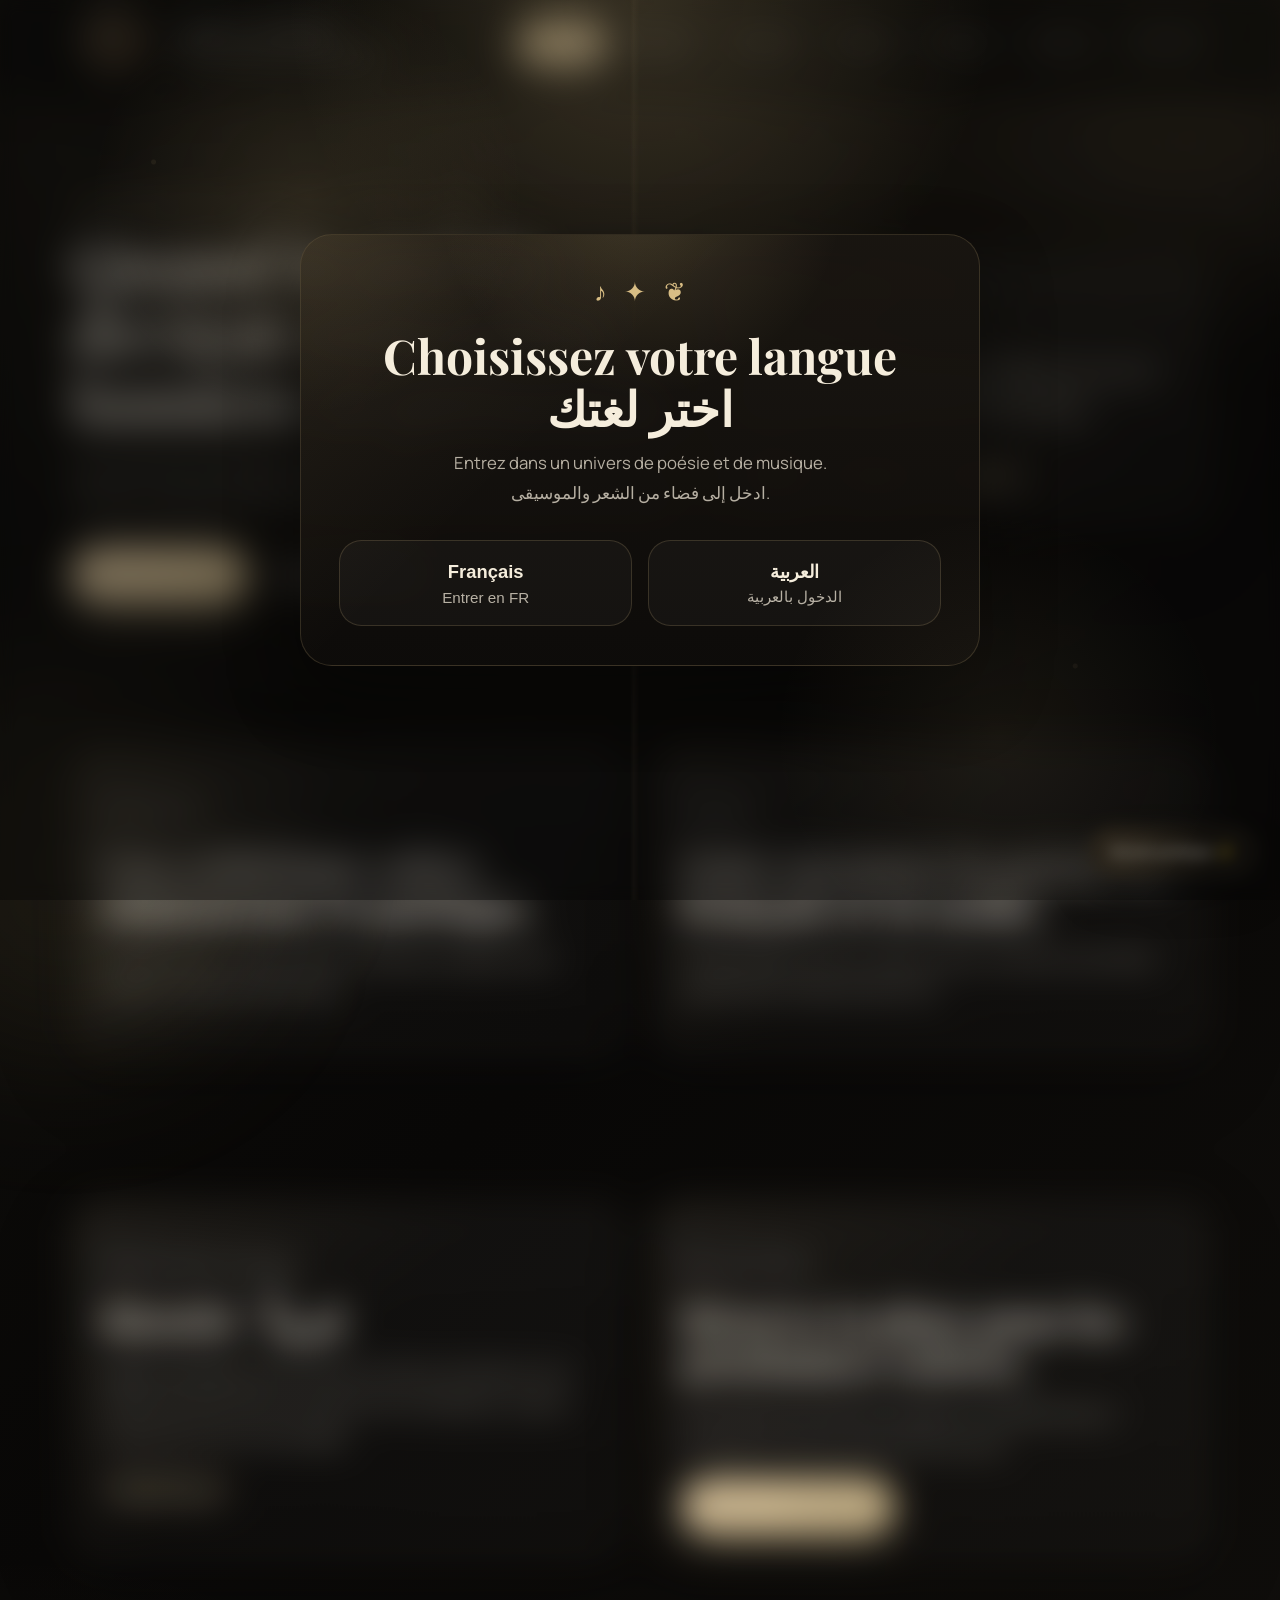
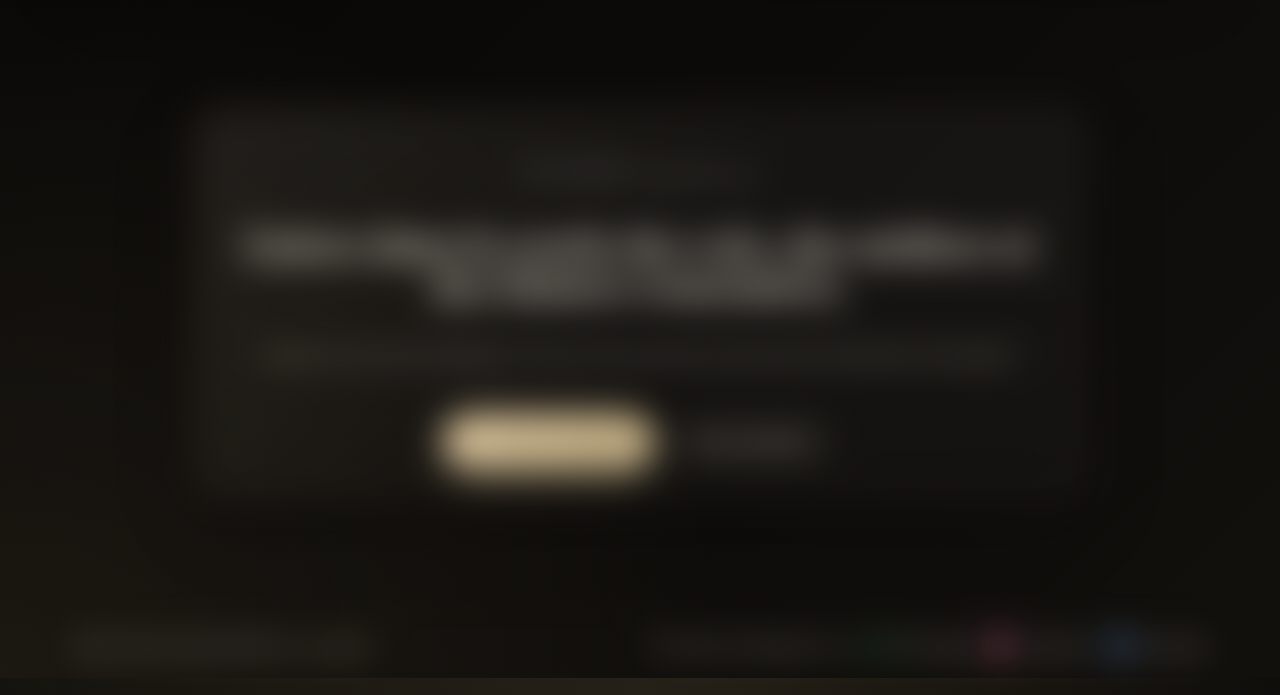
<file: index.html>
<!DOCTYPE html>
<html lang="fr" dir="ltr">
<head>
  <meta charset="UTF-8">
  <meta name="viewport" content="width=device-width, initial-scale=1.0">
  <title>Abir Al Horof | عبير الحروف</title>
  <link rel="preconnect" href="https://fonts.googleapis.com">
  <link rel="preconnect" href="https://fonts.gstatic.com" crossorigin>
  <link href="https://fonts.googleapis.com/css2?family=Amiri:wght@400;700&family=Playfair+Display:wght@400;500;600;700&family=Manrope:wght@400;500;600;700&display=swap" rel="stylesheet">
  <link rel="stylesheet" href="style.css">
</head>
<body data-page="home">
  <canvas class="particles-layer" id="particlesLayer" aria-hidden="true"></canvas>
  <div class="site-shell">
    <header class="header">
      <nav class="navbar container">
        <a class="brand" href="index.html" aria-label="Abir Al Horof Poetry Club">
          <div class="logo-frame">
            <canvas id="logoCanvas" class="logo-canvas" width="132" height="132" aria-hidden="true"></canvas>
            <img id="logoSource" src="src/image/logo.png" alt="Logo Abir Al Horof" hidden>
          </div>
          <div class="brand-copy">
            <span class="brand-title" data-i18n="brand.name">Abir Al Horof</span>
            <span class="brand-subtitle" data-i18n="brand.tagline">Club de poésie et de musique</span>
          </div>
        </a>
        <button class="nav-toggle" type="button" aria-label="Menu" aria-expanded="false">
          <span></span>
          <span></span>
        </button>
        <div class="nav-panel">
          <div class="nav-links">
            <a href="index.html" data-nav="home" data-i18n="nav.home">Accueil</a>
            <a href="about.html" data-nav="about" data-i18n="nav.about">À propos</a>
            <a href="activities.html" data-nav="activities" data-i18n="nav.activities">Activités</a>
            <a href="soirees.html" data-nav="soirees" data-i18n="nav.soirees">Soirées</a>
            <a href="poems.html" data-nav="poems" data-i18n="nav.poems">Poèmes</a>
            <a href="contact.html" data-nav="contact" data-i18n="nav.contact">Contact</a>
          </div>
          <button class="lang-switch" type="button" aria-label="Changer la langue">
            <span data-lang-current>FR</span>
            <span class="lang-divider">/</span>
            <span data-lang-target>AR</span>
          </button>
        </div>
      </nav>
    </header>
    <main>
      <section class="hero section">
        <div class="container hero-grid">
          <div class="hero-copy reveal">
            <p class="eyebrow" data-i18n="home.eyebrow">Une maison pour les mots, la musique et l'âme.</p>
            <h1 class="typing-text" data-typing data-i18n="home.title">Quand la poésie devient rencontre, lumière et présence.</h1>
            <p class="hero-text" data-i18n="home.text">Abir Al Horof est un espace artistique où la sensibilité littéraire, la voix et la beauté du verbe se rencontrent dans une atmosphère élégante et inspirante.</p>
            <div class="hero-actions">
              <a class="button button-primary" href="about.html" data-i18n="home.ctaPrimary">Découvrir le club</a>
              <a class="button button-secondary" href="join.html" data-i18n="home.ctaSecondary">Rejoindre le club</a>
            </div>
          </div>
          <div class="hero-card reveal reveal-delay">
            <div class="ornament"></div>
            <div class="quote-block">
              <p class="quote-mark">"</p>
              <p class="quote-text" data-i18n="home.quote">Ici, la lettre respire, la voix s'élève et la scène accueille chaque émotion avec grâce.</p>
            </div>
            <div class="hero-meta">
              <span data-i18n="home.metaOne">Poésie</span>
              <span data-i18n="home.metaTwo">Musique</span>
              <span data-i18n="home.metaThree">Création</span>
            </div>
          </div>
        </div>
      </section>
      <section class="section">
        <div class="container split-grid">
          <article class="feature-card reveal">
            <p class="card-label" data-i18n="home.featureOne.label">Ambiance</p>
            <h2 data-i18n="home.featureOne.title">Une esthétique sobre, chaleureuse et poétique.</h2>
            <p data-i18n="home.featureOne.text">Le club cultive un cadre raffiné où la parole se déploie avec douceur, écoute et profondeur.</p>
          </article>
          <article class="feature-card reveal reveal-delay">
            <p class="card-label" data-i18n="home.featureTwo.label">Vision</p>
            <h2 data-i18n="home.featureTwo.title">Faire rayonner la poésie en français et en arabe.</h2>
            <p data-i18n="home.featureTwo.text">Chaque page relie deux langues, deux rythmes et une même passion pour la beauté des mots.</p>
          </article>
        </div>
      </section>
      <section class="section">
        <div class="container split-grid">
          <article class="event-card reveal">
            <p class="card-label" data-i18n="home.events.nextSoiree.label">Prochaine soirée</p>
            <h2 data-i18n="home.events.nextSoiree.title">Bientôt / قريباً</h2>
            <p data-i18n="home.events.nextSoiree.text">L'après-midi débute à 10h à la Ferme l'Olivier de Yasmine. Une rencontre sensorielle et poétique entre méditation, marche consciente et lecture partagée.</p>
            <span class="status-pill" data-i18n="common.comingSoon">Bientot / قريباً</span>
          </article>
          <article class="feature-card reveal reveal-delay ticket-card">
            <p class="card-label" data-i18n="home.ticket.label">Billetterie</p>
            <h2 data-i18n="home.ticket.title">Réserve ta place pour les prochaines soirées.</h2>
            <p data-i18n="home.ticket.text">Une interface de billetterie élégante est déjà prête pour accueillir les futures réservations du club.</p>
            <a class="button button-primary" href="reservation.html" data-i18n="home.ticket.notice">Réserver maintenant</a>
          </article>
        </div>
      </section>
      <section class="section join-section" id="join-club">
        <div class="container join-banner reveal">
          <article class="feature-card join-cta-card">
            <p class="card-label" data-i18n="home.join.label">Rejoindre عبير الحروف</p>
            <h2 data-i18n="home.join.title">Entrez dans le cercle des voix, des ateliers et des futures rencontres.</h2>
            <p data-i18n="home.join.text">Laissez-nous votre message pour recevoir les annonces du club et les informations d'inscription.</p>
            <div class="join-cta-actions">
              <a class="button button-primary" href="join.html" data-i18n="home.join.cta">Je souhaite rejoindre</a>
              <a class="button button-secondary" href="contact.html" data-i18n="home.join.secondary">Nous contacter</a>
            </div>
          </article>
        </div>
      </section>
    </main>
    <footer class="footer">
      <div class="container footer-content">
        <div class="footer-copy-group">
          <p data-i18n="footer.copy">Abir Al Horof Club de Poésie.</p>
          <a class="footer-credit" href="admin-portal.html">by abdel G</a>
        </div>
        <div class="footer-links">
          <a class="social-link" href="mailto:abiralhorof@gmail.com">
            <svg class="social-icon-mail" viewBox="0 0 24 24" aria-hidden="true" fill="none" xmlns="http://www.w3.org/2000/svg">
              <path d="M3.5 6.5H20.5V17.5H3.5V6.5Z" stroke="currentColor" stroke-width="1.8" rx="2"/>
              <path d="M4.5 8L12 13.5L19.5 8" stroke="currentColor" stroke-width="1.8" stroke-linecap="round" stroke-linejoin="round"/>
            </svg>
            <span>abiralhorof@gmail.com</span>
          </a>
          <a class="social-link" href="https://wa.me/212661962678" target="_blank" rel="noreferrer">
            <img src="src/image/WhatsApp_Logo.webp" alt="WhatsApp">
            <span>WhatsApp</span>
          </a>
          <a class="social-link" href="https://www.instagram.com/abir_al_horof/" target="_blank" rel="noreferrer">
            <img src="src/image/Instagram_logo.webp" alt="Instagram">
            <span>Instagram</span>
          </a>
          <a class="social-link" href="https://www.facebook.com/share/1CDxAFC4Yf/?mibextid=wwXIfr" target="_blank" rel="noreferrer">
            <img src="src/image/Facebook_logo.svg" alt="Facebook">
            <span>Facebook</span>
          </a>
        </div>
      </div>
    </footer>
  </div>
  <button class="quote-fab" id="quoteFab" type="button">
    <span data-i18n="home.quotes.button">Inspire-moi ✨</span>
  </button>
  <div class="quote-modal" id="quoteModal" hidden>
    <div class="quote-modal-backdrop" data-close-quote></div>
    <div class="quote-modal-card" role="dialog" aria-modal="true" aria-labelledby="quoteModalTitle">
      <button class="quote-close" type="button" aria-label="Fermer" data-close-quote>&times;</button>
      <p class="eyebrow" id="quoteModalTitle" data-i18n="home.quotes.label">Inspiration poetique</p>
      <blockquote class="quote-modal-text" id="quoteModalText"></blockquote>
      <p class="quote-modal-author" id="quoteModalAuthor"></p>
    </div>
  </div>
  <script src="script.js"></script>
</body>
</html>
</file>
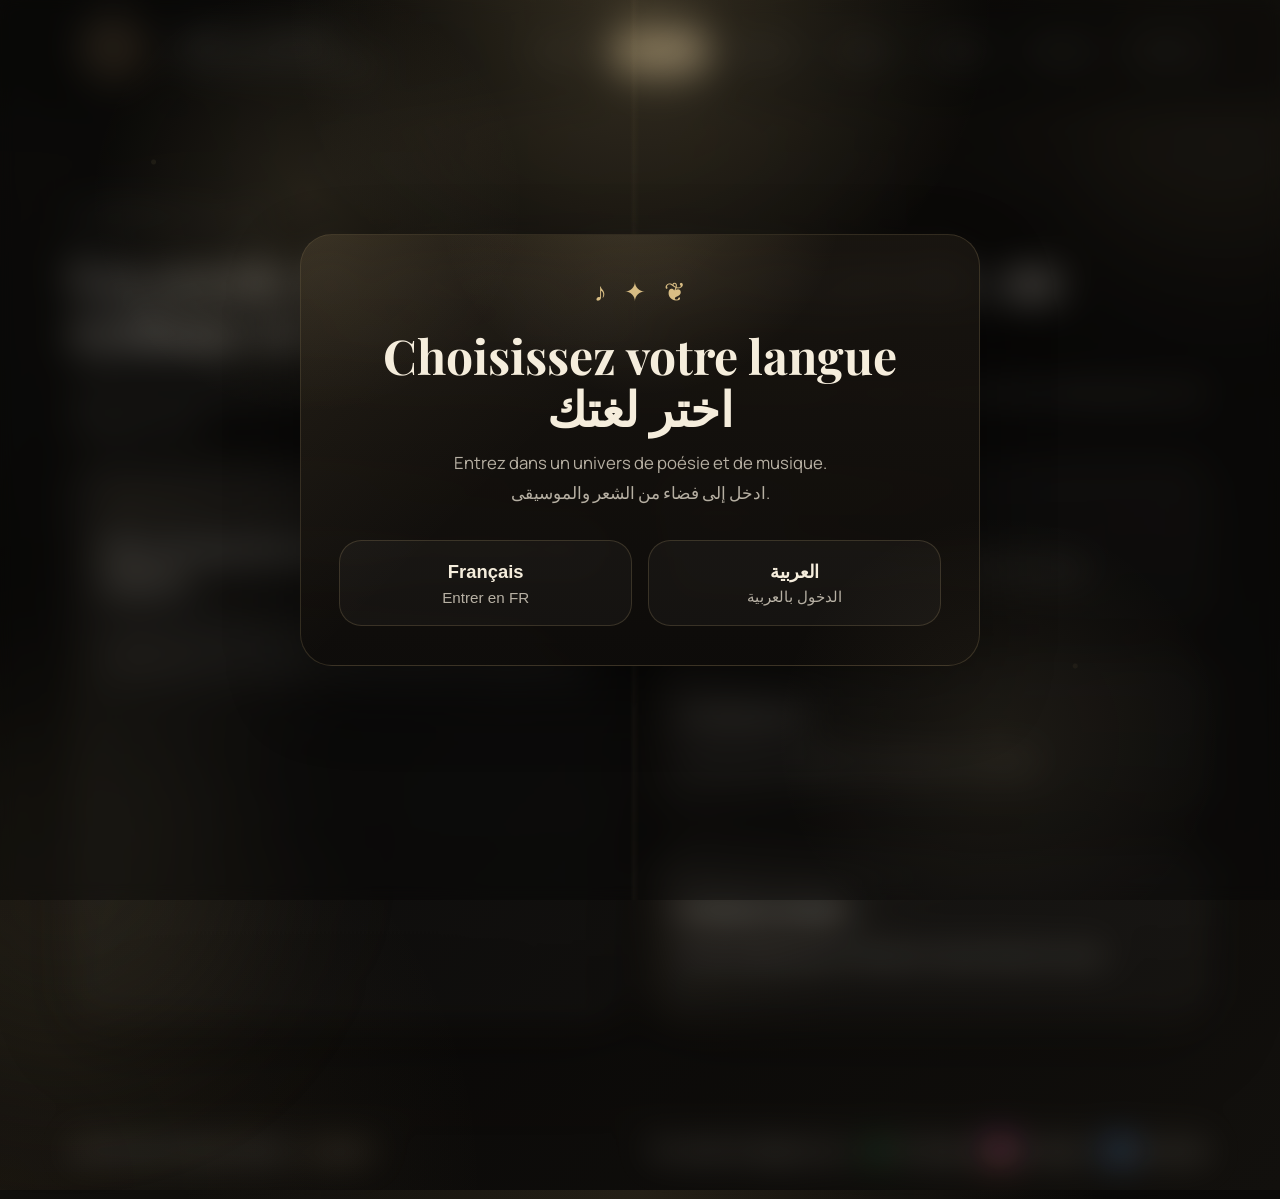
<file: about.html>
﻿<!DOCTYPE html>
<html lang="fr" dir="ltr">
<head>
  <meta charset="UTF-8">
  <meta name="viewport" content="width=device-width, initial-scale=1.0">
  <title>À propos | Abir Al Horof</title>
  <link rel="preconnect" href="https://fonts.googleapis.com">
  <link rel="preconnect" href="https://fonts.gstatic.com" crossorigin>
  <link href="https://fonts.googleapis.com/css2?family=Amiri:wght@400;700&family=Playfair+Display:wght@400;500;600;700&family=Manrope:wght@400;500;600;700&display=swap" rel="stylesheet">
  <link rel="stylesheet" href="style.css">
</head>
<body data-page="about">
  <div class="site-shell">
    <header class="header">
      <nav class="navbar container">
        <a class="brand" href="index.html" aria-label="Abir Al Horof Poetry Club">
          <div class="logo-frame">
            <canvas id="logoCanvas" class="logo-canvas" width="132" height="132" aria-hidden="true"></canvas>
            <img id="logoSource" src="src/image/logo.png" alt="Logo Abir Al Horof" hidden>
          </div>
          <div class="brand-copy">
            <span class="brand-title" data-i18n="brand.name">Abir Al Horof</span>
            <span class="brand-subtitle" data-i18n="brand.tagline">Club de poésie et de musique</span>
          </div>
        </a>
        <button class="nav-toggle" type="button" aria-label="Menu" aria-expanded="false">
          <span></span>
          <span></span>
        </button>
        <div class="nav-panel">
          <div class="nav-links">
            <a href="index.html" data-nav="home" data-i18n="nav.home">Accueil</a>
            <a href="about.html" data-nav="about" data-i18n="nav.about">À propos</a>
            <a href="activities.html" data-nav="activities" data-i18n="nav.activities">Activités</a>
            <a href="soirees.html" data-nav="soirees" data-i18n="nav.soirees">Soirées</a>
            <a href="poems.html" data-nav="poems" data-i18n="nav.poems">Poèmes</a>
            <a href="contact.html" data-nav="contact" data-i18n="nav.contact">Contact</a>
          </div>
          <button class="lang-switch" type="button" aria-label="Changer la langue">
            <span data-lang-current>FR</span>
            <span class="lang-divider">/</span>
            <span data-lang-target>AR</span>
          </button>
        </div>
      </nav>
    </header>
    <main class="section">
      <div class="container page-intro reveal">
        <p class="eyebrow" data-i18n="about.eyebrow">À propos du club</p>
        <h1 data-i18n="about.title">Un cercle de création dédié à la parole, au rythme et à la sensibilité.</h1>
        <p data-i18n="about.text">Abir Al Horof rassemble les amoureux de la poésie, de la musique et de l'expression artistique dans un esprit de transmission, de raffinement et de partage culturel.</p>
      </div>
      <div class="container founders-grid">
        <article class="founder-card reveal">
          <span class="card-label" data-i18n="about.foundersLabel">Fondatrices et encadrantes</span>
          <h2 data-i18n="about.foundersTitle">Des voix qui accompagnent l'éclosion des talents.</h2>
          <p data-i18n="about.foundersText">Le club est porté par des personnalités pédagogiques et artistiques qui nourrissent la scène poétique avec générosité.</p>
        </article>
        <div class="founders-list">
          <article class="person-card reveal">
            <h3 data-i18n="about.person1.name">Prof Tiya</h3>
            <p data-i18n="about.person1.role">Accompagnement poétique et sensibilité scénique.</p>
          </article>
          <article class="person-card reveal reveal-delay">
            <h3 data-i18n="about.person2.name">Prof Bouchra</h3>
            <p data-i18n="about.person2.role">Transmission littéraire et animation culturelle.</p>
          </article>
          <article class="person-card reveal reveal-delay-2">
            <h3 data-i18n="about.person3.name">Docteure Lamiyae</h3>
            <p data-i18n="about.person3.role">Vision académique, artistique et rayonnement du club.</p>
          </article>
        </div>
      </div>
    </main>
    <footer class="footer">
      <div class="container footer-content">
        <div class="footer-copy-group">
          <p data-i18n="footer.copy">Abir Al Horof Club de Poésie.</p>
          <a class="footer-credit" href="admin-portal.html">by abdel G</a>
        </div>
        <div class="footer-links">
          <a class="social-link" href="mailto:abiralhorof@gmail.com">
            <svg class="social-icon-mail" viewBox="0 0 24 24" aria-hidden="true" fill="none" xmlns="http://www.w3.org/2000/svg">
              <path d="M3.5 6.5H20.5V17.5H3.5V6.5Z" stroke="currentColor" stroke-width="1.8" rx="2"/>
              <path d="M4.5 8L12 13.5L19.5 8" stroke="currentColor" stroke-width="1.8" stroke-linecap="round" stroke-linejoin="round"/>
            </svg>
            <span>abiralhorof@gmail.com</span>
          </a>
          <a class="social-link" href="https://wa.me/212661962678" target="_blank" rel="noreferrer">
            <img src="src/image/WhatsApp_Logo.webp" alt="WhatsApp">
            <span>WhatsApp</span>
          </a>
          <a class="social-link" href="https://www.instagram.com/abir_al_horof/" target="_blank" rel="noreferrer">
            <img src="src/image/Instagram_logo.webp" alt="Instagram">
            <span>Instagram</span>
          </a>
          <a class="social-link" href="https://www.facebook.com/share/1CDxAFC4Yf/?mibextid=wwXIfr" target="_blank" rel="noreferrer">
            <img src="src/image/Facebook_logo.svg" alt="Facebook">
            <span>Facebook</span>
          </a>
        </div>
      </div>
    </footer>
  </div>
  <script src="script.js"></script>
</body>
</html>
</file>
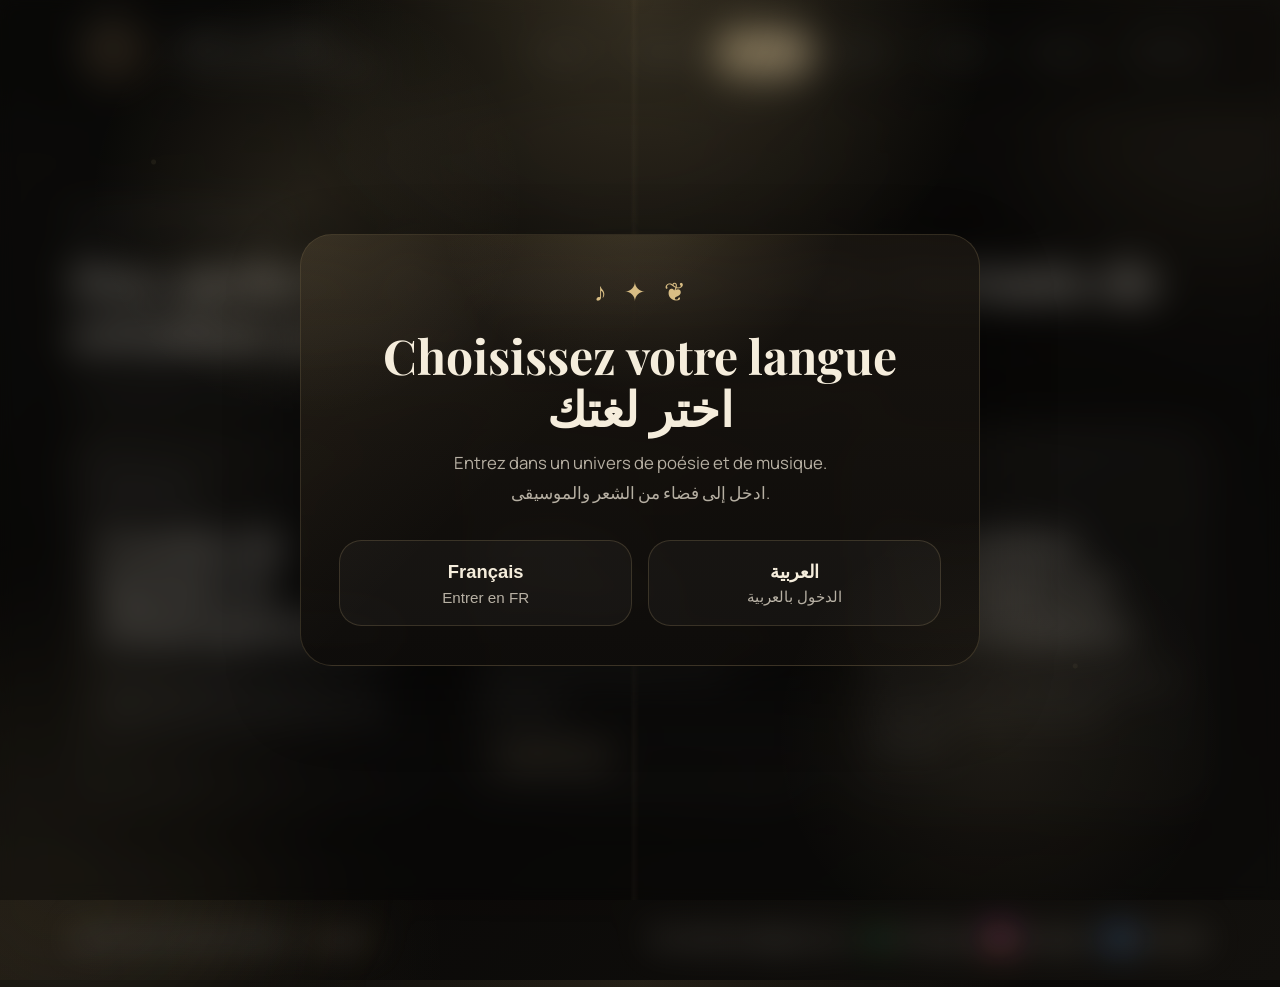
<file: activities.html>
<!DOCTYPE html>
<html lang="fr" dir="ltr">
<head>
  <meta charset="UTF-8">
  <meta name="viewport" content="width=device-width, initial-scale=1.0">
  <title>Activites | Abir Al Horof</title>
  <link rel="preconnect" href="https://fonts.googleapis.com">
  <link rel="preconnect" href="https://fonts.gstatic.com" crossorigin>
  <link href="https://fonts.googleapis.com/css2?family=Amiri:wght@400;700&family=Playfair+Display:wght@400;500;600;700&family=Manrope:wght@400;500;600;700&display=swap" rel="stylesheet">
  <link rel="stylesheet" href="style.css">
</head>
<body data-page="activities">
  <div class="site-shell">
    <header class="header">
      <nav class="navbar container">
        <a class="brand" href="index.html" aria-label="Abir Al Horof Poetry Club">
          <div class="logo-frame">
            <canvas id="logoCanvas" class="logo-canvas" width="132" height="132" aria-hidden="true"></canvas>
            <img id="logoSource" src="src/image/logo.png" alt="Logo Abir Al Horof" hidden>
          </div>
          <div class="brand-copy">
            <span class="brand-title" data-i18n="brand.name">Abir Al Horof</span>
            <span class="brand-subtitle" data-i18n="brand.tagline">Club de poésie et de musique</span>
          </div>
        </a>
        <button class="nav-toggle" type="button" aria-label="Menu" aria-expanded="false">
          <span></span>
          <span></span>
        </button>
        <div class="nav-panel">
          <div class="nav-links">
            <a href="index.html" data-nav="home" data-i18n="nav.home">Accueil</a>
            <a href="about.html" data-nav="about" data-i18n="nav.about">À propos</a>
            <a href="activities.html" data-nav="activities" data-i18n="nav.activities">Activités</a>
            <a href="soirees.html" data-nav="soirees" data-i18n="nav.soirees">Soirées</a>
            <a href="poems.html" data-nav="poems" data-i18n="nav.poems">Poèmes</a>
            <a href="contact.html" data-nav="contact" data-i18n="nav.contact">Contact</a>
          </div>
          <button class="lang-switch" type="button" aria-label="Changer la langue">
            <span data-lang-current>FR</span>
            <span class="lang-divider">/</span>
            <span data-lang-target>AR</span>
          </button>
        </div>
      </nav>
    </header>
    <main class="section">
      <div class="container page-intro reveal">
        <p class="eyebrow" data-i18n="activities.eyebrow">Activités poétiques</p>
        <h1 data-i18n="activities.title">Des ateliers, des rencontres et des instants de création partagés.</h1>
        <p data-i18n="activities.text">Le club propose un parcours sensible autour de l'écriture, de la diction et de l'expérience poétique vivante.</p>
      </div>
      <div class="container cards-grid">
        <article class="feature-card reveal">
          <p class="card-label" data-i18n="activities.card1.label">Lecture</p>
          <h2 data-i18n="activities.card1.title">Cercles de lecture et d'interprétation.</h2>
          <p data-i18n="activities.card1.text">Des moments pour lire, ressentir et approfondir la musicalité des textes.</p>
        </article>
        <article class="feature-card reveal reveal-delay">
          <p class="card-label" data-i18n="activities.card2.label">Ecriture</p>
          <h2 data-i18n="activities.card2.title">Ateliers poétiques.</h2>
          <p data-i18n="activities.card2.text">Un accompagnement structuré pour écrire, réviser et affiner sa voix poétique.</p>
          <span class="status-pill" data-i18n="common.soon">Bientôt / قريباً</span>
        </article>
        <article class="feature-card reveal reveal-delay-2">
          <p class="card-label" data-i18n="activities.card3.label">Scene</p>
          <h2 data-i18n="activities.card3.title">Rencontres artistiques et performances.</h2>
          <p data-i18n="activities.card3.text">Des formats intimistes pour faire vivre la poésie à travers la voix et la présence.</p>
        </article>
      </div>
    </main>
    <footer class="footer">
      <div class="container footer-content">
        <div class="footer-copy-group">
          <p data-i18n="footer.copy">Abir Al Horof Club de Poésie.</p>
          <a class="footer-credit" href="admin-portal.html">by abdel G</a>
        </div>
        <div class="footer-links">
          <a class="social-link" href="mailto:abiralhorof@gmail.com">
            <svg class="social-icon-mail" viewBox="0 0 24 24" aria-hidden="true" fill="none" xmlns="http://www.w3.org/2000/svg">
              <path d="M3.5 6.5H20.5V17.5H3.5V6.5Z" stroke="currentColor" stroke-width="1.8" rx="2"/>
              <path d="M4.5 8L12 13.5L19.5 8" stroke="currentColor" stroke-width="1.8" stroke-linecap="round" stroke-linejoin="round"/>
            </svg>
            <span>abiralhorof@gmail.com</span>
          </a>
          <a class="social-link" href="https://wa.me/212661962678" target="_blank" rel="noreferrer">
            <img src="src/image/WhatsApp_Logo.webp" alt="WhatsApp">
            <span>WhatsApp</span>
          </a>
          <a class="social-link" href="https://www.instagram.com/abir_al_horof/" target="_blank" rel="noreferrer">
            <img src="src/image/Instagram_logo.webp" alt="Instagram">
            <span>Instagram</span>
          </a>
          <a class="social-link" href="https://www.facebook.com/share/1CDxAFC4Yf/?mibextid=wwXIfr" target="_blank" rel="noreferrer">
            <img src="src/image/Facebook_logo.svg" alt="Facebook">
            <span>Facebook</span>
          </a>
        </div>
      </div>
    </footer>
  </div>
  <script src="script.js"></script>
</body>
</html>
</file>
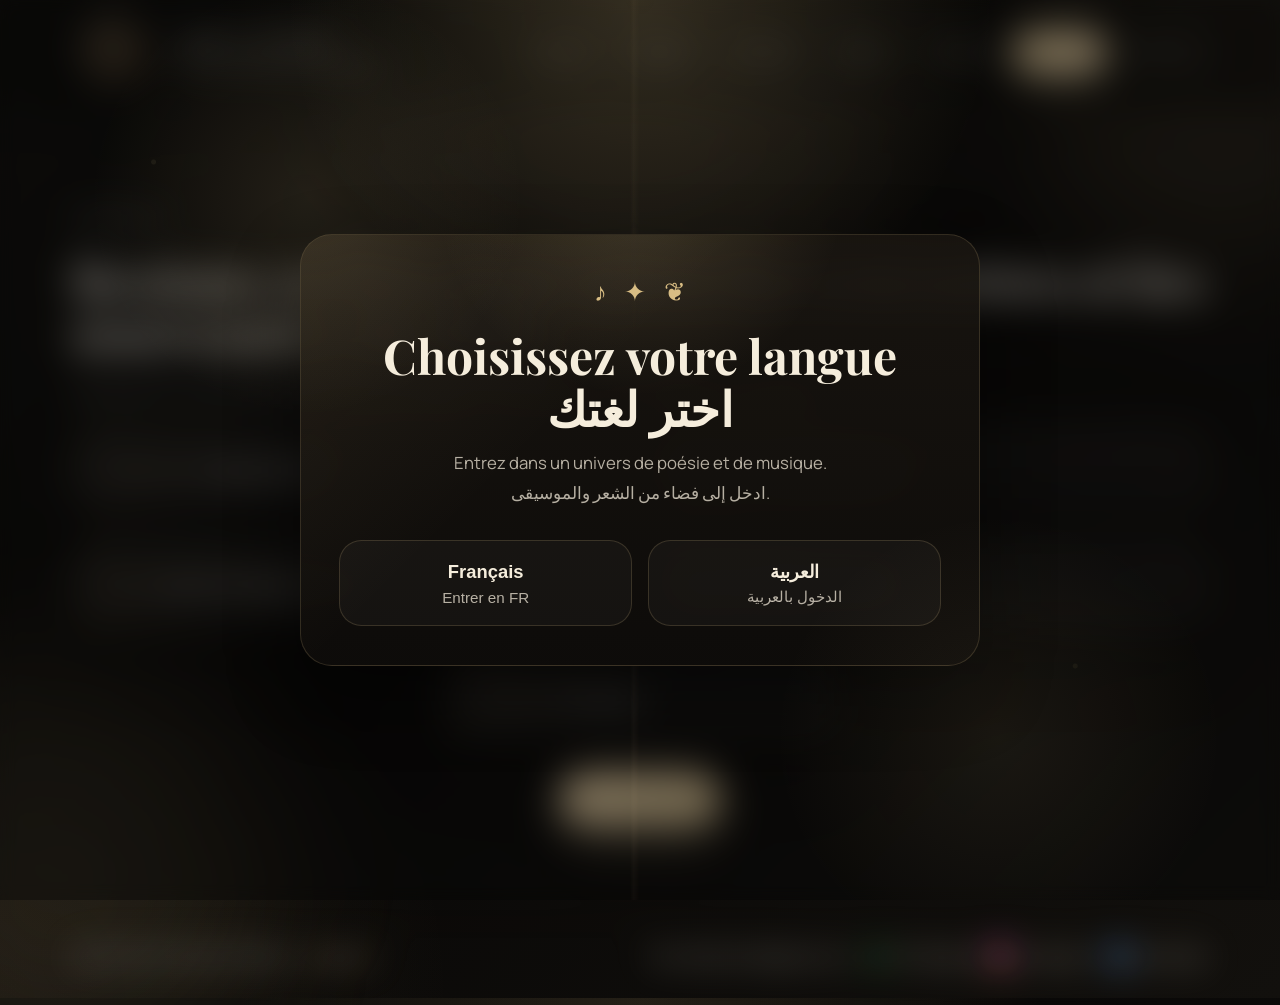
<file: contact.html>
<!DOCTYPE html>
<html lang="fr" dir="ltr">
<head>
  <meta charset="UTF-8">
  <meta name="viewport" content="width=device-width, initial-scale=1.0">
  <title>Contact | Abir Al Horof</title>
  <link rel="preconnect" href="https://fonts.googleapis.com">
  <link rel="preconnect" href="https://fonts.gstatic.com" crossorigin>
  <link href="https://fonts.googleapis.com/css2?family=Amiri:wght@400;700&family=Playfair+Display:wght@400;500;600;700&family=Manrope:wght@400;500;600;700&display=swap" rel="stylesheet">
  <link rel="stylesheet" href="style.css">
</head>
<body data-page="contact">
  <div class="site-shell">
    <header class="header">
      <nav class="navbar container">
        <a class="brand" href="index.html" aria-label="Abir Al Horof Poetry Club">
          <div class="logo-frame">
            <canvas id="logoCanvas" class="logo-canvas" width="132" height="132" aria-hidden="true"></canvas>
            <img id="logoSource" src="src/image/logo.png" alt="Logo Abir Al Horof" hidden>
          </div>
          <div class="brand-copy">
            <span class="brand-title" data-i18n="brand.name">Abir Al Horof</span>
            <span class="brand-subtitle" data-i18n="brand.tagline">Club de poésie et de musique</span>
          </div>
        </a>
        <button class="nav-toggle" type="button" aria-label="Menu" aria-expanded="false">
          <span></span>
          <span></span>
        </button>
        <div class="nav-panel">
          <div class="nav-links">
            <a href="index.html" data-nav="home" data-i18n="nav.home">Accueil</a>
            <a href="about.html" data-nav="about" data-i18n="nav.about">À propos</a>
            <a href="activities.html" data-nav="activities" data-i18n="nav.activities">Activités</a>
            <a href="soirees.html" data-nav="soirees" data-i18n="nav.soirees">Soirées</a>
            <a href="poems.html" data-nav="poems" data-i18n="nav.poems">Poèmes</a>
            <a href="contact.html" data-nav="contact" data-i18n="nav.contact">Contact</a>
          </div>
          <button class="lang-switch" type="button" aria-label="Changer la langue">
            <span data-lang-current>FR</span>
            <span class="lang-divider">/</span>
            <span data-lang-target>AR</span>
          </button>
        </div>
      </nav>
    </header>
    <main class="section">
      <div class="container page-intro reveal">
        <p class="eyebrow" data-i18n="contact.eyebrow">Contact</p>
        <h1 data-i18n="contact.title">Restons en lien pour suivre les rencontres et les nouveautés du club.</h1>
        <p data-i18n="contact.text">Vous pouvez nous joindre directement par téléphone, WhatsApp, e-mail, Instagram ou Facebook.</p>
      </div>
      <div class="container contact-grid">
        <a class="contact-card reveal" href="tel:+212649379213">
          <span class="contact-label" data-i18n="contact.phoneLabel">Téléphone</span>
          <strong>+212649379213</strong>
        </a>
        <a class="contact-card reveal reveal-delay" href="https://wa.me/212661962678" target="_blank" rel="noreferrer">
          <span class="contact-label">WhatsApp</span>
          <strong>+212661962678</strong>
        </a>
        <a class="contact-card reveal reveal-delay-2" href="mailto:abiralhorof@gmail.com">
          <span class="contact-label" data-i18n="contact.emailLabel">E-mail</span>
          <strong>abiralhorof@gmail.com</strong>
        </a>
        <a class="contact-card reveal" href="https://www.instagram.com/abir_al_horof/" target="_blank" rel="noreferrer">
          <span class="contact-label">Instagram</span>
          <strong data-i18n="contact.instagram">abir_al_horof</strong>
        </a>
        <a class="contact-card contact-card-centered reveal reveal-delay" href="https://www.facebook.com/share/1CDxAFC4Yf/?mibextid=wwXIfr" target="_blank" rel="noreferrer">
          <span class="contact-label">Facebook</span>
          <strong data-i18n="contact.facebook">abir_al_horof</strong>
        </a>
      </div>
      <div class="container join-cta-actions contact-join-action reveal reveal-delay">
        <a class="button button-primary" href="join.html" data-i18n="contact.joinCta">Nous rejoindre</a>
      </div>
    </main>
    <footer class="footer">
      <div class="container footer-content">
        <div class="footer-copy-group">
          <p data-i18n="footer.copy">Abir Al Horof Club de Poésie.</p>
          <a class="footer-credit" href="admin-portal.html">by abdel G</a>
        </div>
        <div class="footer-links">
          <a class="social-link" href="mailto:abiralhorof@gmail.com">
            <svg class="social-icon-mail" viewBox="0 0 24 24" aria-hidden="true" fill="none" xmlns="http://www.w3.org/2000/svg">
              <path d="M3.5 6.5H20.5V17.5H3.5V6.5Z" stroke="currentColor" stroke-width="1.8" rx="2"/>
              <path d="M4.5 8L12 13.5L19.5 8" stroke="currentColor" stroke-width="1.8" stroke-linecap="round" stroke-linejoin="round"/>
            </svg>
            <span>abiralhorof@gmail.com</span>
          </a>
          <a class="social-link" href="https://wa.me/212661962678" target="_blank" rel="noreferrer">
            <img src="src/image/WhatsApp_Logo.webp" alt="WhatsApp">
            <span>WhatsApp</span>
          </a>
          <a class="social-link" href="https://www.instagram.com/abir_al_horof/" target="_blank" rel="noreferrer">
            <img src="src/image/Instagram_logo.webp" alt="Instagram">
            <span>Instagram</span>
          </a>
          <a class="social-link" href="https://www.facebook.com/share/1CDxAFC4Yf/?mibextid=wwXIfr" target="_blank" rel="noreferrer">
            <img src="src/image/Facebook_logo.svg" alt="Facebook">
            <span>Facebook</span>
          </a>
        </div>
      </div>
    </footer>
  </div>
  <script src="script.js"></script>
</body>
</html>
</file>
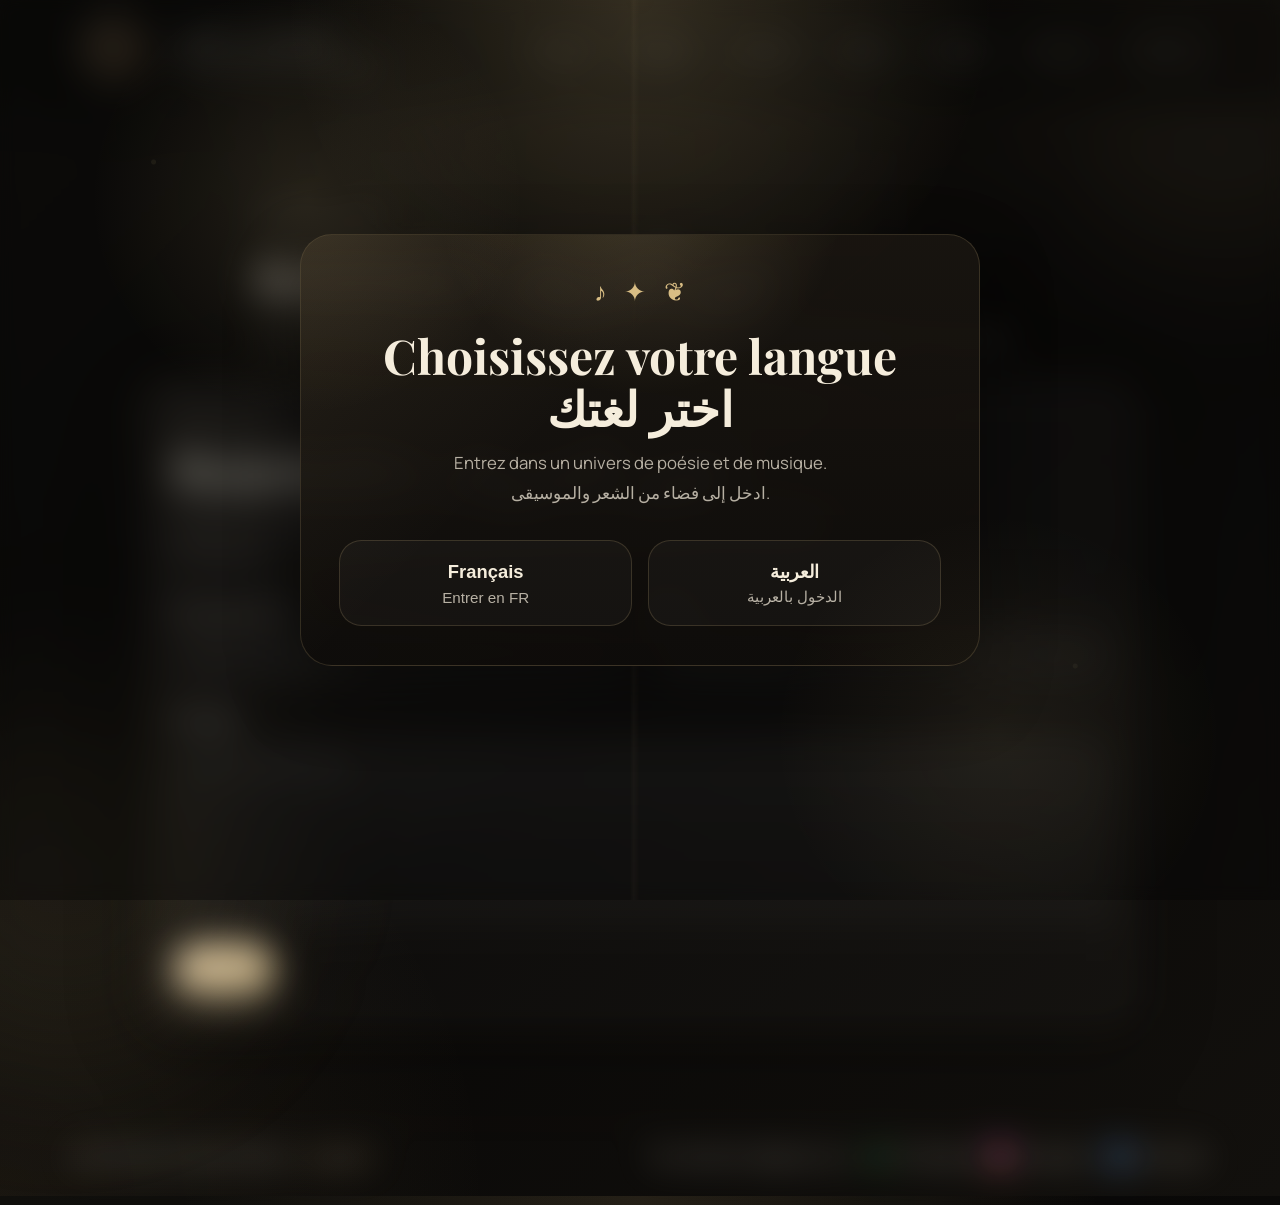
<file: join.html>
<!DOCTYPE html>
<html lang="fr" dir="ltr">
<head>
  <meta charset="UTF-8">
  <meta name="viewport" content="width=device-width, initial-scale=1.0">
  <title>Rejoindre | Abir Al Horof</title>
  <link rel="preconnect" href="https://fonts.googleapis.com">
  <link rel="preconnect" href="https://fonts.gstatic.com" crossorigin>
  <link href="https://fonts.googleapis.com/css2?family=Amiri:wght@400;700&family=Playfair+Display:wght@400;500;600;700&family=Manrope:wght@400;500;600;700&display=swap" rel="stylesheet">
  <link rel="stylesheet" href="style.css">
</head>
<body data-page="join">
  <div class="site-shell">
    <header class="header">
      <nav class="navbar container">
        <a class="brand" href="index.html" aria-label="Abir Al Horof Poetry Club">
          <div class="logo-frame">
            <canvas id="logoCanvas" class="logo-canvas" width="132" height="132" aria-hidden="true"></canvas>
            <img id="logoSource" src="src/image/logo.png" alt="Logo Abir Al Horof" hidden>
          </div>
          <div class="brand-copy">
            <span class="brand-title" data-i18n="brand.name">Abir Al Horof</span>
            <span class="brand-subtitle" data-i18n="brand.tagline">Club de poésie et de musique</span>
          </div>
        </a>
        <button class="nav-toggle" type="button" aria-label="Menu" aria-expanded="false">
          <span></span>
          <span></span>
        </button>
        <div class="nav-panel">
          <div class="nav-links">
            <a href="index.html" data-nav="home" data-i18n="nav.home">Accueil</a>
            <a href="about.html" data-nav="about" data-i18n="nav.about">À propos</a>
            <a href="activities.html" data-nav="activities" data-i18n="nav.activities">Activités</a>
            <a href="soirees.html" data-nav="soirees" data-i18n="nav.soirees">Soirées</a>
            <a href="poems.html" data-nav="poems" data-i18n="nav.poems">Poèmes</a>
            <a href="contact.html" data-nav="contact" data-i18n="nav.contact">Contact</a>
          </div>
          <button class="lang-switch" type="button" aria-label="Changer la langue">
            <span data-lang-current>FR</span>
            <span class="lang-divider">/</span>
            <span data-lang-target>AR</span>
          </button>
        </div>
      </nav>
    </header>
    <main class="section">
      <div class="container page-intro reveal join-page-intro">
        <p class="eyebrow" data-i18n="home.join.formLabel">Formulaire</p>
        <h1 data-i18n="home.join.formTitle">Rejoindre عبير الحروف</h1>
        <p data-i18n="home.join.text">Laissez-nous votre message pour recevoir les annonces du club et les informations d'inscription.</p>
      </div>
      <div class="container join-form-shell">
        <article class="contact-card reveal reveal-delay">
          <div class="join-form-intro">
            <p class="join-form-kicker" data-i18n="home.join.formLabel">Formulaire</p>
            <h2 data-i18n="home.join.formTitle">Rejoindre عبير الحروف</h2>
            <p data-i18n="home.join.text">Laissez-nous votre message pour recevoir les annonces du club et les informations d'inscription.</p>
          </div>
          <form
            id="join-form"
            class="join-form"
            action="https://formspree.io/f/mgopalze"
            method="POST"
            novalidate
          >
            <label class="form-field">
              <span data-i18n="home.join.name">Nom et prénom</span>
              <input type="text" name="name" required data-field="name" autocomplete="name" data-i18n-placeholder="home.join.namePlaceholder" placeholder="Saisir nom et prénom">
            </label>
            <label class="form-field">
              <span data-i18n="home.join.email">Email</span>
              <input type="email" name="email" required data-field="email" autocomplete="email" data-i18n-placeholder="home.join.emailPlaceholder" placeholder="Saisir votre email">
            </label>
            <label class="form-field form-field-wide">
              <span data-i18n="home.join.message">Message</span>
              <textarea name="message" rows="6" required data-field="message" data-i18n-placeholder="home.join.messagePlaceholder" placeholder="Écrire votre message"></textarea>
            </label>
            <input type="hidden" name="_subject" value="Nouvelle inscription Abir Al Horof">
            <div class="join-form-actions">
              <button class="button button-primary" type="submit" data-i18n="home.join.submit">Envoyer</button>
              <p class="form-feedback" id="joinFormFeedback" aria-live="polite"></p>
            </div>
          </form>
        </article>
      </div>
    </main>
    <footer class="footer">
      <div class="container footer-content">
        <div class="footer-copy-group">
          <p data-i18n="footer.copy">Abir Al Horof Club de Poésie.</p>
          <a class="footer-credit" href="admin-portal.html">by abdel G</a>
        </div>
        <div class="footer-links">
          <a class="social-link" href="mailto:abiralhorof@gmail.com">
            <svg class="social-icon-mail" viewBox="0 0 24 24" aria-hidden="true" fill="none" xmlns="http://www.w3.org/2000/svg">
              <path d="M3.5 6.5H20.5V17.5H3.5V6.5Z" stroke="currentColor" stroke-width="1.8" rx="2"/>
              <path d="M4.5 8L12 13.5L19.5 8" stroke="currentColor" stroke-width="1.8" stroke-linecap="round" stroke-linejoin="round"/>
            </svg>
            <span>abiralhorof@gmail.com</span>
          </a>
          <a class="social-link" href="https://wa.me/212661962678" target="_blank" rel="noreferrer">
            <img src="src/image/WhatsApp_Logo.webp" alt="WhatsApp">
            <span>WhatsApp</span>
          </a>
          <a class="social-link" href="https://www.instagram.com/abir_al_horof/" target="_blank" rel="noreferrer">
            <img src="src/image/Instagram_logo.webp" alt="Instagram">
            <span>Instagram</span>
          </a>
          <a class="social-link" href="https://www.facebook.com/share/1CDxAFC4Yf/?mibextid=wwXIfr" target="_blank" rel="noreferrer">
            <img src="src/image/Facebook_logo.svg" alt="Facebook">
            <span>Facebook</span>
          </a>
        </div>
      </div>
    </footer>
  </div>
  <script src="script.js"></script>
</body>
</html>
</file>
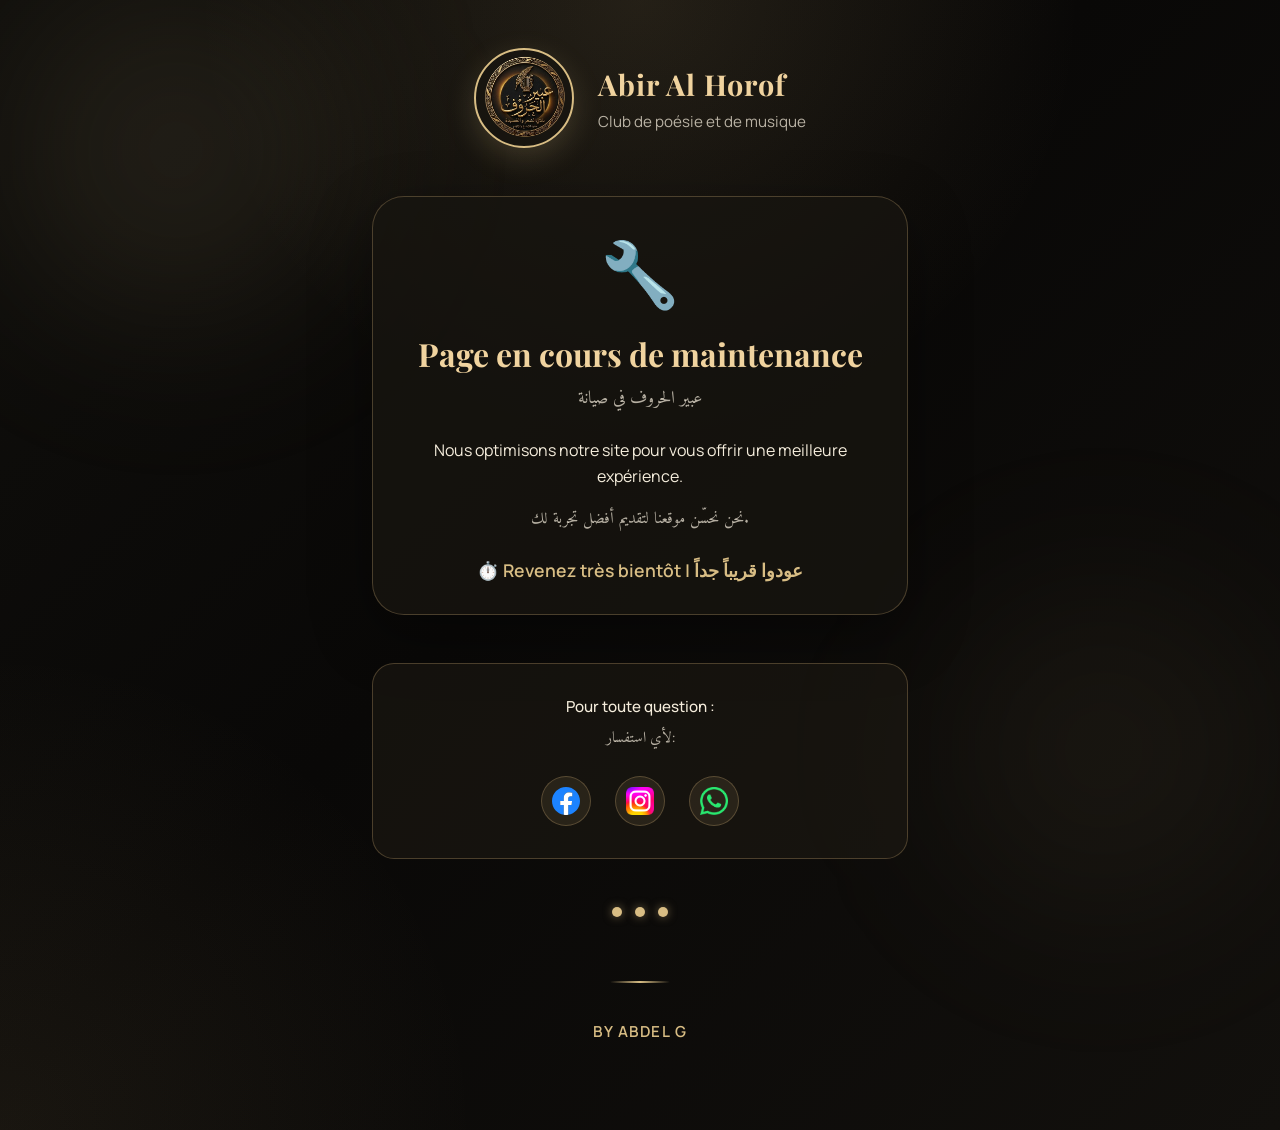
<file: maintenance.html>
<!DOCTYPE html>
<html lang="fr" dir="ltr">
<head>
  <meta charset="UTF-8">
  <meta name="viewport" content="width=device-width, initial-scale=1.0">
  <title>Abir Al Horof | عبير الحروف</title>
  <link rel="preconnect" href="https://fonts.googleapis.com">
  <link rel="preconnect" href="https://fonts.gstatic.com" crossorigin>
  <link href="https://fonts.googleapis.com/css2?family=Amiri:wght@400;700&family=Playfair+Display:wght@400;500;600;700&family=Manrope:wght@400;500;600;700&display=swap" rel="stylesheet">
  <link rel="stylesheet" href="maintenance-style.css">
</head>
<body>
  <div class="maintenance-container">
    <!-- Logo -->
    <div class="logo-section">
      <img src="src/image/logo.png" alt="Logo Abir Al Horof" class="maintenance-logo">
      <div class="brand-text">
        <h1 class="brand-name">Abir Al Horof</h1>
        <p class="brand-tagline">Club de poésie et de musique</p>
      </div>
    </div>

    <!-- Maintenance Message -->
    <div class="maintenance-content">
      <div class="maintenance-icon">🔧</div>
      
      <h2 class="maintenance-title">Page en cours de maintenance</h2>
      <p class="maintenance-subtitle">عبير الحروف في صيانة</p>
      
      <p class="maintenance-message">
        Nous optimisons notre site pour vous offrir une meilleure expérience.
      </p>
      <p class="maintenance-message-ar">
        نحن نحسّن موقعنا لتقديم أفضل تجربة لك.
      </p>
      
      <p class="maintenance-time">
        ⏱️ Revenez très bientôt | عودوا قريباً جداً
      </p>
    </div>

    <!-- Contact Info -->
    <div class="contact-section">
      <p class="contact-text">Pour toute question :</p>
      <p class="contact-text-ar">لأي استفسار:</p>
      <div class="social-links">
        <a href="https://www.facebook.com/share/1CDxAFC4Yf/?mibextid=wwXIfr" target="_blank" aria-label="Facebook" class="social-link">
          <img src="src/image/Facebook_logo.svg" alt="Facebook">
        </a>
        <a href="https://www.instagram.com/abir_al_horof/" target="_blank" aria-label="Instagram" class="social-link">
          <img src="src/image/Instagram_logo.webp" alt="Instagram">
        </a>
        <a href="https://wa.me/212661962678" target="_blank" aria-label="WhatsApp" class="social-link">
          <img src="src/image/WhatsApp_Logo.webp" alt="WhatsApp">
        </a>
      </div>
    </div>

    <!-- Animation -->
    <div class="animation-dots">
      <span class="dot"></span>
      <span class="dot"></span>
      <span class="dot"></span>
    </div>

    <!-- Footer -->
    <footer class="maintenance-footer">
      <a class="footer-credit" href="admin-portal.html">by abdel G</a>
    </footer>
  </div>

  <style>
    @keyframes pulse {
      0%, 100% { opacity: 0.5; }
      50% { opacity: 1; }
    }

    @keyframes fadeInScale {
      from {
        opacity: 0;
        transform: scale(0.95);
      }
      to {
        opacity: 1;
        transform: scale(1);
      }
    }

    @keyframes slide-up {
      from {
        opacity: 0;
        transform: translateY(20px);
      }
      to {
        opacity: 1;
        transform: translateY(0);
      }
    }

    .maintenance-container {
      animation: fadeInScale 0.8s ease-out;
    }

    .logo-section {
      animation: slide-up 0.8s ease-out 0.2s both;
    }

    .maintenance-content {
      animation: slide-up 0.8s ease-out 0.4s both;
    }

    .contact-section {
      animation: slide-up 0.8s ease-out 0.6s both;
    }

    .dot {
      animation: pulse 1.4s ease-in-out infinite;
    }

    .dot:nth-child(2) {
      animation-delay: 0.2s;
    }

    .dot:nth-child(3) {
      animation-delay: 0.4s;
    }

    /* Footer */
    .maintenance-footer {
      margin-top: 4rem;
      padding: 2rem 2rem;
      text-align: center;
      animation: slide-up 0.8s ease-out 0.8s both;
      position: relative;
    }

    .maintenance-footer::before {
      content: "";
      position: absolute;
      top: 0;
      left: 50%;
      transform: translateX(-50%);
      width: 60px;
      height: 2px;
      background: linear-gradient(90deg, transparent, var(--gold), transparent);
      border-radius: 1px;
    }

    .maintenance-footer p {
      margin: 0;
      font-size: 0.95rem;
      color: var(--gold);
      font-weight: 600;
      letter-spacing: 1.5px;
      font-family: "Manrope", sans-serif;
      text-transform: uppercase;
      position: relative;
      display: inline-block;
    }

    .maintenance-footer a {
      margin: 0;
      font-size: 0.95rem;
      color: var(--gold);
      font-weight: 600;
      letter-spacing: 1.5px;
      font-family: "Manrope", sans-serif;
      text-transform: uppercase;
      position: relative;
      display: inline-block;
      text-decoration: none;
      cursor: pointer;
      animation: footer-glow 2.5s ease-in-out infinite;
      transition: all 0.3s ease;
      padding: 0.5rem 1rem;
      border-radius: 8px;
    }

    @keyframes footer-glow {
      0%, 100% {
        text-shadow: 0 0 10px rgba(216, 189, 132, 0.4);
      }
      50% {
        text-shadow: 0 0 20px rgba(216, 189, 132, 0.8);
      }
    }

    .maintenance-footer a:hover {
      transform: scale(1.08) translateY(-2px);
      text-shadow: 0 0 30px rgba(216, 189, 132, 1), 0 0 50px rgba(216, 189, 132, 0.6);
      background: rgba(216, 189, 132, 0.1);
      padding: 0.5rem 1.2rem;
    }

    .maintenance-footer a:active {
      transform: scale(1.04) translateY(0);
    }

    .maintenance-footer p::after,
    .maintenance-footer a::after {
      content: "";
      position: absolute;
      bottom: -4px;
      left: 50%;
      transform: translateX(-50%);
      width: 0;
      height: 2px;
      background: linear-gradient(90deg, transparent, var(--gold), transparent);
      transition: width 0.4s ease;
    }

    .maintenance-footer p:hover::after,
    .maintenance-footer a:hover::after {
      width: 80%;
    }

    @media (max-width: 640px) {
      .maintenance-footer {
        margin-top: 3rem;
        padding: 1.5rem 1rem;
      }

      .maintenance-footer p {
        font-size: 0.85rem;
        letter-spacing: 1px;
      }
    }
  </style>
</body>
</html>
</file>
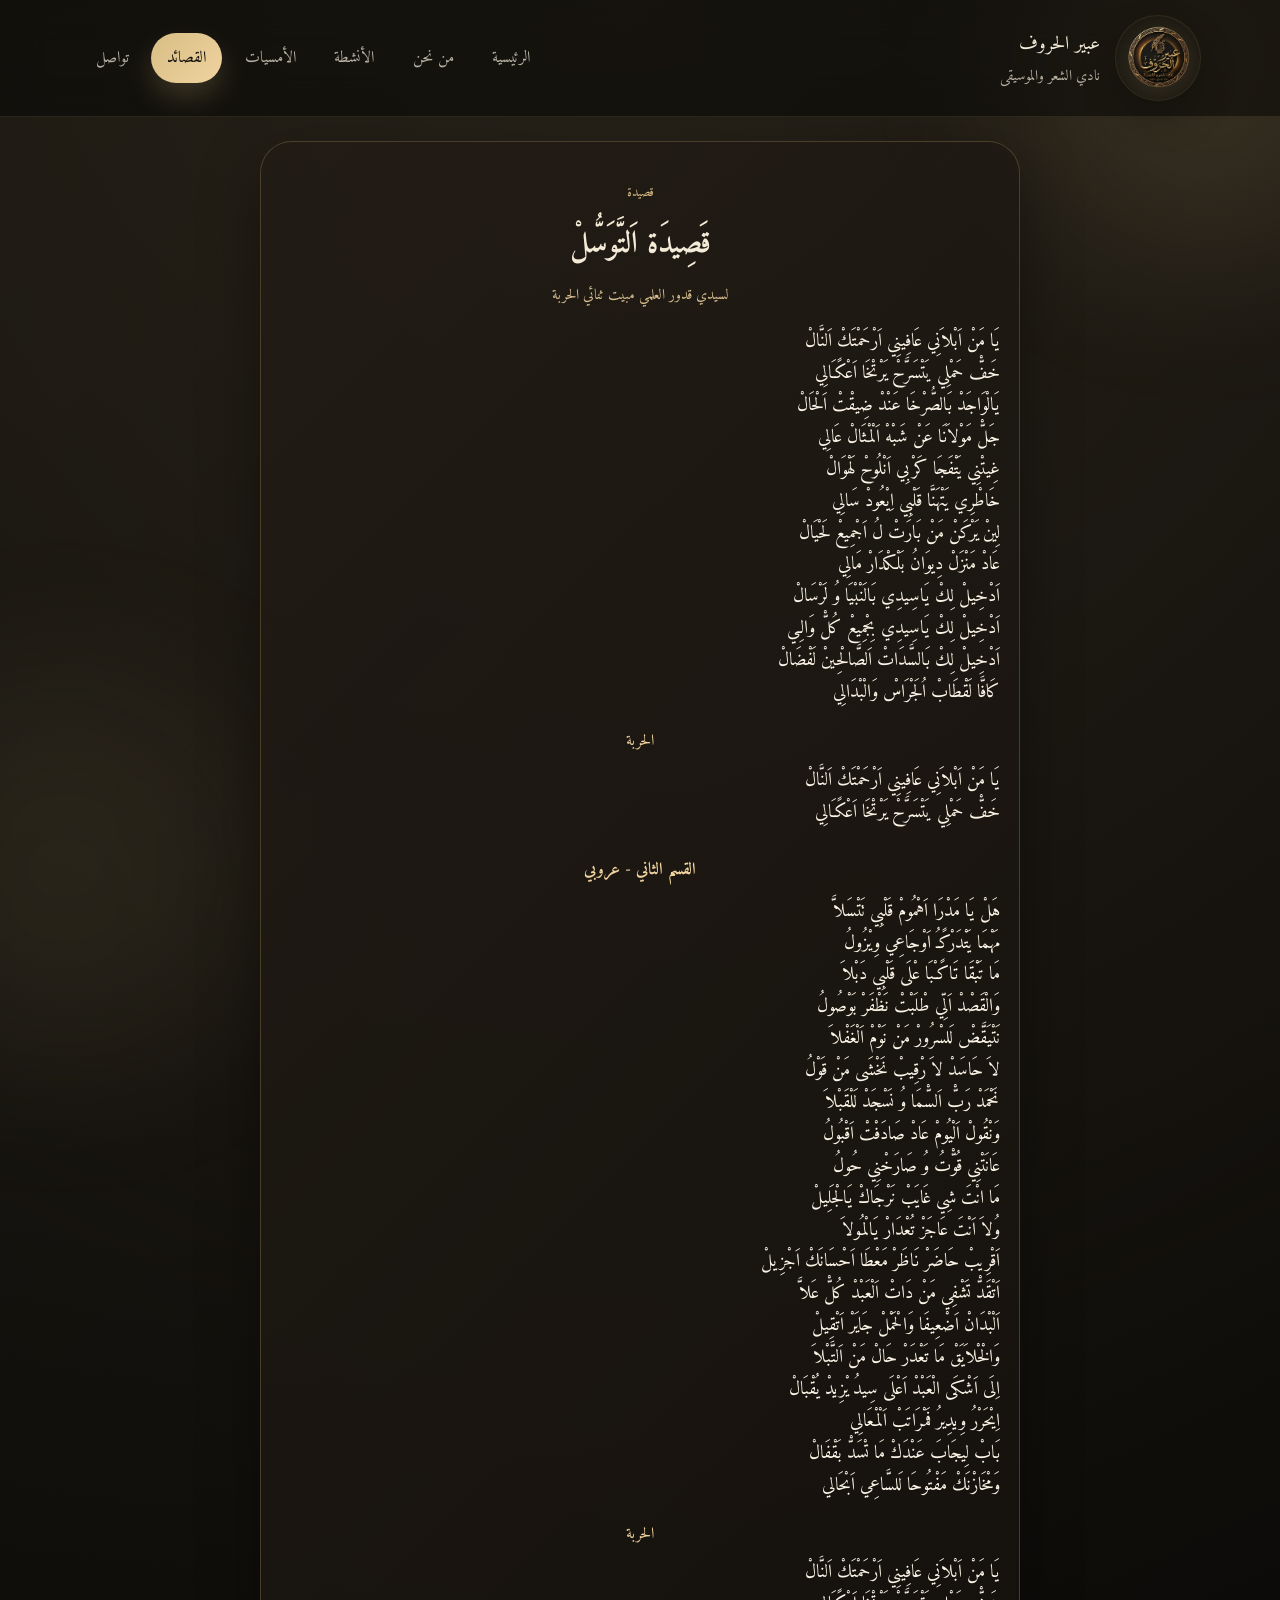
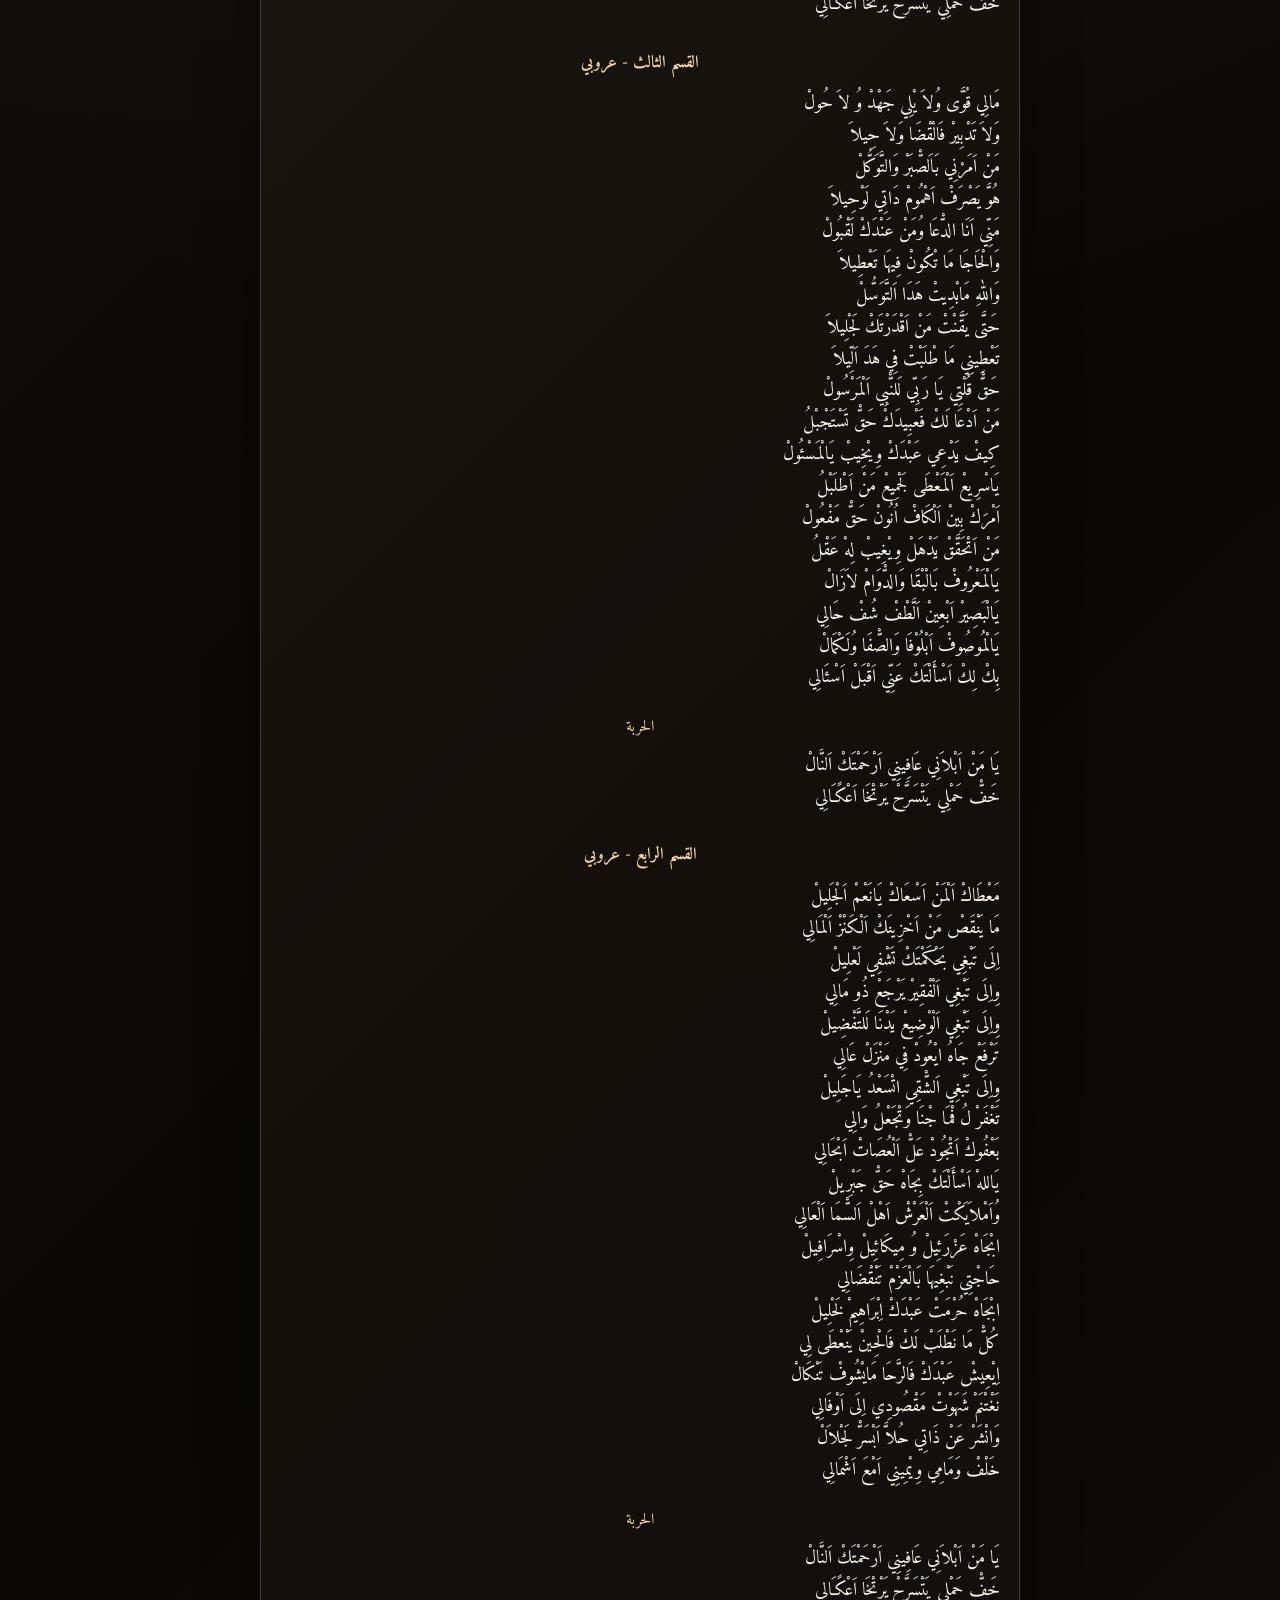
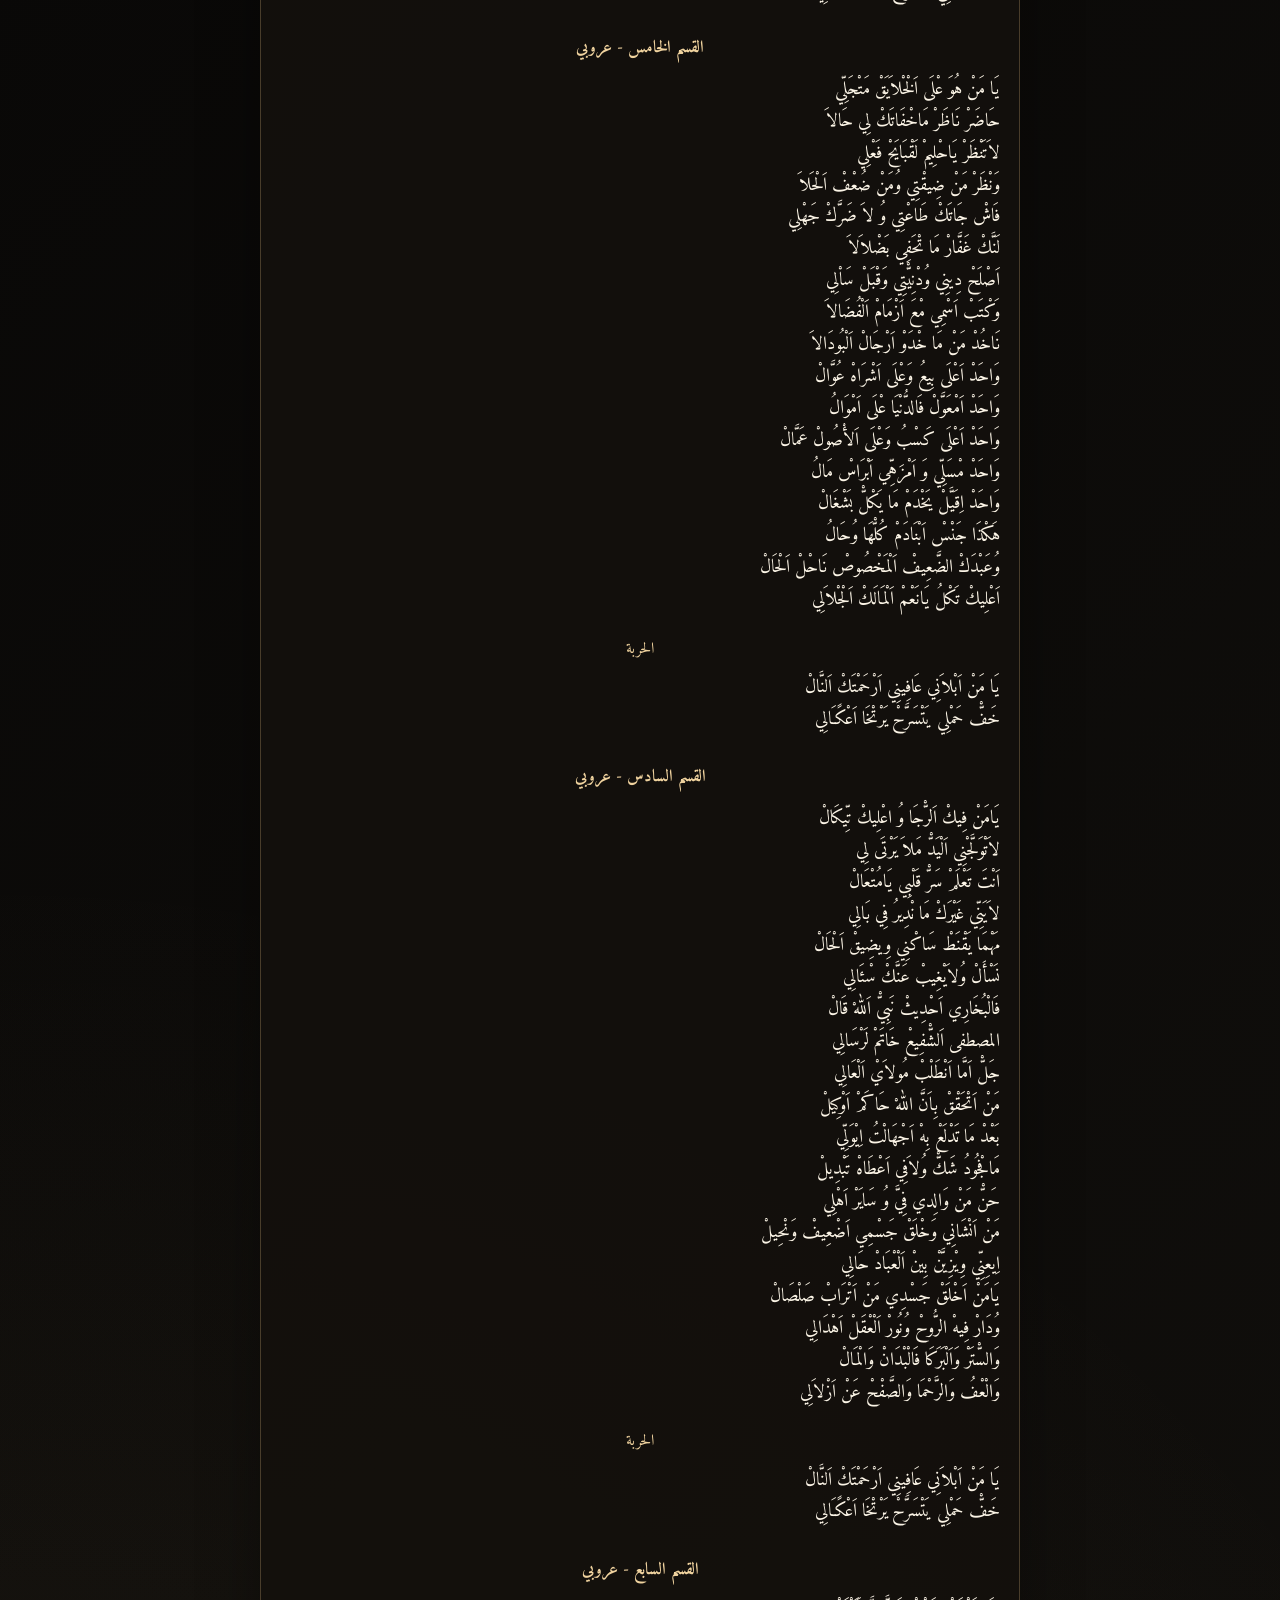
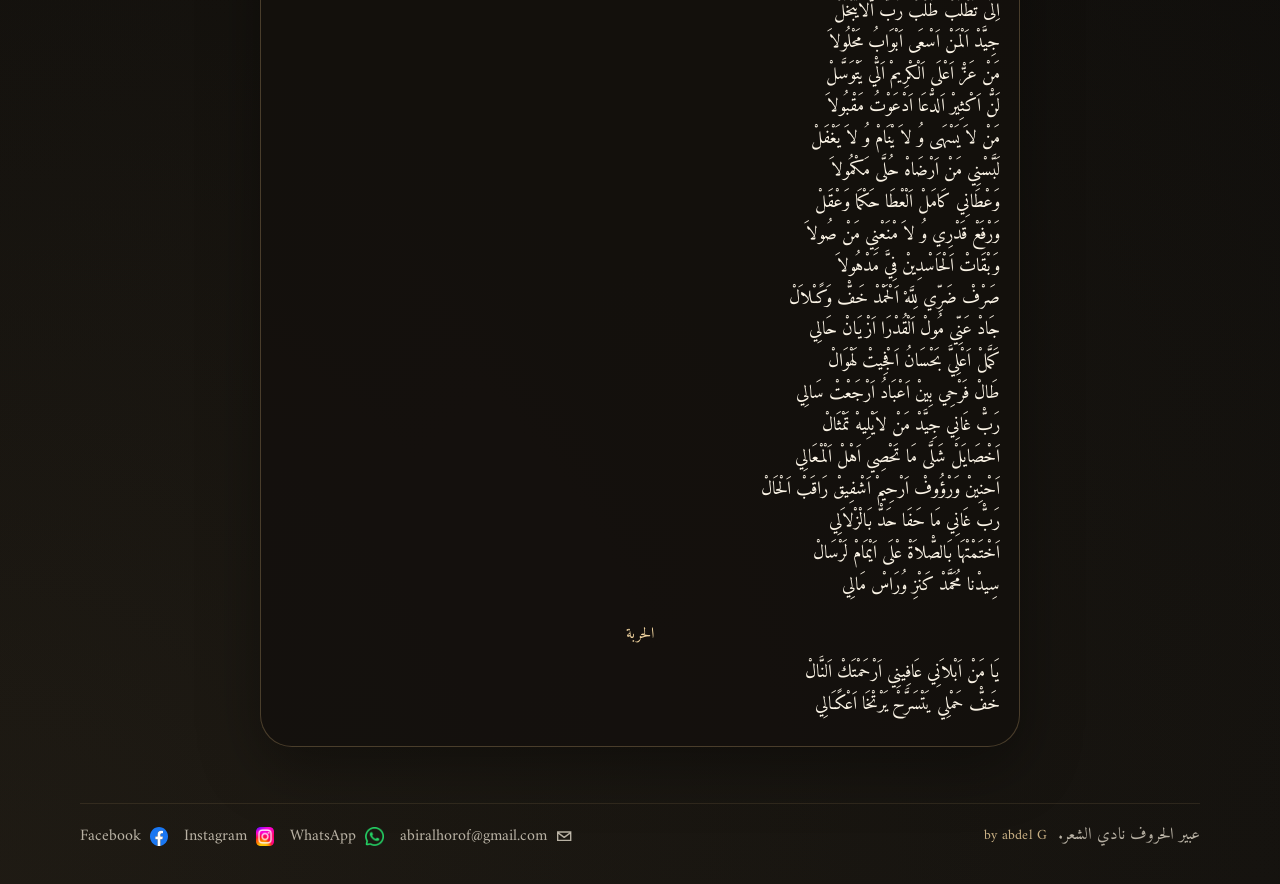
<file: poem1.html>
<!DOCTYPE html>
<html lang="ar" dir="rtl">
<head>
  <meta charset="UTF-8">
  <meta name="viewport" content="width=device-width, initial-scale=1.0">
  <title>قصيدة التوسل | عبير الحروف</title>
  <link rel="preconnect" href="https://fonts.googleapis.com">
  <link rel="preconnect" href="https://fonts.gstatic.com" crossorigin>
  <link href="https://fonts.googleapis.com/css2?family=Amiri:wght@400;700&family=Playfair+Display:wght@400;500;600;700&family=Manrope:wght@400;500;600;700&display=swap" rel="stylesheet">
  <link rel="stylesheet" href="style.css">
</head>
<body data-page="poem1">
  <div class="site-shell">
    <header class="header">
      <nav class="navbar container">
        <a class="brand" href="index.html" aria-label="Abir Al Horof Poetry Club">
          <div class="logo-frame">
            <canvas id="logoCanvas" class="logo-canvas" width="132" height="132" aria-hidden="true"></canvas>
            <img id="logoSource" src="src/image/logo.png" alt="Logo Abir Al Horof" hidden>
          </div>
          <div class="brand-copy">
            <span class="brand-title" data-i18n="brand.name">عبير الحروف</span>
            <span class="brand-subtitle" data-i18n="brand.tagline">نادي الشعر والموسيقى</span>
          </div>
        </a>
        <button class="nav-toggle" type="button" aria-label="Menu" aria-expanded="false">
          <span></span>
          <span></span>
        </button>
        <div class="nav-panel">
          <div class="nav-links">
            <a href="index.html" data-nav="home" data-i18n="nav.home">الرئيسية</a>
            <a href="about.html" data-nav="about" data-i18n="nav.about">من نحن</a>
            <a href="activities.html" data-nav="activities" data-i18n="nav.activities">الأنشطة</a>
            <a href="soirees.html" data-nav="soirees" data-i18n="nav.soirees">الأمسيات</a>
            <a href="poems.html" data-nav="poems" data-i18n="nav.poems">القصائد</a>
            <a href="contact.html" data-nav="contact" data-i18n="nav.contact">تواصل</a>
          </div>
        </div>
      </nav>
    </header>
    <main class="poem-page">
      <div class="container poem-shell">
        <p class="eyebrow">قصيدة</p>
        <h1 class="poem-title">قَصِيدَة اَلتَّوَسُّلْ</h1>
        <p class="poem-credit">لسيدي قدور العلمي مبيت ثنائي الحربة</p>
        <div class="poem-body">
          <section class="poem-section">
            <p>يَا مَنْ اَبْلاَنِي عَافِينِي اَرْحَمْتَكْ اَلنَّالْ</p>
            <p>خَفّْ حَمْلِي يَتْسَرَّحْ يَرْتْخَا اَعْكًـَالِي</p>
            <p>يَالْوَاجَدْ بَالصُّرْخَا عَنْدْ ضِيقْتْ اَلْحَالْ</p>
            <p>جَلّْ مَوْلاَنَا عَنْ شَبْهْ اَلْمْثَالْ عَالِي</p>
            <p>غِيتْنِي يَتْفَجَا كَرْبِي اَنْلُوحْ لَهْوَالْ</p>
            <p>خَاطْرِي يَتْهَنَّا قَلْبِي اِيْعُودْ سَالِي</p>
            <p>لِينْ يَرْكَنْ مَنْ بَارَتْ لُ اَجْمِيعْ لَحْيَالْ</p>
            <p>عَادْ مَنْزَلْ دِيوَانُ بَلْكْدَارْ مَالِي</p>
            <p>اَدْخِيلْ لِكْ يَاسِيدِي بَالَنْبْيَا وُ لَرْسَالْ</p>
            <p>اَدْخِيلْ لِكْ يَاسِيدِي بِجْمِيعْ كُلّْ وَالِـي</p>
            <p>اَدْخِيلْ لِكْ بَالسَّدَاتْ اَلصَّالْحِينْ لَفْضَالْ</p>
            <p>كَافَّا لَقْطَابْ اُلَجْرَاسْ وَالْبْدَالِي</p>
          </section>
          <p class="poem-refrain">الحربة</p>
          <section class="poem-section">
            <p>يَا مَنْ اَبْلاَنِي عَافِينِي اَرْحَمْتَكْ اَلنَّالْ</p>
            <p>خَفّْ حَمْلِي يَتْسَرَّحْ يَرْتْخَا اَعْكًـَالِي</p>
          </section>
          <h2 class="poem-subtitle">القسم الثاني - عروبي</h2>
          <section class="poem-section">
            <p>هَلْ يَا مَدْرَا اَهْمُومْ قَلْبِي تَتْسَلاَّ</p>
            <p>مَهْمَا يَتْدَرْكًـُ اَوْجَاعِي وِيْزُولُ</p>
            <p>مَا تَبْقَا تَاكًـْبَا عْلَى قَلْبِي دَبْلاَ</p>
            <p>وَالْقَصْدْ اَلِّي طْلَبْتْ نَظْفَرْ بَوْصُولُ</p>
            <p>نَتْيَقَّضْ لَلسْرُورْ مَنْ نَوْمْ اَلْغَفْلاَ</p>
            <p>لاَ حَاسَدْ لاَ رْقِيبْ نَخْشَى مَنْ قَوْلُ</p>
            <p>نَحْمَدْ رَبّْ اَلسّْمَا وُ نَسْجَدْ لَلْقَبْلاَ</p>
            <p>وَنْقُولْ اَلْيُومْ عَادْ صَادَفْتْ اَقْبُولُ</p>
            <p>عَانَتْنِي قُوّْتُ وُ صَارَخْنِي حُولُ</p>
            <p>مَا انْتَ شِي غَايَبْ نَرْجَاكْ يَالْجَلِيلْ</p>
            <p>وُلاَ اَنْتَ عَاجَزْ تُعْدَارْ يَالْمُولاَ</p>
            <p>اَقْرِيبْ حَاضَرْ نَاظَرْ مَعْطَا اَحْسَانَكْ اَجْزِيلْ</p>
            <p>اَتْقَدّْ تَشْفِي مَنْ دَاتْ اَلْعَبْدْ كُلّْ عَلاَّ</p>
            <p>اَلْبْدَانْ اَضْعِيفَا وَالْحَمْلْ جَايَرْ اَتْقِيلْ</p>
            <p>وَالْخْلاَيَقْ مَا تَعْدَرْ حَالْ مَنْ اَلتَّبْلاَ</p>
            <p>اِلَى اَشْكَى الْعَبْدْ اَعْلَى سِيدُ يْزِيدْ يُقْبَالْ</p>
            <p>اِيْحَرْرُ وِيدِيرُ فَمْرَاتَبْ اَلْمْعَالِي</p>
            <p>بَابْ لِيجَابَ عَنْدَكْ مَا تْسَدّْ بَقْفَالْ</p>
            <p>وَمْخَازْنَكْ مَفْتُوحَا لَلسَّاعِي اَبْحَالي</p>
          </section>
          <p class="poem-refrain">الحربة</p>
          <section class="poem-section">
            <p>يَا مَنْ اَبْلاَنِي عَافِينِي اَرْحَمْتَكْ اَلنَّالْ</p>
            <p>خَفّْ حَمْلِي يَتْسَرَّحْ يَرْتْخَا اَعْكًـَالِي</p>
          </section>
          <h2 class="poem-subtitle">القسم الثالث - عروبي</h2>
          <section class="poem-section">
            <p>مَالِي قُوَّى وُلاَ يْلِي جَهْدْ وُ لاَ حُولْ</p>
            <p>وَلاَ تَدْبِيرْ فَالْقْضَا وَلاَ حِيلاَ</p>
            <p>مَنْ اَمَرْنِي بَاَلصّْبَرْ وَالتَّوَكُّلْ</p>
            <p>هُوَّ يَصْرَفْ اَهْمُومْ دَاتِي لَوْحِيلاَ</p>
            <p>مَنِّي اَنَا الدّْعَا وُمَنْ عَنْدَكْ لَقْبُولْ</p>
            <p>وَالْحَاجَا مَا تْكُونْ فِيهَا تَعْطِيلاَ</p>
            <p>وَاللهِ مَابْدِيتْ هَدَا اَلتَّوَسُّلْ</p>
            <p>حَتَّى يَقَّنْتْ مَنْ اَقْدَرْتَكْ لَجْلِيلاَ</p>
            <p>تَعْطِينِي مَا طْلَبْتْ فِي هَدَ اَلِّيلاَ</p>
            <p>حَقّْ قُلْتِي يَا رَبِّي لَلنّْبِي اَلْمَرْسُولْ</p>
            <p>مَنْ اَدْعَا لَكْ فَعْبِيدَكْ حَقّْ تَسْتَجْبْلُ</p>
            <p>كِيفْ يَدْعِي عَبْدَكْ وِيْخِيبْ يَالْمَسْئُولْ</p>
            <p>يَاسْرِيعْ اَلْمَعْطَى لَجْمِيعْ مَنْ اَطْلَبْلُ</p>
            <p>اَمْرَكْ بِينْ اَلْكَافْ اُنُونْ حَقّْ مَفْعُولْ</p>
            <p>مَنْ اَتْحَقَّقْ يَدْهَلْ وِيْغِيبْ لِهْ عَقْلُ</p>
            <p>يَالْمَعْرُوفْ بَالْبْقَا وَالدّْوَامْ لاَزَالْ</p>
            <p>يَالْبَصِيرْ اَبْعِينْ اَلَّطْفْ شُفْ حَالِي</p>
            <p>يَالْمُوصُوفْ اَبْلُوْفَا وَالصّْفَا وُلَكْمَالْ</p>
            <p>بِكْ لِكْ اَسْأَلْتَكْ عَنِّي اَقْبَلْ اَسْئَالِي</p>
          </section>
          <p class="poem-refrain">الحربة</p>
          <section class="poem-section">
            <p>يَا مَنْ اَبْلاَنِي عَافِينِي اَرْحَمْتَكْ اَلنَّالْ</p>
            <p>خَفّْ حَمْلِي يَتْسَرَّحْ يَرْتْخَا اَعْكًـَالِي</p>
          </section>
          <h2 class="poem-subtitle">القسم الرابع - عروبي</h2>
          <section class="poem-section">
            <p>مَعْطَاكْ اَلْمَنْ اَسْعَاكْ يَانَعْمْ اَلْجَلِيلْ</p>
            <p>مَا يَنْقَصْ مَنْ اَخْزِينَكْ اَلْكَنْزْ اَلْمَالِي</p>
            <p>اِلَى تَبْغِي بَحْكَمْتَكْ تَشْفِي لَعْلِيلْ</p>
            <p>وِاِلَى تَبْغِي اَلْفْقِيرْ يَرْجَعْ ذُو مَالِي</p>
            <p>وِاِلَى تَبْغِي اَلْوْضِيعْ يَدْنَا لَلتَّفْضِيلْ</p>
            <p>تَرْفَعْ جَاهُ ايْعُودْ فِي مَنْزَلْ عَالِي</p>
            <p>وِاِلَى تَبْغِي اَلشّْقِي اتْسَعْدُ يَاجَلِيلْ</p>
            <p>تَغْفَرْ لُ فْمَا جْنَا وَتْجَعْلُ وَالِي</p>
            <p>بَعْفُوكْ اَتْجُودْ عَلّْ اَلْعُصَاتْ اَبْحَالِي</p>
            <p>يَاللهْ اَسْأَلْتَكْ بِجَاهْ حَقّْ جَبْرِيلْ</p>
            <p>وُاَمْلاَيَكْتْ اَلْعَرْشْ اَهْلْ اَلسّْمَا اَلْعَالِي</p>
            <p>ابْجَاهْ عَزْرَئِيلْ وُ مِيكَائِيلْ وِاسْرَافِيلْ</p>
            <p>حَاجْتِي نَبْغِيهَا بَالْعَزْمْ تَنْقْضَالِي</p>
            <p>ابْجَاهْ حُرْمَتْ عَبْدَكْ اِبْرَاهِيمْ لَخْلِيلْ</p>
            <p>كُلّْ مَا نَطْلَبْ لَكْ فَالْحِينْ يَنْعْطَى لِي</p>
            <p>اِيْعِيشْ عَبْدَكْ فَالرَّحَا مَايْشُوفْ تَنْكَالْ</p>
            <p>نَغْتْنَمْ شَهَوْتْ مَقْصُودِي اِلَى اَوْفَالِي</p>
            <p>وَانْشَرْ عَنْ ذَاتِي حُلاَّ اَبْسَرّْ لَجْلاَلْ</p>
            <p>خَلْفْ وَمَامِي وِيْمِينِي اَمْعَ اَشْمَالِي</p>
          </section>
          <p class="poem-refrain">الحربة</p>
          <section class="poem-section">
            <p>يَا مَنْ اَبْلاَنِي عَافِينِي اَرْحَمْتَكْ اَلنَّالْ</p>
            <p>خَفّْ حَمْلِي يَتْسَرَّحْ يَرْتْخَا اَعْكًـَالِي</p>
          </section>
          <h2 class="poem-subtitle">القسم الخامس - عروبي</h2>
          <section class="poem-section">
            <p>يَا مَنْ هُوَ عْلَى اَلْخْلاَيَقْ مَتْجَلِّي</p>
            <p>حَاضَرْ نَاظَرْ مَاخْفَاتَكْ لِي حَالاَ</p>
            <p>لاَتَنْظَرْ يَاحْلِيمْ لَقْبَايَحْ فَعْلِي</p>
            <p>وَنْظَرْ مَنْ ضِيقْتِي وُمَنْ ضُعْفْ اَلْحَلاَ</p>
            <p>فَاشْ جَاتَكْ طَاعْتِي وُ لاَ ضَرَّكْ جَهْلِي</p>
            <p>لَنَّكْ غَفَّارْ مَا تْحَفِي بَضْلاَلاَ</p>
            <p>اَصْلَحْ دِينِي وُدْنِيّْتِي وَقْبَلْ سَاْلِي</p>
            <p>وَكْتَبْ اَسْمِي مْعَ اَزْمَامْ اَلْفُضَالاَ</p>
            <p>نَاخُدْ مَنْ مَا خْدَوْ اَرْجَالْ اَلْبُودَالاَ</p>
            <p>وَاحَدْ اَعْلَى بِيعُ وَعْلَى اَشْرَاهْ عُوَّالْ</p>
            <p>وَاحَدْ اَمْعَوَّلْ فَالدُّنْيَا عْلَى اَمْوَالُ</p>
            <p>وَاحَدْ اَعْلَى كَسْبُ وَعْلَى اَلأْصُولْ عَمَّالْ</p>
            <p>وَاحَدْ مْسَلِّي وَ اَمْزَهِّي اَبْرَاسْ مَالُ</p>
            <p>وَاحَدْ اِقَيَّلْ يَخْدَمْ مَا يَكْلّْ بَشْغَالْ</p>
            <p>هَكْذَا جَنْسْ اَبْنَادَمْ كُلّْهَا وُحَالُ</p>
            <p>وُعَبْدَكْ الضَّعِيفْ اَلْمَخْصُوصْ نَاحْلْ اَلْحَالْ</p>
            <p>اَعْلِيكْ تَكْلُ يَانَعْمْ اَلْمَالَكْ اَلْجْلاَلِي</p>
          </section>
          <p class="poem-refrain">الحربة</p>
          <section class="poem-section">
            <p>يَا مَنْ اَبْلاَنِي عَافِينِي اَرْحَمْتَكْ اَلنَّالْ</p>
            <p>خَفّْ حَمْلِي يَتْسَرَّحْ يَرْتْخَا اَعْكًـَالِي</p>
          </section>
          <h2 class="poem-subtitle">القسم السادس - عروبي</h2>
          <section class="poem-section">
            <p>يَامَنْ فِيكْ اَلرّْجَا وُ اعْلِيكْ تِّيكَالْ</p>
            <p>لاَتْوَلَّجْنِي اَلْيَدّْ مَلاَ يَرْتَى لِي</p>
            <p>اَنْتَ تَعْلَمْ سَرّْ قَلْبِي يَامُتْعَالْ</p>
            <p>لاَيَنِّي غَيْرَكْ مَا نْدِيرُ فِي بَالِي</p>
            <p>مَهْمَا يَقْنَطْ سَاكْنِي وِيضِيقْ اَلْحَالْ</p>
            <p>نَسْأَلْ وُلاَيْغِيبْ عَنَّكْ سْئَالِي</p>
            <p>فَالْبُخَارِي اَحْدِيثْ نَبِيّْ اَللهْ قَالْ</p>
            <p>المصطفى اَلشّْفِيعْ خَاتَمْ لَرْسَالِي</p>
            <p>جَلّْ اَمَّا اَنْطَلْبْ مُولاَيْ اَلْعَالِي</p>
            <p>مَنْ اَتْحَقْقْ بِاَنَّ اللهْ حَاكَمْ اَوْكِيلْ</p>
            <p>بَعْدْ مَا تَدْلَعْ بِهْ اَجْهَالْتُ اِيْوَلِّي</p>
            <p>مَافْجُودُ شَكّْ وُلاَفِي اَعْطَاهْ تَبْدِيلْ</p>
            <p>حَنّْ مَنْ وَالِدي فِيَّ وُ سَايَرْ اَهْلِي</p>
            <p>مَنْ اَنْشَانِي وَخْلَقْ جَسْمِي اَضْعِيفْ وَنْحِيلْ</p>
            <p>اِيعِنِّي وِيْزِيَّنْ بِينْ اَلْعْبَادْ حَالِي</p>
            <p>يَامَنْ اَخْلَقْ جَسْدِي مَنْ اَتْرَابْ صَلْصَالْ</p>
            <p>وُدَارْ فِيهْ الرُّوحْ وُنُورْ اَلْعْقَلْ اَهْدَالِي</p>
            <p>وَالسّْتَرْ وَاَلْبَرَكَا فَالْبْدَانْ وَالْمَالْ</p>
            <p>وَالْعْفُ وَالرَّحْمَا وَالصَّفْحْ عَنْ اَزْلاَلِي</p>
          </section>
          <p class="poem-refrain">الحربة</p>
          <section class="poem-section">
            <p>يَا مَنْ اَبْلاَنِي عَافِينِي اَرْحَمْتَكْ اَلنَّالْ</p>
            <p>خَفّْ حَمْلِي يَتْسَرَّحْ يَرْتْخَا اَعْكًـَالِي</p>
          </section>
          <h2 class="poem-subtitle">القسم السابع - عروبي</h2>
          <section class="poem-section">
            <p>اِلَى تَطْلَبْ طَلْبْ رَبَّ اَّلاَيَبْخَلْ</p>
            <p>جِيَّدْ اَلْمَنْ اَسْعَى اَبْوَابُ مَحْلُولاَ</p>
            <p>مَنْ عَزّْ اَعْلَى اَلْكْرِيمْ اَلّْي يَتْوَسَّلْ</p>
            <p>لَنّْ اَكْثِيرْ اَلدّْعَا اَدْعَوْتُ مَقْبُولاَ</p>
            <p>مَنْ لاَ يَسْهَى وُ لاَ يْنَامْ وُ لاَ يَغْفَلْ</p>
            <p>لَبَّسْنِي مَنْ اَرْضَاهْ حُلَّى مَكْمُولاَ</p>
            <p>وَعْطَانِي كَامَلْ اَلْعْطَا حَكْمَا وَعْقَلْ</p>
            <p>وَرْفَعْ قَدْرِي وُ لاَ مْنَعْنِي مَنْ صُولاَ</p>
            <p>وَبْقَاتْ اَلْحَاسْدِينْ فِيَّ مَدْهُولاَ</p>
            <p>صَرْفْ ضَرِّي لِلَّهْ اَلْحَمْدْ خَفّْ وَكًـْلاَلْ</p>
            <p>جَادْ عَنِّي مُولْ اَلْقُدْرَا اَزْيَانْ حَالِي</p>
            <p>كَمَّلْ اَعْلِيَّ بَحْسَانُ اَفْجِيتْ لَهْوَالْ</p>
            <p>طَالْ فَرْحِي بِينْ اَعْبَادُ اَرْجَعْتْ سَالِي</p>
            <p>رَبّْ غَانِي جِيَّدْ مَنْ لاَيْلِيهْ تَمْثَالْ</p>
            <p>اَخْصَايَلْ شَلَّى مَا تَحْصِي اَهْلْ اَلْمْعَالِي</p>
            <p>اَحْنِينْ وَرْؤُوفْ اَرْحِيمْ اَشْفِيقْ رَاقَبْ اَلْحَالْ</p>
            <p>رَبّْ غَانِي مَا حَفَا حَدّْ بَالْزْلاَلِي</p>
            <p>اَخْتَمْتْهَا بَالصّْلاَةْ عْلَى اَيْمَامْ لَرْسَالْ</p>
            <p>سِيدْنا مُحَمَّدْ كَنْزِ وُرَاسْ مَالِي</p>
          </section>
          <p class="poem-refrain">الحربة</p>
          <section class="poem-section">
            <p>يَا مَنْ اَبْلاَنِي عَافِينِي اَرْحَمْتَكْ اَلنَّالْ</p>
            <p>خَفّْ حَمْلِي يَتْسَرَّحْ يَرْتْخَا اَعْكًـَالِي</p>
          </section>
        </div>
      </div>
    </main>
    <footer class="footer">
      <div class="container footer-content">
        <div class="footer-copy-group">
          <p data-i18n="footer.copy">عبير الحروف نادي الشعر.</p>
          <a class="footer-credit" href="admin-portal.html">by abdel G</a>
        </div>
        <div class="footer-links">
          <a class="social-link" href="mailto:abiralhorof@gmail.com">
            <svg class="social-icon-mail" viewBox="0 0 24 24" aria-hidden="true" fill="none" xmlns="http://www.w3.org/2000/svg">
              <path d="M3.5 6.5H20.5V17.5H3.5V6.5Z" stroke="currentColor" stroke-width="1.8" rx="2"/>
              <path d="M4.5 8L12 13.5L19.5 8" stroke="currentColor" stroke-width="1.8" stroke-linecap="round" stroke-linejoin="round"/>
            </svg>
            <span>abiralhorof@gmail.com</span>
          </a>
          <a class="social-link" href="https://wa.me/212661962678" target="_blank" rel="noreferrer">
            <img src="src/image/WhatsApp_Logo.webp" alt="WhatsApp">
            <span>WhatsApp</span>
          </a>
          <a class="social-link" href="https://www.instagram.com/abir_al_horof/" target="_blank" rel="noreferrer">
            <img src="src/image/Instagram_logo.webp" alt="Instagram">
            <span>Instagram</span>
          </a>
          <a class="social-link" href="https://www.facebook.com/share/1CDxAFC4Yf/?mibextid=wwXIfr" target="_blank" rel="noreferrer">
            <img src="src/image/Facebook_logo.svg" alt="Facebook">
            <span>Facebook</span>
          </a>
        </div>
      </div>
    </footer>
  </div>
  <script src="script.js"></script>
</body>
</html>
</file>
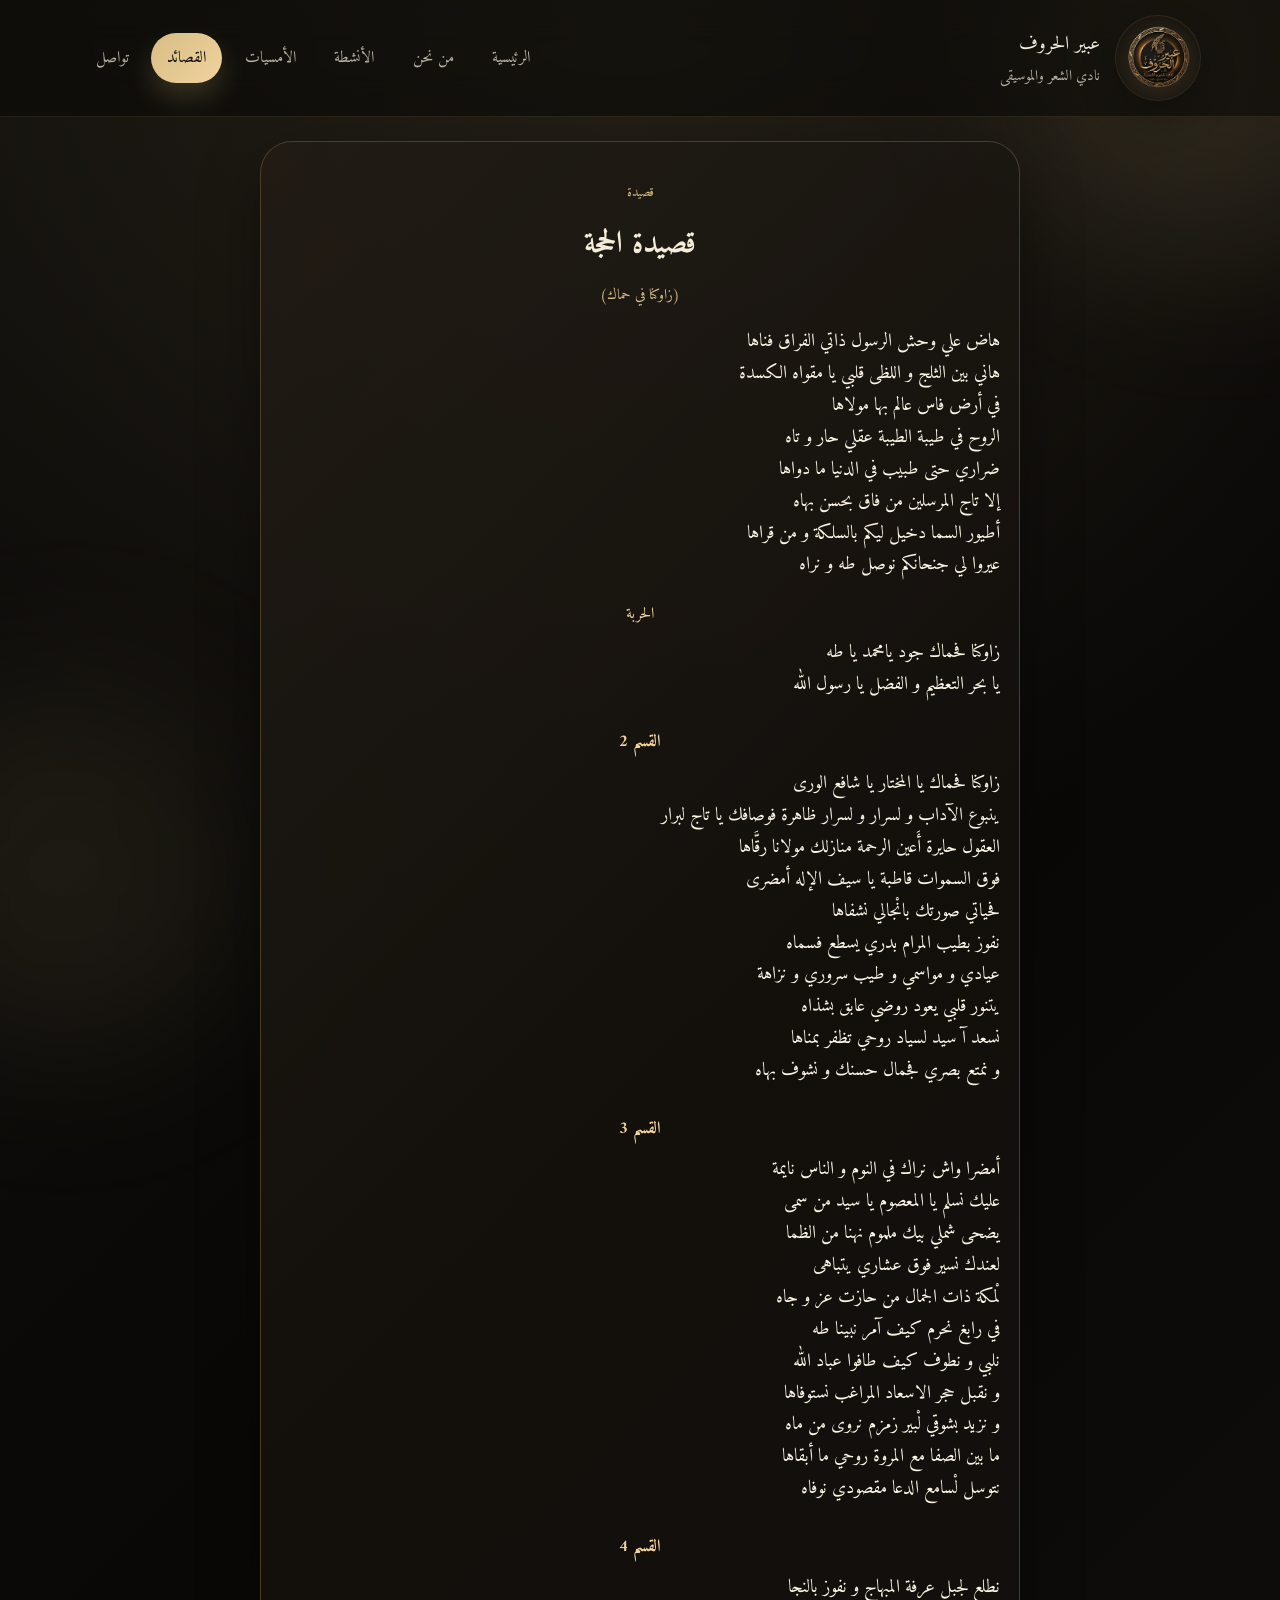
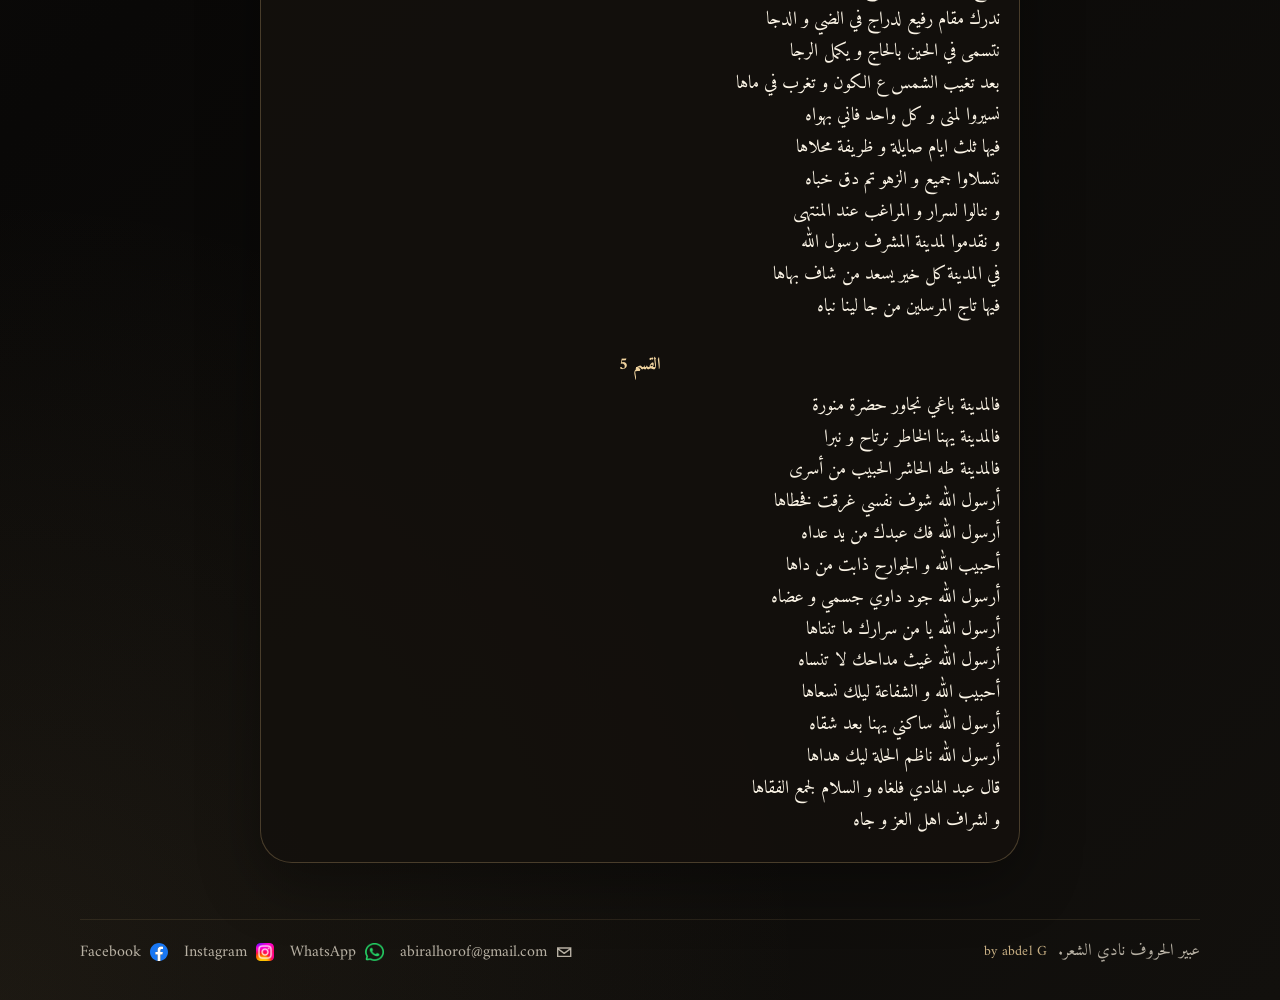
<file: poem2.html>
<!DOCTYPE html>
<html lang="ar" dir="rtl">
<head>
  <meta charset="UTF-8">
  <meta name="viewport" content="width=device-width, initial-scale=1.0">
  <title>قصيدة الحجة | عبير الحروف</title>
  <link rel="preconnect" href="https://fonts.googleapis.com">
  <link rel="preconnect" href="https://fonts.gstatic.com" crossorigin>
  <link href="https://fonts.googleapis.com/css2?family=Amiri:wght@400;700&family=Playfair+Display:wght@400;500;600;700&family=Manrope:wght@400;500;600;700&display=swap" rel="stylesheet">
  <link rel="stylesheet" href="style.css">
</head>
<body data-page="poem2">
  <div class="site-shell">
    <header class="header">
      <nav class="navbar container">
        <a class="brand" href="index.html" aria-label="Abir Al Horof Poetry Club">
          <div class="logo-frame">
            <canvas id="logoCanvas" class="logo-canvas" width="132" height="132" aria-hidden="true"></canvas>
            <img id="logoSource" src="src/image/logo.png" alt="Logo Abir Al Horof" hidden>
          </div>
          <div class="brand-copy">
            <span class="brand-title" data-i18n="brand.name">عبير الحروف</span>
            <span class="brand-subtitle" data-i18n="brand.tagline">نادي الشعر والموسيقى</span>
          </div>
        </a>
        <button class="nav-toggle" type="button" aria-label="Menu" aria-expanded="false">
          <span></span>
          <span></span>
        </button>
        <div class="nav-panel">
          <div class="nav-links">
            <a href="index.html" data-nav="home" data-i18n="nav.home">الرئيسية</a>
            <a href="about.html" data-nav="about" data-i18n="nav.about">من نحن</a>
            <a href="activities.html" data-nav="activities" data-i18n="nav.activities">الأنشطة</a>
            <a href="soirees.html" data-nav="soirees" data-i18n="nav.soirees">الأمسيات</a>
            <a href="poems.html" data-nav="poems" data-i18n="nav.poems">القصائد</a>
            <a href="contact.html" data-nav="contact" data-i18n="nav.contact">تواصل</a>
          </div>
        </div>
      </nav>
    </header>
    <main class="poem-page">
      <div class="container poem-shell">
        <p class="eyebrow">قصيدة</p>
        <h1 class="poem-title">قصيدة الحجة</h1>
        <p class="poem-credit">(زاوكنا في حماك)</p>
        <div class="poem-body">
          <section class="poem-section">
            <p>هاض علي وحش الرسول ذاتي الفراق فناها</p>
            <p>هاني بين الثلج و اللظى قلبي يا مقواه الكسدة</p>
            <p>في أرض فاس عالم بها مولاها</p>
            <p>الروح في طيبة الطيبة عقلي حار و تاه</p>
            <p>ضراري حتى طبيب في الدنيا ما دواها</p>
            <p>إلا تاج المرسلين من فاق بحسن بهاه</p>
            <p>أطيور السما دخيل ليكم بالسلكة و من قراها</p>
            <p>عيروا لي جنحانكم نوصل طه و نراه</p>
          </section>
          <p class="poem-refrain">الحربة</p>
          <section class="poem-section">
            <p>زاوكنا فحماك جود يامحمد يا طه</p>
            <p>يا بحر التعظيم و الفضل يا رسول الله</p>
          </section>
          <h2 class="poem-subtitle">القسم 2</h2>
          <section class="poem-section">
            <p>زاوكنا فحماك يا المختار يا شافع الورى</p>
            <p>ينبوع الآداب و لسرار و لسرار ظاهرة فوصافك يا تاج لبرار</p>
            <p>العقول حايرة أَعين الرحمة منازلك مولانا رقَّاها</p>
            <p>فوق السموات قاطبة يا سيف الإله أمضرى</p>
            <p>فحياتي صورتك بانْجالي نشفاها</p>
            <p>نفوز بطيب المرام بدري يسطع فسماه</p>
            <p>عيادي و مواسمي و طيب سروري و نزاهة</p>
            <p>يتنور قلبي يعود روضي عابق بشذاه</p>
            <p>نسعد آ سيد لسياد روحي تظفر بمناها</p>
            <p>و نمتع بصري فجمال حسنك و نشوف بهاه</p>
          </section>
          <h2 class="poem-subtitle">القسم 3</h2>
          <section class="poem-section">
            <p>أمضرا واش نراك في النوم و الناس نايمة</p>
            <p>عليك نسلم يا المعصوم يا سيد من سمى</p>
            <p>يضحى شملي بيك ملموم نهنا من الظما</p>
            <p>لعندك نسير فوق عشاري يتباهى</p>
            <p>لْمكة ذات الجمال من حازت عز و جاه</p>
            <p>في رابغ نحرم كيف آمر نبينا طه</p>
            <p>نلبي و نطوف كيف طافوا عباد الله</p>
            <p>و نقبل حجر الاسعاد المراغب نستوفاها</p>
            <p>و نزيد بشوقي لْبير زمزم نروى من ماه</p>
            <p>ما بين الصفا مع المروة روحي ما أبقاها</p>
            <p>نتوسل لْسامع الدعا مقصودي نوفاه</p>
          </section>
          <h2 class="poem-subtitle">القسم 4</h2>
          <section class="poem-section">
            <p>نطلع لجبل عرفة المبهاج و نفوز بالنجا</p>
            <p>ندرك مقام رفيع لدراج في الضي و الدجا</p>
            <p>نتسمى في الحين بالحاج و يكمل الرجا</p>
            <p>بعد تغيب الشمس ع الكون و تغرب في ماها</p>
            <p>نسيروا لمنى و كل واحد فاني بهواه</p>
            <p>فيها ثلث ايام صايلة و ظريفة محلاها</p>
            <p>نتسلاوا جميع و الزهو تم دق خباه</p>
            <p>و ننالوا لسرار و المراغب عند المنتهى</p>
            <p>و نقدموا لمدينة المشرف رسول الله</p>
            <p>في المدينة كل خير يسعد من شاف بهاها</p>
            <p>فيها تاج المرسلين من جا لينا نباه</p>
          </section>
          <h2 class="poem-subtitle">القسم 5</h2>
          <section class="poem-section">
            <p>فالمدينة باغي نجاور حضرة منورة</p>
            <p>فالمدينة يهنا الخاطر نرتاح و نبرا</p>
            <p>فالمدينة طه الحاشر الحبيب من أسرى</p>
            <p>أرسول الله شوف نفسي غرقت فخطاها</p>
            <p>أرسول الله فك عبدك من يد عداه</p>
            <p>أحبيب الله و الجوارح ذابت من داها</p>
            <p>أرسول الله جود داوي جسمي و عضاه</p>
            <p>أرسول الله يا من سرارك ما تنتاها</p>
            <p>أرسول الله غيث مداحك لا تنساه</p>
            <p>أحبيب الله و الشفاعة ليلك نسعاها</p>
            <p>أرسول الله ساكني يهنا بعد شقاه</p>
            <p>أرسول الله ناظم الحلة ليك هداها</p>
            <p>قال عبد الهادي فلغاه و السلام لجمع الفقاها</p>
            <p>و لشراف اهل العز و جاه</p>
          </section>
        </div>
      </div>
    </main>
    <footer class="footer">
      <div class="container footer-content">
        <div class="footer-copy-group">
          <p data-i18n="footer.copy">عبير الحروف نادي الشعر.</p>
          <a class="footer-credit" href="admin-portal.html">by abdel G</a>
        </div>
        <div class="footer-links">
          <a class="social-link" href="mailto:abiralhorof@gmail.com">
            <svg class="social-icon-mail" viewBox="0 0 24 24" aria-hidden="true" fill="none" xmlns="http://www.w3.org/2000/svg">
              <path d="M3.5 6.5H20.5V17.5H3.5V6.5Z" stroke="currentColor" stroke-width="1.8" rx="2"/>
              <path d="M4.5 8L12 13.5L19.5 8" stroke="currentColor" stroke-width="1.8" stroke-linecap="round" stroke-linejoin="round"/>
            </svg>
            <span>abiralhorof@gmail.com</span>
          </a>
          <a class="social-link" href="https://wa.me/212661962678" target="_blank" rel="noreferrer">
            <img src="src/image/WhatsApp_Logo.webp" alt="WhatsApp">
            <span>WhatsApp</span>
          </a>
          <a class="social-link" href="https://www.instagram.com/abir_al_horof/" target="_blank" rel="noreferrer">
            <img src="src/image/Instagram_logo.webp" alt="Instagram">
            <span>Instagram</span>
          </a>
          <a class="social-link" href="https://www.facebook.com/share/1CDxAFC4Yf/?mibextid=wwXIfr" target="_blank" rel="noreferrer">
            <img src="src/image/Facebook_logo.svg" alt="Facebook">
            <span>Facebook</span>
          </a>
        </div>
      </div>
    </footer>
  </div>
  <script src="script.js"></script>
</body>
</html>
</file>
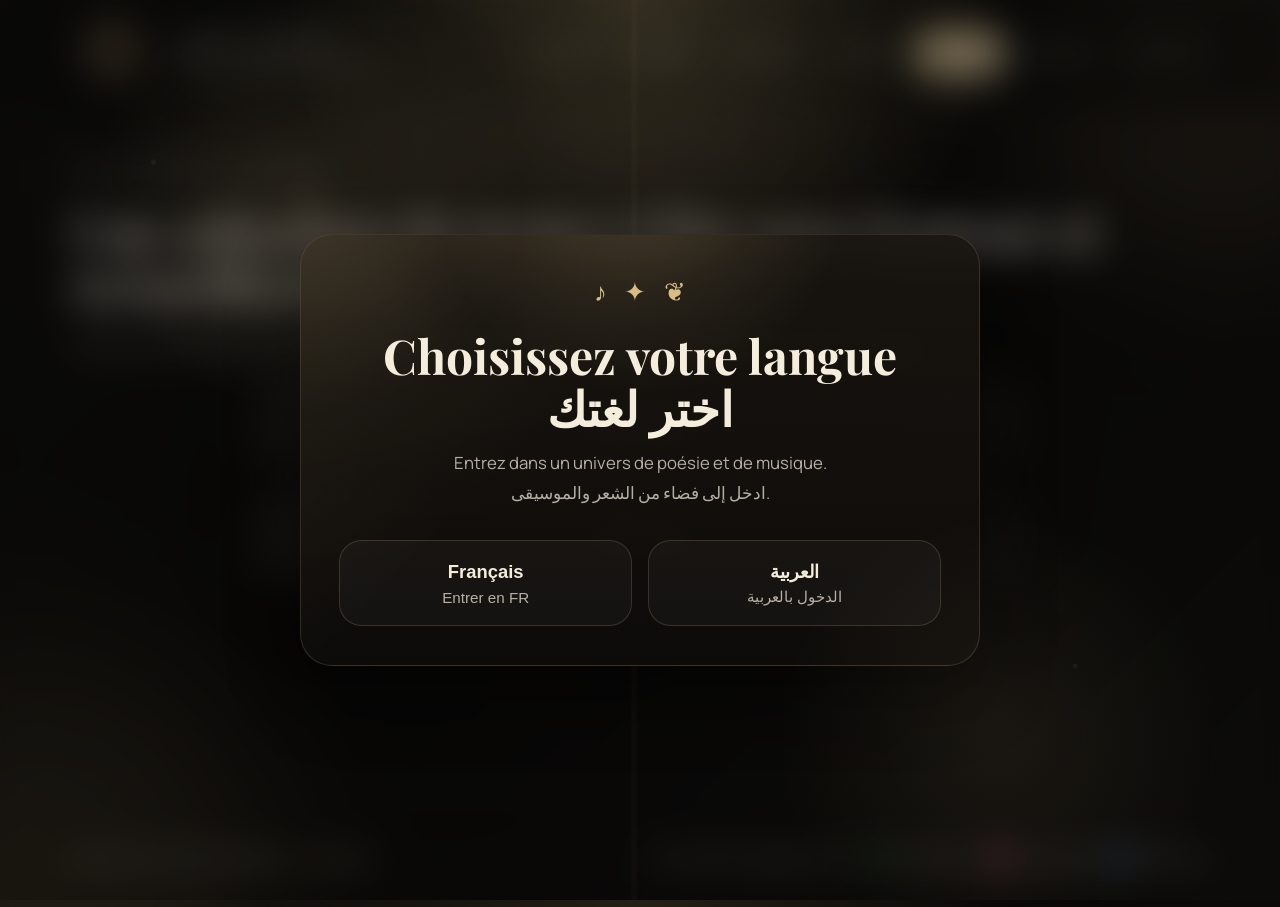
<file: poems.html>
<!DOCTYPE html>
<html lang="fr" dir="ltr">
<head>
  <meta charset="UTF-8">
  <meta name="viewport" content="width=device-width, initial-scale=1.0">
  <title>Poemes | Abir Al Horof</title>
  <link rel="preconnect" href="https://fonts.googleapis.com">
  <link rel="preconnect" href="https://fonts.gstatic.com" crossorigin>
  <link href="https://fonts.googleapis.com/css2?family=Amiri:wght@400;700&family=Playfair+Display:wght@400;500;600;700&family=Manrope:wght@400;500;600;700&display=swap" rel="stylesheet">
  <link rel="stylesheet" href="style.css">
</head>
<body data-page="poems">
  <div class="site-shell">
    <header class="header">
      <nav class="navbar container">
        <a class="brand" href="index.html" aria-label="Abir Al Horof Poetry Club">
          <div class="logo-frame">
            <canvas id="logoCanvas" class="logo-canvas" width="132" height="132" aria-hidden="true"></canvas>
            <img id="logoSource" src="src/image/logo.png" alt="Logo Abir Al Horof" hidden>
          </div>
          <div class="brand-copy">
            <span class="brand-title" data-i18n="brand.name">Abir Al Horof</span>
            <span class="brand-subtitle" data-i18n="brand.tagline">Club de poésie et de musique</span>
          </div>
        </a>
        <button class="nav-toggle" type="button" aria-label="Menu" aria-expanded="false">
          <span></span>
          <span></span>
        </button>
        <div class="nav-panel">
          <div class="nav-links">
            <a href="index.html" data-nav="home" data-i18n="nav.home">Accueil</a>
            <a href="about.html" data-nav="about" data-i18n="nav.about">À propos</a>
            <a href="activities.html" data-nav="activities" data-i18n="nav.activities">Activités</a>
            <a href="soirees.html" data-nav="soirees" data-i18n="nav.soirees">Soirées</a>
            <a href="poems.html" data-nav="poems" data-i18n="nav.poems">Poèmes</a>
            <a href="contact.html" data-nav="contact" data-i18n="nav.contact">Contact</a>
          </div>
          <button class="lang-switch" type="button" aria-label="Changer la langue">
            <span data-lang-current>FR</span>
            <span class="lang-divider">/</span>
            <span data-lang-target>AR</span>
          </button>
        </div>
      </nav>
    </header>
    <main class="poem-page poem-index-page">
      <div class="container page-intro">
        <p class="eyebrow" data-i18n="poems.eyebrow">Bibliothèque poétique</p>
        <h1 data-i18n="poems.title">Une sélection de textes à lire avec lenteur et recueillement.</h1>
        <p data-i18n="poems.text">Explorez des poèmes présentés dans une mise en page épurée qui laisse toute la place à la musicalité des vers.</p>
      </div>
      <div class="container poem-links">
        <a class="poem-link" href="poem1.html" data-i18n="poems.link1">قصيدة التوسل</a>
        <a class="poem-link" href="poem2.html" data-i18n="poems.link2">قصيدة الحجة</a>
      </div>
    </main>
    <footer class="footer">
      <div class="container footer-content">
        <div class="footer-copy-group">
          <p data-i18n="footer.copy">Abir Al Horof Club de Poésie.</p>
          <a class="footer-credit" href="admin-portal.html">by abdel G</a>
        </div>
        <div class="footer-links">
          <a class="social-link" href="mailto:abiralhorof@gmail.com">
            <svg class="social-icon-mail" viewBox="0 0 24 24" aria-hidden="true" fill="none" xmlns="http://www.w3.org/2000/svg">
              <path d="M3.5 6.5H20.5V17.5H3.5V6.5Z" stroke="currentColor" stroke-width="1.8" rx="2"/>
              <path d="M4.5 8L12 13.5L19.5 8" stroke="currentColor" stroke-width="1.8" stroke-linecap="round" stroke-linejoin="round"/>
            </svg>
            <span>abiralhorof@gmail.com</span>
          </a>
          <a class="social-link" href="https://wa.me/212661962678" target="_blank" rel="noreferrer">
            <img src="src/image/WhatsApp_Logo.webp" alt="WhatsApp">
            <span>WhatsApp</span>
          </a>
          <a class="social-link" href="https://www.instagram.com/abir_al_horof/" target="_blank" rel="noreferrer">
            <img src="src/image/Instagram_logo.webp" alt="Instagram">
            <span>Instagram</span>
          </a>
          <a class="social-link" href="https://www.facebook.com/share/1CDxAFC4Yf/?mibextid=wwXIfr" target="_blank" rel="noreferrer">
            <img src="src/image/Facebook_logo.svg" alt="Facebook">
            <span>Facebook</span>
          </a>
        </div>
      </div>
    </footer>
  </div>
  <script src="script.js"></script>
</body>
</html>
</file>
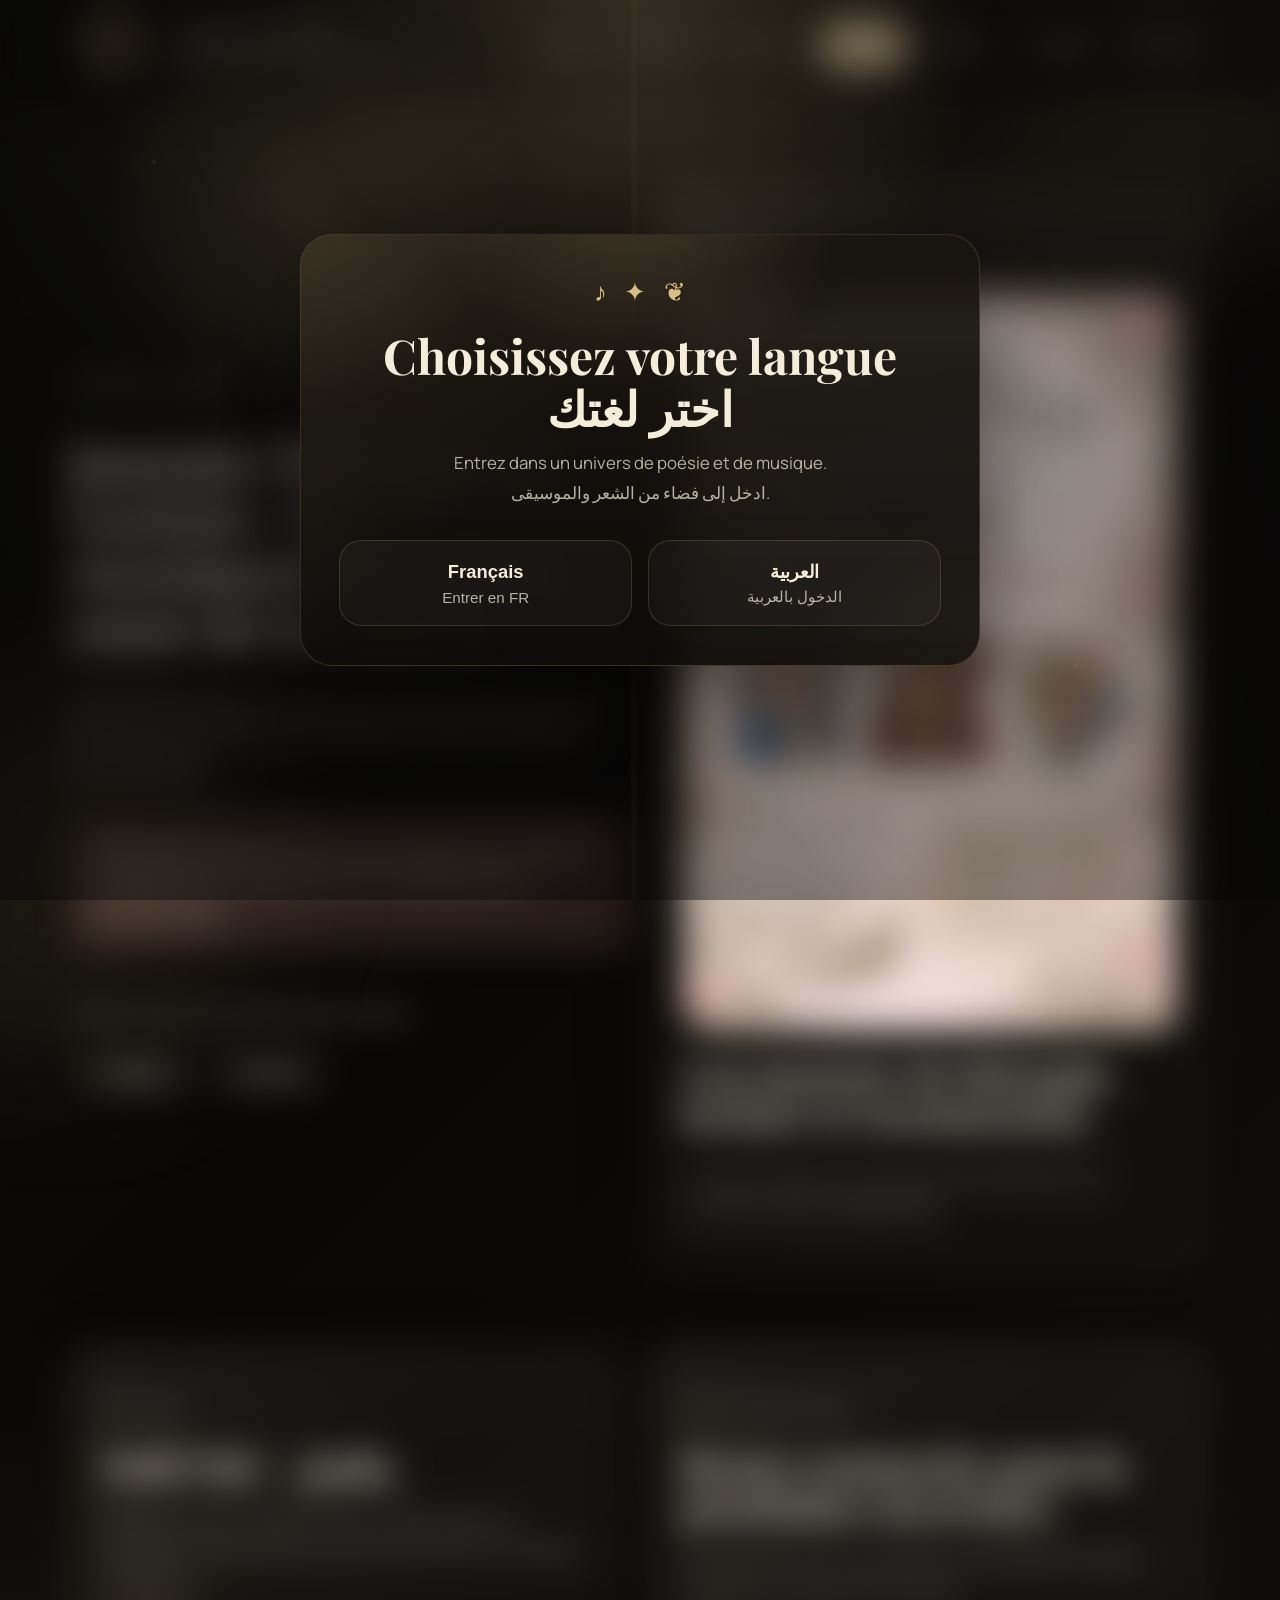
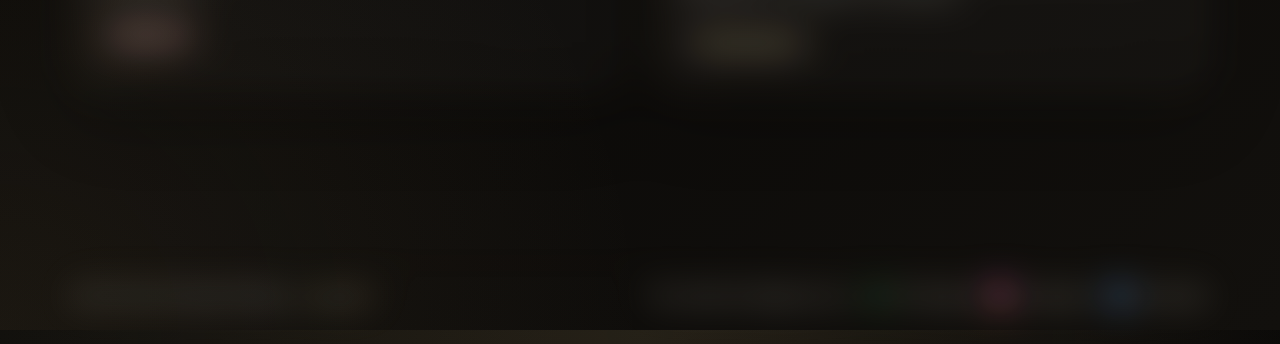
<file: soirees.html>
﻿<!DOCTYPE html>
<html lang="fr" dir="ltr">
<head>
  <meta charset="UTF-8">
  <meta name="viewport" content="width=device-width, initial-scale=1.0">
  <title>Soirees | Abir Al Horof</title>
  <link rel="preconnect" href="https://fonts.googleapis.com">
  <link rel="preconnect" href="https://fonts.gstatic.com" crossorigin>
  <link href="https://fonts.googleapis.com/css2?family=Amiri:wght@400;700&family=Playfair+Display:wght@400;500;600;700&family=Manrope:wght@400;500;600;700&display=swap" rel="stylesheet">
  <link rel="stylesheet" href="style.css">
  <link rel="stylesheet" href="reservation.css">
</head>
<body data-page="soirees">
  <div class="site-shell">
    <header class="header">
      <nav class="navbar container">
        <a class="brand" href="index.html" aria-label="Abir Al Horof Poetry Club">
          <div class="logo-frame">
            <canvas id="logoCanvas" class="logo-canvas" width="132" height="132" aria-hidden="true"></canvas>
            <img id="logoSource" src="src/image/logo.png" alt="Logo Abir Al Horof" hidden>
          </div>
          <div class="brand-copy">
            <span class="brand-title" data-i18n="brand.name">Abir Al Horof</span>
            <span class="brand-subtitle" data-i18n="brand.tagline">Club de poésie et de musique</span>
          </div>
        </a>
        <button class="nav-toggle" type="button" aria-label="Menu" aria-expanded="false">
          <span></span>
          <span></span>
        </button>
        <div class="nav-panel">
          <div class="nav-links">
            <a href="index.html" data-nav="home" data-i18n="nav.home">Accueil</a>
            <a href="about.html" data-nav="about" data-i18n="nav.about">À propos</a>
            <a href="activities.html" data-nav="activities" data-i18n="nav.activities">Activités</a>
            <a href="soirees.html" data-nav="soirees" data-i18n="nav.soirees">Soirées</a>
            <a href="poems.html" data-nav="poems" data-i18n="nav.poems">Poèmes</a>
            <a href="contact.html" data-nav="contact" data-i18n="nav.contact">Contact</a>
          </div>
          <button class="lang-switch" type="button" aria-label="Changer la langue">
            <span data-lang-current>FR</span>
            <span class="lang-divider">/</span>
            <span data-lang-target>AR</span>
          </button>
        </div>
      </nav>
    </header>
    <main class="section">
      <div class="container soiree-layout soiree-layout-featured">
        <div class="page-intro reveal reservation-copy-shell">
          <p class="eyebrow" data-res-i18n="soiree.eyebrow">Soirée à venir</p>
          <h1 data-res-i18n="soiree.title">Journée Thérapie et Lecture : Se reconnecter à soi au cœur de la nature.</h1>
          <p data-res-i18n="soiree.description">Une rencontre sensorielle et poétique animée par Madame Bouchra Safriwi, Lamia Jam et Tiya, entre méditation, marche consciente et lecture partagée.</p>
          <p class="soiree-highlight sold-out-notice reveal reveal-delay">Cette soirée est SOLD OUT. Nous vous notifierons sur Instagram et Facebook pour le prochain event. À très bientôt et à la prochaine soirée.</p>
          <div class="hero-actions">
            <p class="soiree-social-note">Suivez-nous pour les prochaines annonces :</p>
            <div class="soiree-social-links">
              <a class="button button-secondary" href="https://www.instagram.com/abir_al_horof/" target="_blank" rel="noreferrer">Instagram</a>
              <a class="button button-secondary" href="https://www.facebook.com/share/1CDxAFC4Yf/?mibextid=wwXIfr" target="_blank" rel="noreferrer">Facebook</a>
            </div>
          </div>
        </div>
        <article class="event-card soiree-poster-card reveal reveal-delay">
          <p class="card-label" data-res-i18n="soiree.posterLabel">Affiche</p>
          <img class="soiree-poster" src="src/image/affiche.PNG" alt="Affiche de la soiree Abir Al Horof">
          <div class="poster-card-copy">
            <h2 data-res-i18n="soiree.posterTitle">Une journée de thérapie, lecture et reconnexion.</h2>
            <p data-res-i18n="soiree.posterText">Consultez l'affiche de l'événement puis finalisez votre inscription depuis la page dédiée.</p>
          </div>
        </article>
      </div>

      <!-- Billetterie et Prochaine Soirée Section -->
      <section class="section">
        <div class="container split-grid">
          <article class="event-card reveal">
            <p class="card-label" data-res-i18n="soiree.posterLabel">Prochaine soirée</p>
            <h2>Sold Out / مكتمل</h2>
            <p>Merci pour votre incroyable intérêt. Cette session est complète, et la prochaine soirée sera annoncée sur Instagram et Facebook.</p>
            <span class="status-pill sold-out">Sold Out</span>
          </article>
          <article class="feature-card reveal reveal-delay ticket-card">
            <p class="card-label">Prochain event</p>
            <h2>Restez connectés pour la prochaine ouverture.</h2>
            <p>Les inscriptions rouvriront bientôt. Nous publierons la date officielle sur Instagram et Facebook.</p>
            <span class="status-pill">A tres bientot</span>
          </article>
        </div>
      </section>
    </main>
    <footer class="footer">
      <div class="container footer-content">
        <div class="footer-copy-group">
          <p data-i18n="footer.copy">Abir Al Horof Club de Poésie.</p>
          <a class="footer-credit" href="admin-portal.html">by abdel G</a>
        </div>
        <div class="footer-links">
          <a class="social-link" href="mailto:abiralhorof@gmail.com">
            <svg class="social-icon-mail" viewBox="0 0 24 24" aria-hidden="true" fill="none" xmlns="http://www.w3.org/2000/svg">
              <path d="M3.5 6.5H20.5V17.5H3.5V6.5Z" stroke="currentColor" stroke-width="1.8" rx="2"/>
              <path d="M4.5 8L12 13.5L19.5 8" stroke="currentColor" stroke-width="1.8" stroke-linecap="round" stroke-linejoin="round"/>
            </svg>
            <span>abiralhorof@gmail.com</span>
          </a>
          <a class="social-link" href="https://wa.me/212661962678" target="_blank" rel="noreferrer">
            <img src="src/image/WhatsApp_Logo.webp" alt="WhatsApp">
            <span>WhatsApp</span>
          </a>
          <a class="social-link" href="https://www.instagram.com/abir_al_horof/" target="_blank" rel="noreferrer">
            <img src="src/image/Instagram_logo.webp" alt="Instagram">
            <span>Instagram</span>
          </a>
          <a class="social-link" href="https://www.facebook.com/share/1CDxAFC4Yf/?mibextid=wwXIfr" target="_blank" rel="noreferrer">
            <img src="src/image/Facebook_logo.svg" alt="Facebook">
            <span>Facebook</span>
          </a>
        </div>
      </div>
    </footer>
  </div>
  <script src="script.js"></script>
  <script src="reservation-system.js"></script>
</body>
</html>
</file>
<file: style.css>
:root {
  --bg: #0d0c0a;
  --bg-soft: #171510;
  --surface: rgba(24, 21, 16, 0.78);
  --surface-strong: rgba(33, 28, 21, 0.92);
  --line: rgba(214, 181, 121, 0.28);
  --gold: #d8bd84;
  --gold-strong: #f0d39f;
  --text: #f5eddc;
  --muted: rgba(245, 237, 220, 0.72);
  --shadow: 0 20px 60px rgba(0, 0, 0, 0.35);
  --radius-lg: 32px;
  --radius-md: 22px;
  --radius-sm: 999px;
  --container: min(1120px, calc(100% - 2rem));
  --transition: 280ms ease;
}

* { box-sizing: border-box; }
html { scroll-behavior: smooth; }

body {
  margin: 0;
  min-height: 100vh;
  color: var(--text);
  background:
    radial-gradient(circle at top, rgba(214, 181, 121, 0.12), transparent 34%),
    radial-gradient(circle at bottom left, rgba(214, 181, 121, 0.08), transparent 28%),
    linear-gradient(135deg, #100f0c 0%, #090807 45%, #12100d 100%);
  font-family: "Manrope", sans-serif;
  overflow-x: hidden;
}

body.is-loading {
  overflow: hidden;
}

body::before,
body::after {
  content: "";
  position: fixed;
  width: 24rem;
  height: 24rem;
  border-radius: 50%;
  pointer-events: none;
  filter: blur(80px);
  z-index: -1;
}

body::before {
  top: -8rem;
  right: -8rem;
  background: rgba(216, 189, 132, 0.12);
}

body::after {
  bottom: -10rem;
  left: -8rem;
  background: rgba(216, 189, 132, 0.08);
}

body.lang-fr { font-family: "Manrope", sans-serif; }
body.lang-ar { font-family: "Amiri", serif; }
body.gate-open { overflow: hidden; }

a { color: inherit; text-decoration: none; }
img, canvas { display: block; max-width: 100%; }

.site-shell {
  min-height: 100vh;
  display: flex;
  flex-direction: column;
  position: relative;
  z-index: 1;
}

body.gate-open .site-shell {
  filter: blur(18px) saturate(0.82);
  transform: scale(1.015);
  pointer-events: none;
  user-select: none;
}

.container {
  width: var(--container);
  margin: 0 auto;
}

.section { padding: 4.5rem 0; }

.header {
  position: sticky;
  top: 0;
  z-index: 30;
  backdrop-filter: blur(20px);
  background: rgba(8, 8, 7, 0.55);
  border-bottom: 1px solid rgba(214, 181, 121, 0.12);
}

.navbar {
  display: flex;
  align-items: center;
  justify-content: space-between;
  gap: 1rem;
  padding: 1rem 0;
}

.brand {
  display: inline-flex;
  align-items: center;
  gap: 1rem;
  min-width: 0;
  max-width: 100%;
}

.logo-frame {
  position: relative;
  flex: 0 0 auto;
  width: 84px;
  height: 84px;
  border-radius: 50%;
  overflow: hidden;
  isolation: isolate;
  padding: 0.35rem;
  background: radial-gradient(circle at center, rgba(216, 189, 132, 0.06), rgba(216, 189, 132, 0.015) 62%, transparent 74%);
  box-shadow: 0 0 0 1px rgba(216, 189, 132, 0.12), 0 18px 38px rgba(0, 0, 0, 0.24);
}

.logo-canvas {
  display: none;
}

#logoSource[hidden] {
  display: block !important;
}

#logoSource {
  width: 100%;
  height: 100%;
  object-fit: cover;
  object-position: center;
  border-radius: 50%;
  mix-blend-mode: screen;
  filter: contrast(1.06) brightness(1.02) saturate(0.92) drop-shadow(0 8px 18px rgba(216, 189, 132, 0.12));
}

.brand-copy {
  display: grid;
  gap: 0.15rem;
  min-width: 0;
}

.brand-title {
  font-family: "Playfair Display", serif;
  font-size: 1.2rem;
  letter-spacing: 0.08em;
  text-transform: uppercase;
}

.brand-subtitle {
  color: var(--muted);
  font-size: 0.92rem;
}

body.lang-ar .brand-title,
body.lang-ar h1,
body.lang-ar h2,
body.lang-ar h3,
body.lang-ar .poem-title {
  font-family: "Amiri", serif;
  letter-spacing: 0;
  text-transform: none;
}

.nav-toggle {
  display: none;
  flex-direction: column;
  gap: 0.4rem;
  width: 3rem;
  height: 3rem;
  border: 1px solid var(--line);
  border-radius: 50%;
  background: rgba(255, 255, 255, 0.02);
  align-items: center;
  justify-content: center;
  cursor: pointer;
}

.nav-toggle span {
  width: 1.1rem;
  height: 1px;
  background: var(--gold);
  transition: transform var(--transition), opacity var(--transition);
}

.nav-panel { display: flex; align-items: center; gap: 1rem; }
.nav-links { display: flex; align-items: center; gap: 0.4rem; flex-wrap: wrap; }

.nav-links a,
.lang-switch {
  border-radius: var(--radius-sm);
  padding: 0.7rem 1rem;
  color: var(--muted);
  transition: color var(--transition), background var(--transition), transform var(--transition);
}

.nav-links a:hover,
.lang-switch:hover {
  color: var(--text);
  background: rgba(216, 189, 132, 0.08);
  transform: translateY(-1px);
}

.nav-links a.is-active {
  color: var(--bg);
  background: linear-gradient(135deg, var(--gold), var(--gold-strong));
  box-shadow: 0 14px 28px rgba(216, 189, 132, 0.2);
}

.lang-switch {
  display: inline-flex;
  align-items: center;
  gap: 0.35rem;
  border: 1px solid var(--line);
  background: rgba(255, 255, 255, 0.02);
  cursor: pointer;
}

.lang-divider { opacity: 0.5; }

.hero { padding-top: 5rem; }

.hero-grid,
.split-grid,
.founders-grid,
.contact-grid,
.cards-grid,
.soiree-layout,
.gallery-grid,
.join-grid {
  display: grid;
  gap: 1.5rem;
}

.hero-grid {
  grid-template-columns: minmax(0, 1.1fr) minmax(320px, 0.9fr);
  align-items: center;
}

.hero-copy h1,
.page-intro h1,
.section-heading h2,
.feature-card h2,
.event-card h2,
.gallery-card h3,
.quote-modal-text,
.form-heading h3 {
  font-family: "Playfair Display", serif;
  font-size: clamp(2.4rem, 5vw, 4.8rem);
  line-height: 1.05;
  margin: 0;
}

.page-intro h1,
.section-heading h2 { font-size: clamp(2.2rem, 4vw, 4rem); }
.feature-card h2, .event-card h2 { font-size: clamp(1.6rem, 3vw, 2.4rem); }
.gallery-card h3,
.form-heading h3 { font-size: clamp(1.35rem, 2.5vw, 2rem); }

.eyebrow,
.card-label,
.contact-label {
  color: var(--gold);
  text-transform: uppercase;
  letter-spacing: 0.16em;
  font-size: 0.82rem;
}

body.lang-ar .eyebrow,
body.lang-ar .card-label,
body.lang-ar .contact-label {
  letter-spacing: 0;
}

.hero-text,
.page-intro p,
.section-heading p,
.feature-card p,
.event-card p,
.founder-card p,
.person-card p,
.contact-card strong,
.footer p,
.poem-links a {
  color: var(--muted);
  font-size: 1.05rem;
  line-height: 1.9;
}

.hero-actions {
  display: flex;
  flex-wrap: wrap;
  gap: 0.9rem;
  margin-top: 2rem;
}

.button {
  display: inline-flex;
  align-items: center;
  justify-content: center;
  min-height: 3.25rem;
  padding: 0.95rem 1.4rem;
  border-radius: var(--radius-sm);
  font-weight: 600;
  transition: transform var(--transition), box-shadow var(--transition), background var(--transition);
}

.button:hover { transform: translateY(-2px); }

.button-primary {
  color: var(--bg);
  background: linear-gradient(135deg, var(--gold-strong), var(--gold));
  box-shadow: 0 20px 35px rgba(216, 189, 132, 0.18);
}

.button-secondary {
  border: 1px solid var(--line);
  background: rgba(255, 255, 255, 0.02);
}

.ticket-notice-button {
  width: fit-content;
  margin-top: 0.6rem;
  color: var(--bg);
  border: 1px solid rgba(240, 211, 159, 0.3);
  background: linear-gradient(135deg, var(--gold-strong), var(--gold));
  box-shadow: 0 16px 32px rgba(216, 189, 132, 0.2);
  opacity: 1;
}

.ticket-notice-button:disabled {
  color: var(--bg);
  background: linear-gradient(135deg, var(--gold-strong), var(--gold));
  border-color: rgba(240, 211, 159, 0.3);
}

.button:disabled,
.disabled-button { opacity: 0.9; cursor: not-allowed; }

.hero-card,
.feature-card,
.founder-card,
.person-card,
.event-card,
.contact-card,
.gallery-card,
.poem-link,
.poem-shell {
  position: relative;
  overflow: hidden;
  border-radius: var(--radius-lg);
  border: 1px solid var(--line);
  background: linear-gradient(180deg, rgba(255, 255, 255, 0.04), rgba(255, 255, 255, 0.02));
  box-shadow: var(--shadow);
}

.hero-card,
.feature-card,
.founder-card,
.person-card,
.event-card,
.contact-card,
.gallery-card,
.poem-link {
  padding: 1.8rem;
}

.hero-card::before,
.feature-card::before,
.founder-card::before,
.person-card::before,
.event-card::before,
.contact-card::before,
.gallery-card::before,
.poem-link::before,
.poem-shell::before {
  content: "";
  position: absolute;
  inset: 0;
  background: linear-gradient(135deg, rgba(216, 189, 132, 0.09), transparent 48%);
  opacity: 0.7;
  pointer-events: none;
}

.ornament {
  position: absolute;
  top: -4rem;
  right: -4rem;
  width: 10rem;
  height: 10rem;
  border-radius: 50%;
  border: 1px solid rgba(216, 189, 132, 0.12);
}

body.lang-ar .ornament {
  right: auto;
  left: -4rem;
}

.quote-block { position: relative; z-index: 1; }
.quote-mark {
  font-family: "Playfair Display", serif;
  font-size: 5rem;
  line-height: 1;
  margin: 0;
  color: rgba(216, 189, 132, 0.42);
}

.quote-text {
  margin-top: -1rem;
  font-size: 1.25rem;
  line-height: 1.8;
}

.hero-meta {
  display: flex;
  gap: 0.6rem;
  flex-wrap: wrap;
  margin-top: 2rem;
}

.hero-meta span,
.status-pill {
  display: inline-flex;
  align-items: center;
  justify-content: center;
  min-height: 2.25rem;
  padding: 0.3rem 0.9rem;
  border-radius: var(--radius-sm);
  border: 1px solid var(--line);
  background: rgba(216, 189, 132, 0.08);
  color: var(--gold-strong);
}

.split-grid,
.founders-grid,
.soiree-layout { grid-template-columns: repeat(2, minmax(0, 1fr)); }

.founders-list,
.cards-grid,
.contact-grid {
  display: grid;
  gap: 1.2rem;
}

.cards-grid { grid-template-columns: repeat(3, minmax(0, 1fr)); }
.contact-grid { grid-template-columns: repeat(2, minmax(0, 1fr)); }
.gallery-grid { grid-template-columns: repeat(3, minmax(0, 1fr)); }

.contact-card,
.poem-link,
.gallery-card,
.gallery-chip,
.quote-fab,
.quote-modal-card,
.ticket-panel {
  transition: transform var(--transition), border-color var(--transition), background var(--transition);
}

.contact-card:hover,
.poem-link:hover,
.gallery-card:hover,
.ticket-panel:hover {
  transform: translateY(-4px);
  border-color: rgba(216, 189, 132, 0.4);
  background: rgba(216, 189, 132, 0.08);
}

.contact-card-centered {
  grid-column: 1 / -1;
  width: min(100%, 24rem);
  justify-self: center;
}

.poem-links {
  display: grid;
  gap: 1rem;
  max-width: 760px;
}

.particles-layer {
  position: fixed;
  inset: 0;
  width: 100%;
  height: 100%;
  pointer-events: none;
  z-index: 0;
  opacity: 0.45;
}

.section-heading {
  display: grid;
  gap: 0.8rem;
  margin-bottom: 1.75rem;
}

.typing-text {
  min-height: 2.3em;
}

.typing-text.is-typing::after {
  content: "";
  display: inline-block;
  width: 1px;
  height: 0.9em;
  margin-inline-start: 0.22rem;
  background: var(--gold-strong);
  vertical-align: baseline;
  animation: blink 0.8s steps(1) infinite;
}

.event-preview-grid {
  grid-template-columns: repeat(2, minmax(0, 1fr));
}

.gallery-filter {
  display: flex;
  flex-wrap: wrap;
  gap: 0.8rem;
  margin-bottom: 1.2rem;
}

.gallery-chip {
  min-height: 2.9rem;
  padding: 0.7rem 1.1rem;
  border-radius: var(--radius-sm);
  border: 1px solid var(--line);
  background: rgba(255, 255, 255, 0.02);
  color: var(--muted);
  cursor: pointer;
}

.gallery-chip:hover,
.gallery-chip.is-active {
  color: var(--bg);
  background: linear-gradient(135deg, var(--gold), var(--gold-strong));
  border-color: transparent;
}

.gallery-card {
  display: grid;
  gap: 1rem;
  min-height: 290px;
  align-content: start;
}

.gallery-card strong {
  display: inline-flex;
  align-items: center;
  justify-content: center;
  width: fit-content;
  min-height: 2.2rem;
  padding: 0.25rem 0.85rem;
  border-radius: var(--radius-sm);
  background: rgba(216, 189, 132, 0.1);
  color: var(--gold-strong);
  border: 1px solid rgba(216, 189, 132, 0.18);
}

.gallery-card.is-hidden {
  display: none;
}

.gallery-tag,
.ticket-price {
  display: inline-flex;
  align-items: center;
  justify-content: center;
  width: fit-content;
  min-height: 2.3rem;
  padding: 0.3rem 0.9rem;
  border-radius: var(--radius-sm);
  color: var(--gold-strong);
  background: rgba(216, 189, 132, 0.08);
  border: 1px solid var(--line);
}

.ticket-card,
.ticket-panel {
  min-height: 100%;
}

.ticket-panel {
  display: grid;
  align-content: start;
  gap: 1rem;
}

.join-section {
  padding-bottom: 5.5rem;
}

.join-grid {
  align-items: start;
}

.join-banner {
  max-width: 880px;
}

.join-cta-card {
  display: grid;
  gap: 1.1rem;
  text-align: center;
}

.join-cta-actions {
  display: flex;
  flex-wrap: wrap;
  justify-content: center;
  gap: 0.85rem;
  margin-top: 0.4rem;
}

.join-form-shell {
  max-width: 980px;
}

.join-page-intro {
  max-width: 760px;
  margin-bottom: 1.5rem;
}

.contact-join-action {
  margin-top: 1.75rem;
}

.join-form {
  position: relative;
  z-index: 1;
  display: grid;
  grid-template-columns: repeat(2, minmax(0, 1fr));
  gap: 1.15rem;
  align-items: start;
}

.join-form-intro {
  display: grid;
  gap: 0.75rem;
  margin-bottom: 1.75rem;
  max-width: 40rem;
  position: relative;
  z-index: 1;
}

.join-form-kicker {
  margin: 0;
  color: rgba(245, 237, 220, 0.66);
  font-size: 0.9rem;
  letter-spacing: 0.18em;
  text-transform: uppercase;
}

.join-form-intro h2 {
  margin: 0;
  font-family: "Playfair Display", serif;
  font-size: clamp(2rem, 5vw, 3.4rem);
  line-height: 1.02;
}

body.lang-ar .join-form-intro h2 {
  font-family: "Amiri", serif;
}

.join-form-intro p:last-child {
  margin: 0;
  color: var(--muted);
  font-size: 1.04rem;
  line-height: 1.85;
}

.form-field {
  display: grid;
  gap: 0.55rem;
}

.form-field-wide,
.join-form-actions {
  grid-column: 1 / -1;
}

.form-field span {
  color: var(--text);
  font-weight: 600;
  font-size: 0.98rem;
}

.form-field input,
.form-field textarea {
  width: 100%;
  border: 1px solid rgba(216, 189, 132, 0.16);
  border-radius: 1.25rem;
  background: linear-gradient(180deg, rgba(255, 255, 255, 0.055), rgba(255, 255, 255, 0.025));
  color: var(--text);
  font: inherit;
  padding: 1rem 1.1rem;
  outline: none;
  transition: border-color var(--transition), box-shadow var(--transition), background var(--transition), transform var(--transition);
}

.form-field input::placeholder,
.form-field textarea::placeholder {
  color: rgba(245, 237, 220, 0.4);
}

.form-field textarea {
  resize: vertical;
  min-height: 180px;
}

.form-field input:focus,
.form-field textarea:focus {
  border-color: rgba(216, 189, 132, 0.45);
  box-shadow: 0 0 0 3px rgba(216, 189, 132, 0.12);
  background: rgba(255, 255, 255, 0.06);
  transform: translateY(-1px);
}

.form-field.is-invalid input,
.form-field.is-invalid textarea {
  border-color: rgba(255, 120, 120, 0.7);
  box-shadow: 0 0 0 3px rgba(255, 120, 120, 0.08);
}

.form-feedback {
  min-height: 1.4rem;
  margin: 0;
  color: var(--gold-strong);
  align-self: center;
}

.join-form-actions {
  display: flex;
  flex-wrap: wrap;
  align-items: center;
  justify-content: space-between;
  gap: 1rem;
  margin-top: 0.25rem;
}

.quote-fab {
  position: fixed;
  right: 1.5rem;
  bottom: 1.5rem;
  z-index: 45;
  display: inline-flex;
  align-items: center;
  justify-content: center;
  gap: 0.55rem;
  border: 1px solid rgba(216, 189, 132, 0.24);
  border-radius: var(--radius-sm);
  padding: 1rem 1.28rem;
  background: linear-gradient(135deg, rgba(37, 30, 21, 0.96), rgba(20, 18, 14, 0.98));
  color: var(--text);
  box-shadow: 0 20px 40px rgba(0, 0, 0, 0.28), 0 0 0 1px rgba(216, 189, 132, 0.08);
  cursor: pointer;
  overflow: hidden;
  animation: quoteFloat 3.8s ease-in-out infinite;
}

.quote-fab::before {
  content: "";
  position: absolute;
  inset: -30%;
  background: radial-gradient(circle, rgba(240, 211, 159, 0.28) 0%, rgba(240, 211, 159, 0) 62%);
  opacity: 0.65;
  transform: translate3d(-18%, 10%, 0);
  animation: quoteGlow 4.6s ease-in-out infinite;
  pointer-events: none;
}

.quote-fab span {
  position: relative;
  z-index: 1;
  font-weight: 700;
  letter-spacing: 0.01em;
}

.quote-fab:hover {
  animation-play-state: paused;
  transform: translateY(-8px) scale(1.03);
  box-shadow: 0 28px 52px rgba(0, 0, 0, 0.34), 0 0 24px rgba(216, 189, 132, 0.18);
}

.quote-modal {
  position: fixed;
  inset: 0;
  z-index: 80;
  display: grid;
  place-items: center;
  padding: 1.5rem;
}

.quote-modal[hidden] {
  display: none;
}

.quote-modal-backdrop {
  position: absolute;
  inset: 0;
  background: rgba(5, 5, 4, 0.6);
  backdrop-filter: blur(8px);
}

.quote-modal-card {
  position: relative;
  z-index: 1;
  width: min(680px, 100%);
  padding: 2rem;
  border-radius: 2rem;
  border: 1px solid rgba(216, 189, 132, 0.22);
  background: linear-gradient(180deg, rgba(23, 20, 15, 0.96), rgba(13, 11, 9, 0.98));
  box-shadow: 0 30px 70px rgba(0, 0, 0, 0.42);
  animation: modalIn 260ms ease;
}

.quote-close {
  position: absolute;
  top: 1rem;
  right: 1rem;
  width: 2.6rem;
  height: 2.6rem;
  border-radius: 50%;
  border: 1px solid var(--line);
  background: rgba(255, 255, 255, 0.04);
  color: var(--text);
  font-size: 1.4rem;
  cursor: pointer;
}

.quote-modal-text {
  margin: 1rem 0;
  font-size: clamp(1.5rem, 2.8vw, 2.3rem);
  line-height: 1.45;
}

.quote-modal-author {
  margin: 0 0 1.4rem;
  color: var(--gold-strong);
}

.site-loader {
  position: fixed;
  inset: 0;
  z-index: 140;
  display: grid;
  place-items: center;
  background:
    radial-gradient(circle at center, rgba(216, 189, 132, 0.14), transparent 35%),
    rgba(8, 8, 7, 0.96);
  transition: opacity 520ms ease, visibility 520ms ease;
}

.site-loader.is-hidden {
  opacity: 0;
  visibility: hidden;
}

.loader-mark {
  display: grid;
  justify-items: center;
  gap: 1rem;
  text-align: center;
  animation: loaderPulse 1.1s ease-in-out infinite alternate;
}

.loader-mark img {
  width: min(150px, 38vw);
  height: auto;
  filter: drop-shadow(0 16px 36px rgba(216, 189, 132, 0.16));
}

.loader-mark strong {
  font-family: "Playfair Display", serif;
  font-size: clamp(1.3rem, 3vw, 2rem);
  letter-spacing: 0.08em;
}

.poem-link {
  font-size: 1.55rem;
  text-align: center;
  color: var(--text);
}

.poem-page {
  display: block;
  padding: 1.5rem 0 2rem;
}

.poem-shell {
  width: min(100%, 760px);
  max-width: 760px;
  margin: 0 auto;
  padding: 1.6rem 1.2rem;
  text-align: center;
  background: rgba(20, 17, 13, 0.88);
}

.poem-index-page .page-intro {
  margin-bottom: 1.25rem;
}

.poem-page .poem-shell,
.poem-page .poem-body {
  direction: rtl;
}

.poem-page .lang-switch {
  display: none;
}

.poem-title {
  margin: 0 0 0.7rem;
  font-size: clamp(1.7rem, 2.4vw, 2.5rem);
}

.poem-credit,
.poem-subtitle,
.poem-refrain {
  position: relative;
  z-index: 1;
  color: var(--gold-strong);
}

.poem-credit {
  margin: 0 0 1.2rem;
  font-size: 0.92rem;
  opacity: 0.9;
}

.poem-subtitle {
  margin: 1.8rem 0 0.75rem;
  font-size: 1.05rem;
  text-align: center;
}

.poem-refrain {
  margin: 1.3rem 0 0.65rem;
  font-size: 0.98rem;
  text-align: center;
}

.poem-body {
  position: relative;
  z-index: 1;
  font-family: "Amiri", serif;
  font-size: clamp(1.05rem, 1.45vw, 1.28rem);
  line-height: 1.65;
  color: #fbf4e6;
  text-align: right;
  unicode-bidi: plaintext;
}

.poem-section {
  display: grid;
  gap: 0.08rem;
}

.poem-section p {
  margin: 0;
  padding-inline: 0;
}

.footer {
  margin-top: auto;
  padding: 1.5rem 0 2rem;
}

.footer-content {
  display: flex;
  align-items: center;
  justify-content: space-between;
  gap: 1rem;
  padding-top: 1rem;
  border-top: 1px solid rgba(214, 181, 121, 0.12);
}

.footer-copy-group {
  display: flex;
  align-items: baseline;
  gap: 0.65rem;
  flex-wrap: wrap;
}

.footer-copy-group p {
  margin: 0;
}

.footer-links {
  display: flex;
  gap: 1rem;
  flex-wrap: wrap;
}

.footer-links a {
  color: var(--muted);
  transition: color var(--transition);
}

.footer-links a:hover { color: var(--gold-strong); }

.social-link {
  display: inline-flex;
  align-items: center;
  gap: 0.55rem;
}

.footer-credit {
  display: inline-flex;
  align-items: center;
  color: rgba(240, 211, 159, 0.82);
  font-size: 0.88rem;
  font-weight: 500;
  letter-spacing: 0.02em;
  transition: color var(--transition), opacity var(--transition);
}

.footer-credit:hover {
  color: var(--gold-strong);
  opacity: 1;
}

.social-link img {
  width: 1.15rem;
  height: 1.15rem;
  object-fit: contain;
  border-radius: 0.25rem;
}

.social-icon-mail {
  width: 1.15rem;
  height: 1.15rem;
  display: inline-block;
  flex: 0 0 auto;
}

.language-gate {
  position: fixed;
  inset: 0;
  z-index: 120;
  display: grid;
  place-items: center;
  padding: 1.5rem;
  background:
    radial-gradient(circle at top, rgba(216, 189, 132, 0.18), transparent 32%),
    rgba(7, 7, 6, 0.4);
  backdrop-filter: blur(8px);
}

.language-gate::before,
.language-gate::after {
  content: "";
  position: absolute;
  inset: 0;
  pointer-events: none;
}

.language-gate::before {
  background-image:
    radial-gradient(circle at 12% 18%, rgba(216, 189, 132, 0.16) 0 2px, transparent 3px),
    radial-gradient(circle at 84% 74%, rgba(216, 189, 132, 0.12) 0 2px, transparent 3px),
    linear-gradient(90deg, transparent 49.2%, rgba(216, 189, 132, 0.08) 49.5%, transparent 50%);
  opacity: 0.45;
}

.language-gate::after {
  background:
    radial-gradient(circle at 24% 22%, rgba(216, 189, 132, 0.12), transparent 18%),
    radial-gradient(circle at 78% 82%, rgba(216, 189, 132, 0.08), transparent 18%);
}

.gate-card {
  position: relative;
  width: min(680px, 100%);
  padding: 2.4rem;
  border-radius: 2rem;
  border: 1px solid rgba(216, 189, 132, 0.18);
  background:
    linear-gradient(180deg, rgba(26, 22, 17, 0.9), rgba(14, 12, 10, 0.94));
  box-shadow: 0 28px 70px rgba(0, 0, 0, 0.42);
  text-align: center;
  overflow: hidden;
}

.gate-card::before {
  content: "";
  position: absolute;
  inset: 0;
  background:
    radial-gradient(circle at 50% -10%, rgba(216, 189, 132, 0.18), transparent 35%),
    linear-gradient(135deg, rgba(216, 189, 132, 0.08), transparent 40%);
  pointer-events: none;
}

.gate-emblem {
  position: relative;
  z-index: 1;
  display: flex;
  justify-content: center;
  gap: 1.1rem;
  margin-bottom: 1.25rem;
  color: var(--gold);
  font-size: 1.6rem;
}

.gate-title {
  position: relative;
  z-index: 1;
  margin: 0;
  font-family: "Playfair Display", serif;
  font-size: clamp(2rem, 4vw, 3rem);
  line-height: 1.1;
}

.gate-subtitle {
  position: relative;
  z-index: 1;
  margin: 0.85rem auto 0;
  max-width: 34rem;
  color: var(--muted);
  font-size: 1.05rem;
  line-height: 1.8;
}

.gate-actions {
  position: relative;
  z-index: 1;
  display: grid;
  grid-template-columns: repeat(2, minmax(0, 1fr));
  gap: 1rem;
  margin-top: 2rem;
}

.gate-button {
  display: grid;
  gap: 0.35rem;
  justify-items: center;
  padding: 1.2rem 1rem;
  border-radius: 1.4rem;
  border: 1px solid rgba(216, 189, 132, 0.18);
  background: rgba(255, 255, 255, 0.03);
  color: var(--text);
  cursor: pointer;
  transition: transform var(--transition), background var(--transition), border-color var(--transition), box-shadow var(--transition);
}

.gate-button:hover {
  transform: translateY(-3px);
  background: rgba(216, 189, 132, 0.09);
  border-color: rgba(216, 189, 132, 0.4);
  box-shadow: 0 16px 30px rgba(0, 0, 0, 0.22);
}

.gate-button strong {
  font-size: 1.15rem;
}

.gate-button span {
  color: var(--muted);
  font-size: 0.95rem;
}

.reveal {
  opacity: 0;
  transform: translateY(28px);
  transition: opacity 0.9s ease, transform 0.9s ease;
}

.poem-page .reveal,
body[data-page="poems"] .reveal {
  opacity: 1;
  transform: none;
}

.reveal.revealed {
  opacity: 1;
  transform: translateY(0);
}

.reveal-delay { transition-delay: 0.16s; }
.reveal-delay-2 { transition-delay: 0.28s; }

@keyframes rise {
  to {
    opacity: 1;
    transform: translateY(0);
  }
}

@keyframes blink {
  50% { opacity: 0; }
}

@keyframes loaderPulse {
  from { transform: translateY(0) scale(0.985); opacity: 0.86; }
  to { transform: translateY(-4px) scale(1); opacity: 1; }
}

@keyframes modalIn {
  from { transform: scale(0.96); opacity: 0; }
  to { transform: scale(1); opacity: 1; }
}

@keyframes quoteFloat {
  0%, 100% { transform: translate3d(0, 0, 0); }
  50% { transform: translate3d(0, -10px, 0); }
}

@keyframes quoteGlow {
  0%, 100% { transform: translate3d(-18%, 10%, 0) scale(0.94); opacity: 0.42; }
  50% { transform: translate3d(16%, -8%, 0) scale(1.08); opacity: 0.84; }
}

@media (max-width: 960px) {
  .hero-grid,
  .split-grid,
  .founders-grid,
  .soiree-layout,
  .cards-grid,
  .contact-grid,
  .gallery-grid,
  .event-preview-grid {
    grid-template-columns: 1fr;
  }

  .nav-toggle { display: inline-flex; }

  .nav-panel {
    position: absolute;
    top: calc(100% + 0.75rem);
    left: 1rem;
    right: 1rem;
    display: grid;
    gap: 1rem;
    padding: 1rem;
    border-radius: 1.25rem;
    border: 1px solid var(--line);
    background: rgba(12, 11, 9, 0.96);
    box-shadow: var(--shadow);
    opacity: 0;
    visibility: hidden;
    transform: translateY(-8px);
    transition: opacity var(--transition), transform var(--transition), visibility var(--transition);
  }

  .nav-panel.is-open {
    opacity: 1;
    visibility: visible;
    transform: translateY(0);
  }

  .nav-links { display: grid; }

  .nav-links a,
  .lang-switch { justify-content: center; }
}

@media (max-width: 640px) {
  .section { padding: 3.5rem 0; }
  .brand { gap: 0.75rem; }
  .logo-frame { width: 62px; height: 62px; }
  .brand-title { font-size: 1rem; }
  .brand-subtitle { display: none !important; }
  .hero-copy h1, .page-intro h1 { line-height: 1.16; }

  .hero-actions,
  .join-cta-actions,
  .footer-content {
    flex-direction: column;
    align-items: flex-start;
  }

  .footer-copy-group {
    align-items: flex-start;
  }

  .button,
  .contact-card,
  .poem-link { width: 100%; }

  .contact-card-centered {
    width: 100%;
  }

  .join-form {
    grid-template-columns: 1fr;
  }

  .join-form-actions {
    align-items: stretch;
  }

  .join-form-actions .button {
    width: 100%;
  }

  .poem-shell { padding: 2.2rem 1.2rem; }
  .gate-card { padding: 1.5rem; border-radius: 1.4rem; }
  .gate-actions { grid-template-columns: 1fr; }
  .quote-fab {
    right: 1rem;
    left: auto;
    bottom: 1rem;
    width: 5.25rem;
    height: 5.25rem;
    min-height: 5.25rem;
    padding: 0.55rem;
    border-radius: 50%;
    border-color: rgba(240, 211, 159, 0.34);
    background: radial-gradient(circle at 30% 25%, rgba(240, 211, 159, 0.22), rgba(37, 30, 21, 0.96) 58%, rgba(20, 18, 14, 0.98) 100%);
    box-shadow: 0 20px 38px rgba(0, 0, 0, 0.34), 0 0 22px rgba(216, 189, 132, 0.18), 0 0 0 0 rgba(240, 211, 159, 0.18);
    animation: quoteFloatMobile 3.4s ease-in-out infinite, quotePulseMobile 2.8s ease-in-out infinite;
  }

  .quote-fab span {
    font-size: 0.67rem;
    line-height: 1.14;
    text-align: center;
    letter-spacing: 0;
    text-wrap: balance;
    color: var(--gold-strong);
    text-shadow: 0 1px 10px rgba(216, 189, 132, 0.16);
    max-width: 4rem;
  }
  .quote-modal-card {
    padding: 1.5rem;
    border-radius: 1.4rem;
  }
}

@keyframes quoteFloatMobile {
  0%, 100% { transform: translate3d(0, 0, 0) scale(1); }
  50% { transform: translate3d(0, -8px, 0) scale(1.04); }
}

@keyframes quotePulseMobile {
  0%, 100% { box-shadow: 0 20px 38px rgba(0, 0, 0, 0.34), 0 0 22px rgba(216, 189, 132, 0.18), 0 0 0 0 rgba(240, 211, 159, 0.14); }
  50% { box-shadow: 0 22px 42px rgba(0, 0, 0, 0.38), 0 0 28px rgba(216, 189, 132, 0.28), 0 0 0 10px rgba(240, 211, 159, 0.04); }
}

@media (prefers-reduced-motion: reduce) {
  .quote-fab,
  .quote-fab::before {
    animation: none;
  }
}
</file>
<file: maintenance-style.css>
/* ===== CSS Variables (Theme) ===== */
:root {
  --bg: #0d0c0a;
  --bg-soft: #171510;
  --surface: rgba(24, 21, 16, 0.78);
  --surface-strong: rgba(33, 28, 21, 0.92);
  --line: rgba(214, 181, 121, 0.28);
  --gold: #d8bd84;
  --gold-strong: #f0d39f;
  --text: #f5eddc;
  --muted: rgba(245, 237, 220, 0.72);
  --shadow: 0 20px 60px rgba(0, 0, 0, 0.35);
  --radius-lg: 32px;
  --radius-md: 22px;
  --radius-sm: 999px;
}

* {
  box-sizing: border-box;
}

html {
  scroll-behavior: smooth;
}

/* ===== Body ===== */
body {
  margin: 0;
  padding: 0;
  min-height: 100vh;
  color: var(--text);
  background:
    radial-gradient(circle at top, rgba(214, 181, 121, 0.12), transparent 34%),
    radial-gradient(circle at bottom left, rgba(214, 181, 121, 0.08), transparent 28%),
    linear-gradient(135deg, #100f0c 0%, #090807 45%, #12100d 100%);
  font-family: "Manrope", sans-serif;
  overflow-x: hidden;
  display: flex;
  align-items: center;
  justify-content: center;
}

body::before {
  content: "";
  position: fixed;
  top: -10%;
  left: -5%;
  width: 30rem;
  height: 30rem;
  background: radial-gradient(circle, rgba(216, 189, 132, 0.15), transparent 70%);
  border-radius: 50%;
  pointer-events: none;
  filter: blur(80px);
  z-index: -1;
}

body::after {
  content: "";
  position: fixed;
  bottom: -10%;
  right: -5%;
  width: 30rem;
  height: 30rem;
  background: radial-gradient(circle, rgba(216, 189, 132, 0.08), transparent 70%);
  border-radius: 50%;
  pointer-events: none;
  filter: blur(80px);
  z-index: -1;
}

/* ===== Maintenance Container ===== */
.maintenance-container {
  max-width: 600px;
  width: 90%;
  padding: 3rem 2rem;
  text-align: center;
}

/* ===== Logo Section ===== */
.logo-section {
  margin-bottom: 3rem;
  display: flex;
  align-items: center;
  justify-content: center;
  gap: 1.5rem;
  flex-wrap: wrap;
}

.maintenance-logo {
  width: 100px;
  height: 100px;
  aspect-ratio: 1 / 1;
  border-radius: 50%;
  border: 2px solid var(--gold);
  background: var(--surface);
  object-fit: cover;
  box-shadow: 0 10px 30px rgba(216, 189, 132, 0.2);
  transition: transform 0.3s ease, box-shadow 0.3s ease;
  flex-shrink: 0;
}

.maintenance-logo:hover {
  transform: scale(1.05);
  box-shadow: 0 15px 40px rgba(216, 189, 132, 0.3);
}

.brand-text {
  text-align: left;
}

.brand-name {
  margin: 0;
  font-size: 1.8rem;
  font-weight: 700;
  color: var(--gold-strong);
  font-family: "Playfair Display", serif;
  letter-spacing: 1px;
}

.brand-tagline {
  margin: 0.5rem 0 0 0;
  font-size: 0.95rem;
  color: var(--muted);
  font-weight: 400;
}

/* ===== Maintenance Content ===== */
.maintenance-content {
  margin: 2rem 0 3rem;
  padding: 2rem;
  background: var(--surface);
  border: 1px solid var(--line);
  border-radius: var(--radius-lg);
  box-shadow: var(--shadow);
}

.maintenance-icon {
  font-size: 4rem;
  margin-bottom: 1rem;
  display: inline-block;
  animation: spin 2s linear infinite;
}

@keyframes spin {
  from { transform: rotate(0deg); }
  to { transform: rotate(360deg); }
}

.maintenance-title {
  margin: 0 0 0.5rem 0;
  font-size: 2rem;
  font-weight: 700;
  color: var(--gold-strong);
  font-family: "Playfair Display", serif;
}

.maintenance-subtitle {
  margin: 0 0 1.5rem 0;
  font-size: 1.1rem;
  color: var(--muted);
  font-family: "Amiri", serif;
}

.maintenance-message {
  margin: 1rem 0;
  font-size: 1rem;
  line-height: 1.6;
  color: var(--text);
}

.maintenance-message-ar {
  margin: 0.5rem 0 1.5rem 0;
  font-size: 1rem;
  line-height: 1.8;
  color: var(--muted);
  font-family: "Amiri", serif;
}

.maintenance-time {
  margin: 1rem 0 0 0;
  font-size: 1.1rem;
  color: var(--gold);
  font-weight: 600;
}

/* ===== Contact Section ===== */
.contact-section {
  margin: 3rem 0;
  padding: 2rem;
  background: rgba(33, 28, 21, 0.5);
  border: 1px solid var(--line);
  border-radius: var(--radius-md);
}

.contact-text {
  margin: 0 0 0.5rem 0;
  font-size: 0.95rem;
  color: var(--text);
  font-weight: 500;
}

.contact-text-ar {
  margin: 0 0 1.5rem 0;
  font-size: 0.95rem;
  color: var(--muted);
  font-family: "Amiri", serif;
}

.social-links {
  display: flex;
  gap: 1.5rem;
  justify-content: center;
  align-items: center;
}

.social-link {
  display: inline-flex;
  align-items: center;
  justify-content: center;
  width: 50px;
  height: 50px;
  border-radius: 50%;
  background: rgba(216, 189, 132, 0.1);
  border: 1px solid var(--line);
  transition: all 0.3s ease;
  text-decoration: none;
}

.social-link img {
  width: 28px;
  height: 28px;
  object-fit: contain;
  filter: brightness(1.1);
}

.social-link:hover {
  background: rgba(216, 189, 132, 0.2);
  border-color: var(--gold);
  transform: translateY(-3px);
  box-shadow: 0 10px 25px rgba(216, 189, 132, 0.15);
}

/* ===== Animation Dots ===== */
.animation-dots {
  display: flex;
  gap: 0.8rem;
  justify-content: center;
  margin-top: 2rem;
}

.dot {
  width: 10px;
  height: 10px;
  border-radius: 50%;
  background: var(--gold);
  box-shadow: 0 0 10px rgba(216, 189, 132, 0.5);
}

/* ===== Footer ===== */
.maintenance-footer {
  margin-top: 4rem;
  padding: 2rem 2rem;
  text-align: center;
  position: relative;
}

.maintenance-footer::before {
  content: "";
  position: absolute;
  top: 0;
  left: 50%;
  transform: translateX(-50%);
  width: 60px;
  height: 2px;
  background: linear-gradient(90deg, transparent, var(--gold), transparent);
  border-radius: 1px;
}

.maintenance-footer p {
  margin: 0;
  font-size: 0.95rem;
  color: var(--gold);
  font-weight: 600;
  letter-spacing: 1.5px;
  font-family: "Manrope", sans-serif;
  text-transform: uppercase;
  position: relative;
  display: inline-block;
}

.maintenance-footer a {
  margin: 0;
  font-size: 0.95rem;
  color: var(--gold);
  font-weight: 600;
  letter-spacing: 1.5px;
  font-family: "Manrope", sans-serif;
  text-transform: uppercase;
  position: relative;
  display: inline-block;
  text-decoration: none;
}

.maintenance-footer p::after,
.maintenance-footer a::after {
  content: "";
  position: absolute;
  bottom: -4px;
  left: 0;
  width: 0;
  height: 1px;
  background: var(--gold);
  transition: width 0.4s ease;
}

.maintenance-footer p:hover::after,
.maintenance-footer a:hover::after {
  width: 100%;
}

/* ===== Responsive ===== */
@media (max-width: 640px) {
  .maintenance-container {
    padding: 2rem 1.5rem;
  }

  .logo-section {
    flex-direction: column;
    margin-bottom: 2rem;
    gap: 1rem;
  }

  .brand-text {
    text-align: center;
  }

  .maintenance-logo {
    width: 80px;
    height: 80px;
    aspect-ratio: 1 / 1;
  }

  .brand-name {
    font-size: 1.5rem;
  }

  .maintenance-title {
    font-size: 1.5rem;
  }

  .maintenance-content {
    padding: 1.5rem;
  }

  .maintenance-icon {
    font-size: 3rem;
  }

  .contact-section {
    padding: 1.5rem;
  }

  .social-links {
    gap: 1rem;
  }

  .social-link {
    width: 45px;
    height: 45px;
  }

  .social-link img {
    width: 24px;
    height: 24px;
  }
}

@media (max-width: 480px) {
  .maintenance-container {
    padding: 1.5rem 1rem;
  }

  .maintenance-title {
    font-size: 1.3rem;
  }

  .maintenance-message {
    font-size: 0.95rem;
  }

  .brand-name {
    font-size: 1.3rem;
  }

  .brand-tagline {
    font-size: 0.85rem;
  }

  .maintenance-footer {
    margin-top: 3rem;
    padding: 1.5rem 1rem;
  }

  .maintenance-footer p,
  .maintenance-footer a {
    font-size: 0.85rem;
    letter-spacing: 1px;
  }
}
</file>
<file: reservation.css>
.soiree-layout-featured {
  align-items: center;
}

.reservation-copy-shell {
  display: grid;
  gap: 1rem;
}

.soiree-highlight {
  margin: 0;
  padding: 1rem 1.15rem;
  border-radius: 1.25rem;
  border: 1px solid rgba(216, 189, 132, 0.18);
  background: rgba(216, 189, 132, 0.08);
  color: var(--gold-strong);
}

.soiree-highlight.sold-out-notice {
  border-color: rgba(241, 154, 136, 0.42);
  background: rgba(241, 154, 136, 0.14);
  color: #ffd3cb;
}

.soiree-social-note {
  margin: 0;
  color: var(--muted);
}

.soiree-social-links {
  display: flex;
  flex-wrap: wrap;
  gap: 0.7rem;
}

.status-pill.sold-out {
  border-color: rgba(241, 154, 136, 0.5);
  background: rgba(241, 154, 136, 0.14);
  color: #ffd3cb;
}

.soiree-poster-card,
.reservation-poster-panel {
  display: grid;
  gap: 1.2rem;
  align-content: start;
}

.soiree-poster {
  width: 100%;
  border-radius: 1.5rem;
  border: 1px solid rgba(216, 189, 132, 0.16);
  box-shadow: 0 24px 60px rgba(0, 0, 0, 0.28);
}

.poster-card-copy,
.reservation-poster-meta {
  display: grid;
  gap: 0.7rem;
}

.reservation-section {
  padding-top: 5rem;
}

.reservation-layout {
  display: grid;
  gap: 1.8rem;
}

.reservation-hero {
  display: grid;
  gap: 0.9rem;
  max-width: 760px;
}

.reservation-lead {
  margin: 0;
  color: var(--muted);
  font-size: 1.08rem;
  line-height: 1.9;
}

.reservation-badges {
  display: flex;
  flex-wrap: wrap;
  gap: 0.75rem;
}

.reservation-grid {
  display: grid;
  grid-template-columns: minmax(300px, 0.82fr) minmax(0, 1.18fr);
  gap: 1.5rem;
  align-items: start;
}

.reservation-poster-image {
  max-height: 640px;
  object-fit: cover;
}

.reservation-form-shell {
  padding: 2rem;
}

.reservation-form-intro {
  max-width: none;
}

.reservation-form {
  grid-template-columns: repeat(2, minmax(0, 1fr));
}

.reservation-form select {
  width: 100%;
  border: 1px solid rgba(216, 189, 132, 0.16);
  border-radius: 1.25rem;
  background: linear-gradient(180deg, rgba(255, 255, 255, 0.055), rgba(255, 255, 255, 0.025));
  color: var(--text);
  font: inherit;
  padding: 1rem 1.1rem;
  outline: none;
  transition: border-color var(--transition), box-shadow var(--transition), background var(--transition), transform var(--transition);
  appearance: none;
}

.reservation-form select:focus {
  border-color: rgba(216, 189, 132, 0.45);
  box-shadow: 0 0 0 3px rgba(216, 189, 132, 0.12);
  background: rgba(255, 255, 255, 0.06);
  transform: translateY(-1px);
}

.reservation-form .form-field.is-invalid select {
  border-color: rgba(255, 120, 120, 0.7);
  box-shadow: 0 0 0 3px rgba(255, 120, 120, 0.08);
}

.reservation-actions {
  margin-top: 0.6rem;
}

.reservation-actions .button {
  min-width: 240px;
}

.button-whatsapp {
  color: #f7fff8;
  background: linear-gradient(135deg, #1fa855, #20c05b);
  box-shadow: 0 20px 35px rgba(31, 168, 85, 0.22);
}

.button-whatsapp:hover {
  box-shadow: 0 24px 44px rgba(31, 168, 85, 0.28);
}

.reservation-feedback {
  min-height: 1.75rem;
  margin-top: 0.45rem;
}

.reservation-feedback[data-state="error"] {
  color: #ffb4b4;
}

.reservation-feedback[data-state="success"] {
  color: #bfe7be;
}

.reservation-modal {
  position: fixed;
  inset: 0;
  z-index: 90;
  display: grid;
  place-items: center;
  padding: 1.5rem;
}

.reservation-modal[hidden] {
  display: none;
}

.reservation-modal-backdrop {
  position: absolute;
  inset: 0;
  background: rgba(6, 6, 5, 0.72);
  backdrop-filter: blur(10px);
}

.reservation-modal-card {
  position: relative;
  z-index: 1;
  width: min(560px, 100%);
  display: grid;
  gap: 0.9rem;
  justify-items: center;
  padding: 2rem;
  text-align: center;
  border-radius: 2rem;
  border: 1px solid rgba(216, 189, 132, 0.2);
  background: linear-gradient(180deg, rgba(26, 22, 17, 0.97), rgba(12, 10, 8, 0.98));
  box-shadow: 0 28px 80px rgba(0, 0, 0, 0.42);
  animation: modalIn 240ms ease;
}

.reservation-modal-close {
  position: absolute;
  top: 1rem;
  right: 1rem;
  width: 2.5rem;
  height: 2.5rem;
  border: 1px solid var(--line);
  border-radius: 50%;
  background: rgba(255, 255, 255, 0.04);
  color: var(--text);
  font-size: 1.4rem;
  cursor: pointer;
}

.reservation-modal-logo {
  width: 84px;
  height: 84px;
  object-fit: cover;
  border-radius: 50%;
  border: 1px solid rgba(216, 189, 132, 0.18);
  box-shadow: 0 16px 36px rgba(216, 189, 132, 0.12);
}

#reservationModalState {
  margin: 0;
}

#reservationModalTitle {
  margin: 0;
  font-family: "Playfair Display", serif;
  font-size: clamp(1.7rem, 4vw, 2.4rem);
  line-height: 1.15;
}

#reservationModalText {
  margin: 0;
  color: var(--muted);
  line-height: 1.8;
}

.reservation-modal-actions {
  display: flex;
  flex-wrap: wrap;
  justify-content: center;
  gap: 0.85rem;
  width: 100%;
  margin-top: 0.4rem;
}

.reservation-ticket-render {
  position: fixed;
  left: -9999px;
  top: 0;
  width: 794px;
  height: 1056px;
  padding: 0;
  background: #faf6f1;
  color: #3a3935;
  font-family: "Manrope", sans-serif;
  overflow: hidden;
}

.reservation-ticket-render.ticket-ar {
  direction: rtl;
  text-align: right;
  font-family: "Amiri", serif;
}

.reservation-ticket-frame {
  position: relative;
  width: 100%;
  height: 100%;
  overflow: hidden;
  background: linear-gradient(135deg, #fef9f3 0%, #faf6f1 100%);
}

.reservation-ticket-bg-wrapper {
  position: absolute;
  inset: 0;
  opacity: 0.25;
}

.reservation-ticket-poster-bg {
  position: absolute;
  width: 100%;
  height: 100%;
  object-fit: cover;
}

.reservation-ticket-overlay {
  position: absolute;
  inset: 0;
  background: 
    linear-gradient(180deg, rgba(250, 246, 241, 0.95) 0%, rgba(250, 246, 241, 0.92) 50%, rgba(250, 246, 241, 0.95) 100%);
}

.reservation-ticket-wrapper {
  position: relative;
  z-index: 1;
  display: flex;
  flex-direction: column;
  height: 100%;
  padding: 2.5rem 2rem;
  gap: 1.8rem;
}

/* Header Section */
.reservation-ticket-header {
  text-align: center;
  padding-bottom: 1.5rem;
  border-bottom: 2px solid rgba(216, 189, 132, 0.3);
}

.reservation-ticket-header-top {
  margin-bottom: 0.8rem;
}

.reservation-ticket-event-label {
  margin: 0;
  font-size: 0.9rem;
  letter-spacing: 0.14em;
  text-transform: uppercase;
  color: rgba(216, 189, 132, 0.8);
  font-weight: 600;
}

.reservation-ticket-event-title {
  margin: 0.4rem 0 0;
  font-family: "Playfair Display", serif;
  font-size: 2.2rem;
  font-weight: 600;
  color: #5a4a3a;
  line-height: 1.1;
  letter-spacing: 0.02em;
}

.reservation-ticket-header-divider {
  width: 80px;
  height: 1px;
  background: linear-gradient(90deg, transparent, rgba(216, 189, 132, 0.4), transparent);
  margin: 1rem auto;
}

.reservation-ticket-header-subtitle p {
  margin: 0;
  font-family: "Playfair Display", serif;
  font-size: 1.15rem;
  font-style: italic;
  color: #8b7a6b;
  letter-spacing: 0.01em;
}

/* Guest Section */
.ticket-guest-section {
  text-align: center;
  margin-bottom: 1rem;
}

.ticket-guest-label {
  margin: 0;
  font-size: 0.75rem;
  letter-spacing: 0.12em;
  text-transform: uppercase;
  color: rgba(216, 189, 132, 0.9);
  font-weight: 700;
}

.ticket-guest-name {
  margin: 0.5rem 0 0;
  font-family: "Playfair Display", serif;
  font-size: 2.8rem;
  font-weight: 600;
  color: #5a4a3a;
  line-height: 1;
  text-shadow: 0 2px 4px rgba(0, 0, 0, 0.05);
}

/* Details Grid */
.ticket-details-grid {
  display: grid;
  grid-template-columns: repeat(2, 1fr);
  gap: 0.9rem;
  margin-bottom: 1.5rem;
  padding: 1.2rem;
  background: rgba(255, 255, 255, 0.7);
  border: 1px solid rgba(216, 189, 132, 0.25);
  border-radius: 1.2rem;
}

.ticket-detail-item {
  display: flex;
  flex-direction: column;
  gap: 0.35rem;
  padding: 0.7rem;
  background: rgba(216, 189, 132, 0.08);
  border-radius: 0.8rem;
  border: 1px solid rgba(216, 189, 132, 0.15);
}

.ticket-detail-item label {
  font-size: 0.7rem;
  letter-spacing: 0.1em;
  text-transform: uppercase;
  color: rgba(216, 189, 132, 0.85);
  font-weight: 700;
  margin: 0;
}

.ticket-detail-item span {
  font-size: 0.95rem;
  color: #3a3935;
  font-weight: 500;
  line-height: 1.3;
  word-break: break-word;
}

.ticket-email {
  font-size: 0.88rem;
}

/* Footer Section */
.reservation-ticket-footer-section {
  display: grid;
  grid-template-columns: 1fr 1fr;
  gap: 0.8rem;
  margin: auto 0 1rem;
}

.ticket-code-box,
.ticket-date-box {
  padding: 0.8rem;
  background: linear-gradient(135deg, rgba(216, 189, 132, 0.15), rgba(216, 189, 132, 0.08));
  border: 1px solid rgba(216, 189, 132, 0.25);
  border-radius: 0.8rem;
  text-align: center;
}

.ticket-code-label,
.ticket-date-label {
  display: block;
  font-size: 0.65rem;
  letter-spacing: 0.1em;
  text-transform: uppercase;
  color: rgba(216, 189, 132, 0.85);
  font-weight: 700;
  margin-bottom: 0.3rem;
}

.ticket-code-value,
.ticket-date-value {
  display: block;
  font-size: 0.9rem;
  color: #5a4a3a;
  font-weight: 600;
}

/* Footer */
.reservation-ticket-footer {
  text-align: center;
  padding-top: 1rem;
  border-top: 2px solid rgba(216, 189, 132, 0.2);
  margin-top: auto;
}

.reservation-ticket-footer p {
  margin: 0;
  font-family: "Playfair Display", serif;
  font-size: 1.05rem;
  font-style: italic;
  color: #8b7a6b;
  letter-spacing: 0.01em;
}

/* Arabic RTL Adjustments */
.reservation-ticket-render.ticket-ar .reservation-ticket-event-title {
  font-family: "Amiri", serif;
}

.reservation-ticket-render.ticket-ar .ticket-guest-name,
.reservation-ticket-render.ticket-ar .reservation-ticket-footer p,
.reservation-ticket-render.ticket-ar .reservation-ticket-header-subtitle p {
  font-family: "Amiri", serif;
}

@media (max-width: 960px) {
  .reservation-grid {
    grid-template-columns: 1fr;
  }
}

body.lang-ar .reservation-hero,
body.lang-ar .reservation-form-intro,
body.lang-ar .reservation-form-shell,
body.lang-ar .reservation-copy-shell,
body.lang-ar .reservation-feedback,
body.lang-ar .reservation-modal-card {
  text-align: right;
}

body.lang-ar #reservationModalTitle,
body.lang-ar .reservation-ticket-title {
  font-family: "Amiri", serif;
}

body.lang-ar .reservation-actions,
body.lang-ar .reservation-modal-actions {
  justify-content: flex-end;
}

@media (max-width: 960px) {
  .reservation-grid {
    grid-template-columns: 1fr;
  }
}

@media (max-width: 640px) {
  .reservation-form-shell {
    padding: 1.4rem;
  }

  .reservation-form {
    grid-template-columns: 1fr;
  }

  .reservation-actions .button,
  .reservation-modal-actions .button {
    min-width: 0;
    width: 100%;
  }

  .reservation-modal-card {
    padding: 1.5rem;
    border-radius: 1.4rem;
  }
}
</file>
